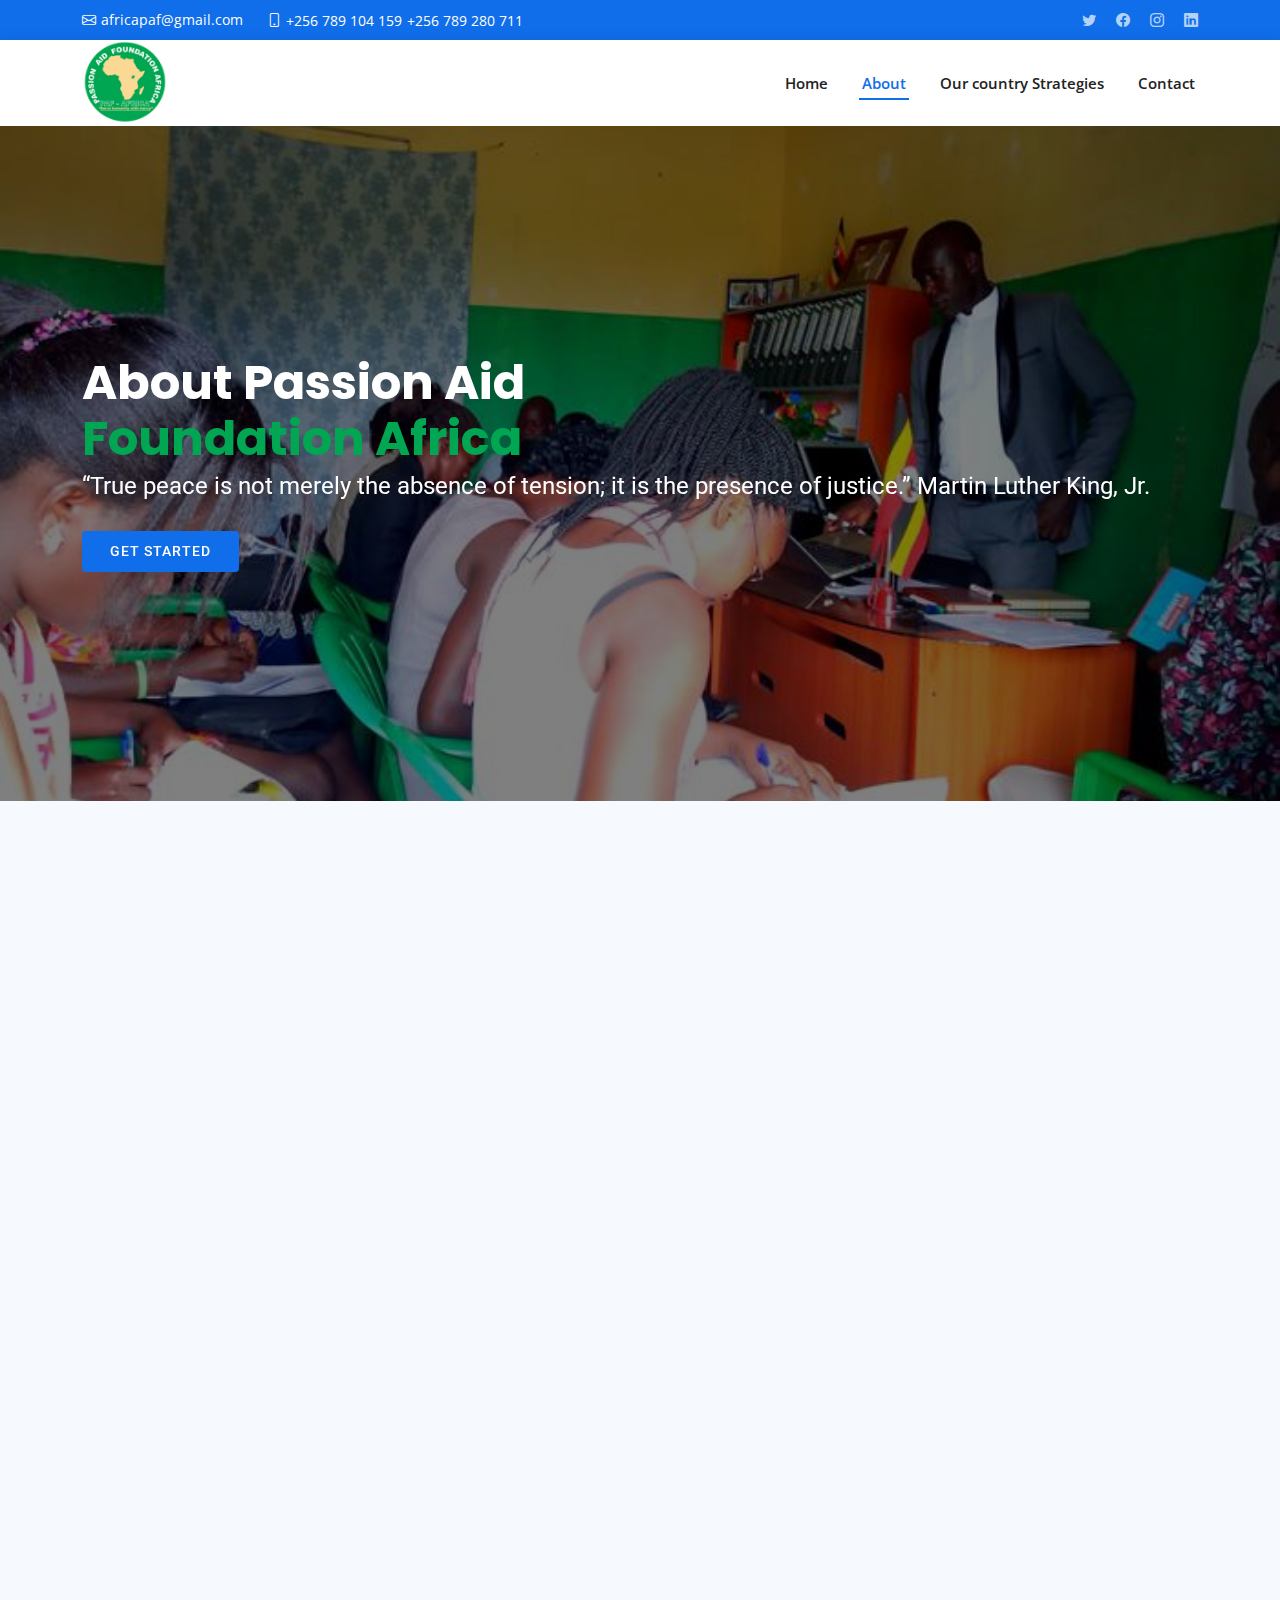
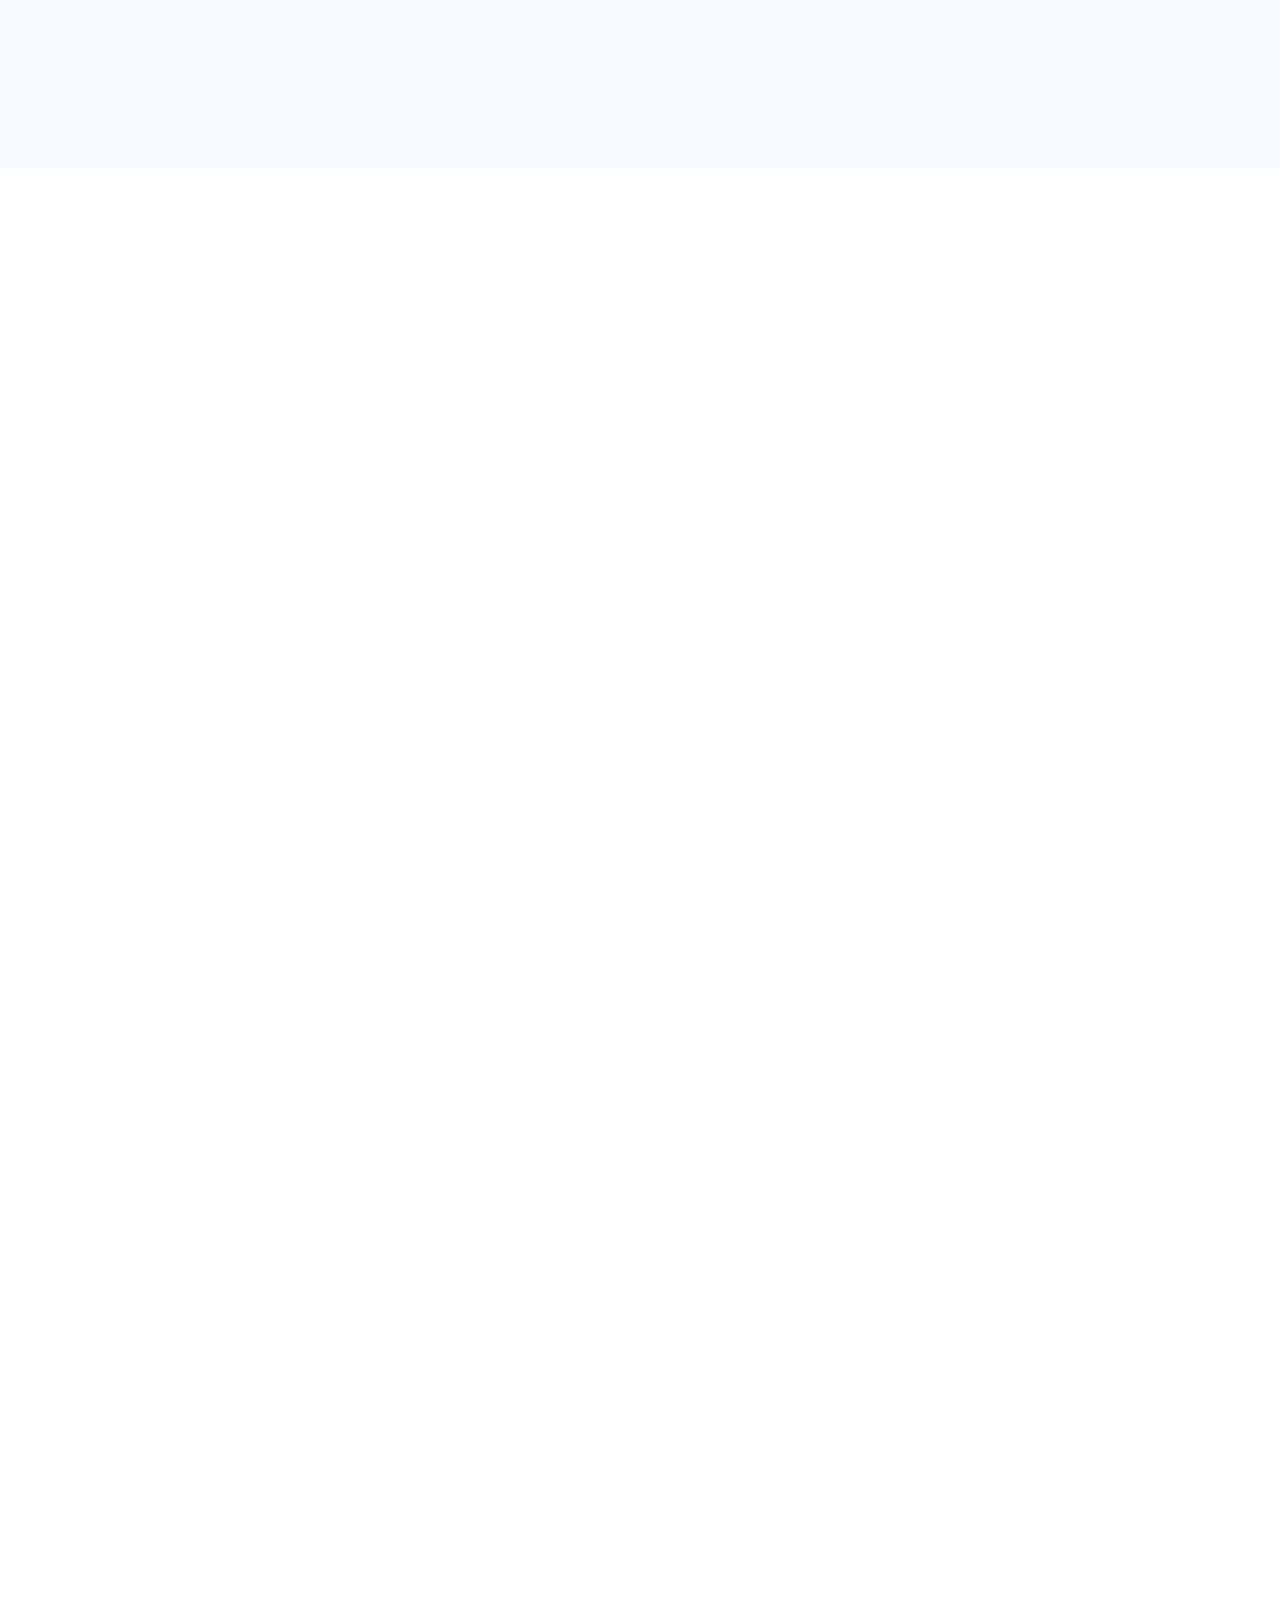
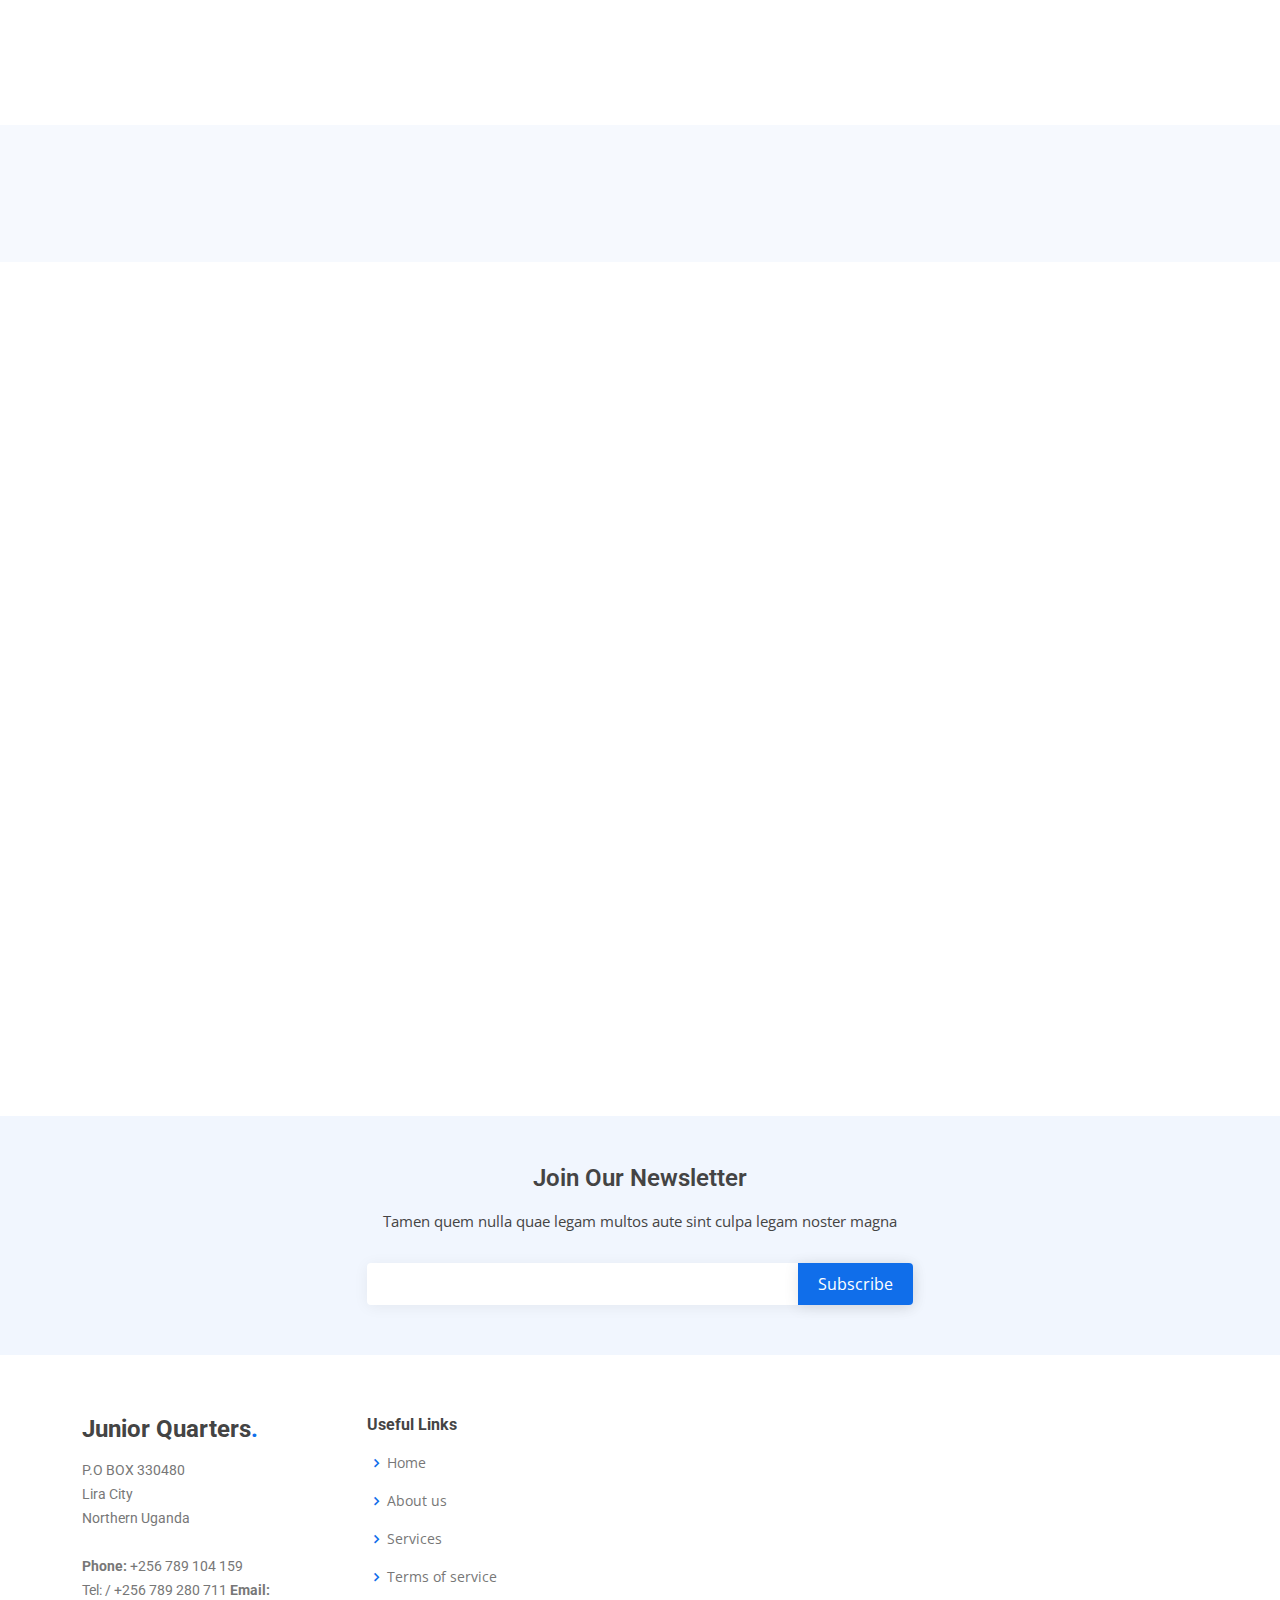
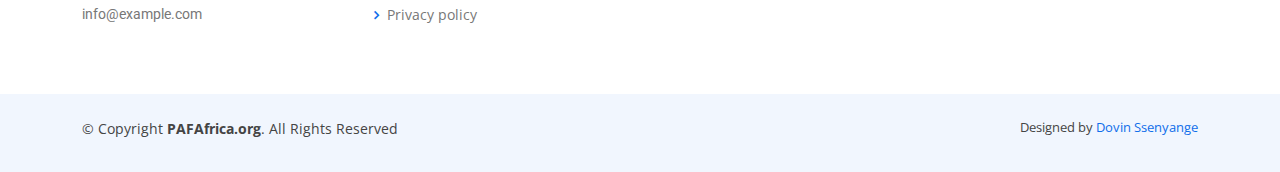
<file: about.html>
<!DOCTYPE html>
<html lang="en">

<head>
  <meta charset="utf-8">
  <meta content="width=device-width, initial-scale=1.0" name="viewport">

  <title>PASSION AID FOUNDATION AFRICA</title>
  <meta content="" name="description">
  <meta content="" name="keywords">

  <!-- Favicons -->
  <link href="assets/img/image001.png" rel="icon">
  

  <!-- Google Fonts -->
  <link href="https://fonts.googleapis.com/css?family=Open+Sans:300,300i,400,400i,600,600i,700,700i|Roboto:300,300i,400,400i,500,500i,600,600i,700,700i|Poppins:300,300i,400,400i,500,500i,600,600i,700,700i" rel="stylesheet">

  <!-- Vendor CSS Files -->
  <link href="assets/vendor/aos/aos.css" rel="stylesheet">
  <link href="assets/vendor/bootstrap/css/bootstrap.min.css" rel="stylesheet">
  <link href="assets/vendor/bootstrap-icons/bootstrap-icons.css" rel="stylesheet">
  <link href="assets/vendor/boxicons/css/boxicons.min.css" rel="stylesheet">
  <link href="assets/vendor/glightbox/css/glightbox.min.css" rel="stylesheet">
  <link href="assets/vendor/swiper/swiper-bundle.min.css" rel="stylesheet">

  <!-- Template Main CSS File -->
  <link href="assets/css/style.css" rel="stylesheet">
<style type="text/css">
  #hero {
  width: 100%;
  height: 75vh;
  background: url("assets/img/image033.jpg") top left;
  background-size: cover;
  position: relative;
}

#hero2{
  width: 100%;
  height: 75vh;
  //background: url("../img/image003.jpg") top left;
  background-size: cover;
  position: relative;
}
#hero2:before {
  content: "";
  background: rgba(0, 0, 0, 0.6);
  position: absolute;
  bottom: 0;
  top: 0;
  left: 0;
  right: 0;
}

#hero:before {
  content: "";
  background: rgba(0, 0, 0, 0.5);
  position: absolute;
  bottom: 0;
  top: 0;
  left: 0;
  right: 0;
}



#hero h1 {
  margin: 0;
  font-size: 48px;
  font-weight: 700;
  line-height: 56px;
  color: #fff;
  font-family: "Poppins", sans-serif;
}

#hero h1 span {
  color: #00a651 ;
}


#hero h2 {
  color: #fff;
  margin: 5px 0 30px 0;
  font-size: 24px;
  font-weight: 400;
}

</style>

</head>

<body>

  <!-- ======= Top Bar ======= -->
  <section id="topbar" class="d-flex align-items-center">
    <div class="container d-flex justify-content-center justify-content-md-between">
      <div class="contact-info d-flex align-items-center">
        <i class="bi bi-envelope d-flex align-items-center"><a href="mailto:contact@example.com">africapaf@gmail.com </a></i>
        <i class="bi bi-phone d-flex align-items-center ms-4"><span>+256 789 104 159 </span> <span>+256 789 280 711</span></i>
      </div>
      <div class="social-links d-none d-md-flex align-items-center">
        <a href="#" class="twitter"><i class="bi bi-twitter"></i></a>
        <a href="#" class="facebook"><i class="bi bi-facebook"></i></a>
        <a href="#" class="instagram"><i class="bi bi-instagram"></i></a>
        <a href="#" class="linkedin"><i class="bi bi-linkedin"></i></i></a>
      </div>
    </div>
  </section>

  <!-- ======= Header ======= -->
  <header id="header" class="d-flex align-items-center">
    <div class="container d-flex align-items-center justify-content-between">

      <a href="index.html" class="logo"><img src="assets/img/image001.png" style="width: 85px; height: 85px;" alt=""></a>
     

      <nav id="navbar" class="navbar">
        <ul>
          <li><a class="nav-link scrollto" href="index.html">Home</a></li>
          <li><a class="nav-link scrollto active" href="#hero">About</a></li>
          <li><a class="nav-link scrollto" href="#services">Our country Strategies</a></li>
          <!-- <li><a class="nav-link scrollto " href="#portfolio">Moments</a></li>
          <li><a class="nav-link scrollto" href="#team">Team</a></li> -->
         
      
          <li><a class="nav-link scrollto" href="#contact">Contact</a></li>
        </ul>
        <i class="bi bi-list mobile-nav-toggle"></i>
      </nav><!-- .navbar -->

    </div>
  </header><!-- End Header -->

  <!-- ======= Hero Section ======= -->
  <section id="hero" class="d-flex align-items-center">
    <div class="container" data-aos="zoom-out" data-aos-delay="100">
      <h1>About Passion Aid<span> <br>  Foundation Africa</span></h1>
      <h2>“True peace is not merely the absence of tension; it is the presence of justice.”
        Martin Luther King, Jr.
          
         </h2>
      <div class="d-flex">
        <a href="#about" class="btn-get-started scrollto">Get Started</a>
        <!-- <a href="https://www.youtube.com/watch?v=jDDaplaOz7Q" class="glightbox btn-watch-video"><i class="bi bi-play-circle"></i><span>Watch Video</span></a> -->
      </div>
    </div>
  </section><!-- End Hero -->

  <main id="main">

    <!-- ======= Featured Services Section 
    <section id="featured-services" class="featured-services">
      <div class="container" data-aos="fade-up">

        <div class="row">
          <div class="col-md-6 col-lg-3 d-flex align-items-stretch mb-5 mb-lg-0">
            <div class="icon-box" data-aos="fade-up" data-aos-delay="100">
              <div class="icon"><i class="bx bxl-dribbble"></i></div>
              <h4 class="title"><a href="">Child Sponsorship</a></h4>
              <p class="description">Support vulnerable children's education and health, fostering holistic development.</p>
            </div>
          </div>

          <div class="col-md-6 col-lg-3 d-flex align-items-stretch mb-5 mb-lg-0">
            <div class="icon-box" data-aos="fade-up" data-aos-delay="200">
              <div class="icon"><i class="bx bx-file"></i></div>
              <h4 class="title"><a href="">Youth Skilling</a></h4>
              <p class="description">Empower unemployed youth through technical skills, creating employment opportunities.</p>
            </div>
          </div>

          <div class="col-md-6 col-lg-3 d-flex align-items-stretch mb-5 mb-lg-0">
            <div class="icon-box" data-aos="fade-up" data-aos-delay="300">
              <div class="icon"><i class="bx bx-tachometer"></i></div>
              <h4 class="title"><a href="">Integrated Health Services</a></h4>
              <p class="description">Collaborate on providing comprehensive health services, ensuring community well-being</p>
            </div>
          </div>

          <div class="col-md-6 col-lg-3 d-flex align-items-stretch mb-5 mb-lg-0">
            <div class="icon-box" data-aos="fade-up" data-aos-delay="400">
              <div class="icon"><i class="bx bx-world"></i></div>
              <h4 class="title"><a href="">Climate Smart Agriculture</a></h4>
              <p class="description">Promote sustainable farming practices, enhancing livelihoods and ensuring food security.</p>
            </div>
          </div>

        </div>

      </div>
    </section> End Featured Services Section -->

    <!-- ======= About Section ======= -->
    <section id="about" class="about section-bg">
      <div class="container" data-aos="fade-up">

        <div class="section-title">
          <h2>About</h2>
          <h3><span>About Us</span></h3>
          <p></p>
        </div>

        <div class="row">
          <div class="col-lg-5" data-aos="fade-right" data-aos-delay="100">
            <img src="assets/img/image008.jpg" class="img-fluid border-radius-photo" alt="">
          </div>
          <div class="col-lg-7 pt-4 pt-lg-0 content d-flex flex-column justify-content-center" data-aos="fade-up" data-aos-delay="100">
            <!-- <h3>Voluptatem dignissimos provident quasi corporis voluptates sit assumenda.</h3> -->
            <p class="">
              Passion Aid Foundation Africa is an NGO committed to empowering vulnerable individuals and communities. They address poverty, human rights
            </p>
            <ul>
              <li>
                <i class="bx bx-store-alt"></i>
                <div>
                  <h5>Our Vision</h5>
                  <p>A society where human dignity and justice is upheld and respected.</p>
                </div>
              </li>
              <li>
                <i class="bx bx-images"></i>
                <div>
                  <h5>Our Mission</h5>
                  <p>To alleviate suffering of the vulnerable people, confront poverty, promote justice, equity and ensure access to social services. </p>
                </div>
              </li>
            </ul>
          
          </div>
          <div class="col-lg-12 mt-5 text-justify justify-content-center">
            <h3>Who we are</h3>

            <p>
             Passion Aid Foundation Africa is an indigenous Non-Governmental Organization dedicated to working with vulnerable children, elderly persons, families, persons with disability and people living with HIV/AIDS and their communities to reach their full potential by tackling the causes of poverty, fundamental Human rights issues, and injustices in community. PAF-Africa provides emergency assistance to children and families affected by natural disasters and civil conflict, works with communities to develop long-term solutions to alleviate poverty, and advocates for justice on behalf of the poor, partner with development partners both in the country and beyond in promoting the culture of peace, child sponsorship to enable vulnerable children enter and remain in school system among others. 
            </p>

            <h3>Where we Work</h3>
            <p>
              We are visible in the Sub-Regions of Acholi, Lango, Teso, West Nile-in emergency response and Karamoja with its head office in Lira City, Northern Uganda. To help secure a better future for each child, we focus on lasting, community-based transformation. We partner with individuals and communities, empowering them to develop sustainable access to clean water, food supplies, healthcare, education, and economic opportunities.

            </p>
           
           
          </div>
        </div>

      </div>
    </section><!-- End About Section -->

    <!-- ======= Skills Section ======= -->
    

    <!-- ======= Counts Section ======= -->
    <section id="counts" class="counts">
      <!-- <h4 class="text-center">Impact on Stats</h4> -->
      <div class="container" data-aos="fade-up">
        <div class="row">
          <div class="col-lg-3 col-md-6">
            <div class="count-box">
              <i class="bi bi-emoji-smile"></i>
              <span data-purecounter-start="0" data-purecounter-end="232" data-purecounter-duration="1" class="purecounter"></span>
              <p>Happy Beneficiaries</p>
            </div>
          </div>

          <div class="col-lg-3 col-md-6 mt-5 mt-md-0">
            <div class="count-box">
              <i class="bi bi-journal-richtext"></i>
              <span data-purecounter-start="0" data-purecounter-end="21" data-purecounter-duration="1" class="purecounter"></span>
              <p>Projects</p>
            </div>
          </div>

          <div class="col-lg-3 col-md-6 mt-5 mt-lg-0">
            <div class="count-box">
              <i class="bi bi-headset"></i>
              <span data-purecounter-start="0" data-purecounter-end="1463" data-purecounter-duration="1" class="purecounter"></span>
              <p>Hours Of Support</p>
            </div>
          </div>

          <div class="col-lg-3 col-md-6 mt-5 mt-lg-0">
            <div class="count-box">
              <i class="bi bi-people"></i>
              <span data-purecounter-start="0" data-purecounter-end="185" data-purecounter-duration="1" class="purecounter"></span>
              <p>Areas Impacted</p>
            </div>
          </div>

        </div>

      </div>
    </section><!-- End Counts Section -->

    

    <!-- ======= Services Section ======= -->
    <section id="services" class="services">
      <div class="container" data-aos="fade-up">

        <div class="section-title">
          <h2>Services</h2>
          <h3>Our <span>thematic Areas</span></h3>
          <!-- <p>Ut possimus qui ut temporibus culpa velit eveniet modi omnis est adipisci expedita at voluptas atque vitae autem.</p> -->
        </div>

        <div class="row">
          <div class="col-lg-4 col-md-6 d-flex align-items-stretch" data-aos="zoom-in" data-aos-delay="100">
            <div class="icon-box">
              <div class="icon"><i class="bx bxl-dribbble"></i></div>
              <h4><a href="">Maternal and Child Health</a></h4>
              <p>Focusing on the well-being of mothers, newborns, and children.</p>
            </div>
          </div>

          <div class="col-lg-4 col-md-6 d-flex align-items-stretch mt-4 mt-md-0" data-aos="zoom-in" data-aos-delay="200">
            <div class="icon-box">
              <div class="icon"><i class="bx bx-file"></i></div>
              <h4><a href="">Reproductive Health</a></h4>
              <p>Promoting quality care for young people's reproductive health needs.</p>
            </div>
          </div>

          <div class="col-lg-4 col-md-6 d-flex align-items-stretch mt-4 mt-lg-0" data-aos="zoom-in" data-aos-delay="300">
            <div class="icon-box">
              <div class="icon"><i class="bx bx-tachometer"></i></div>
              <h4><a href="">Child Safety</a></h4>
              <p>Protecting children from abuse and harm.</p>
            </div>
          </div>

          <div class="col-lg-4 col-md-6 d-flex align-items-stretch mt-4" data-aos="zoom-in" data-aos-delay="100">
            <div class="icon-box">
              <div class="icon"><i class="bx bx-world"></i></div>
              <h4><a href="">Youth Empowerment</a></h4>
              <p>Equipping young individuals with skills for a better future</p>
            </div>
          </div>

          <div class="col-lg-4 col-md-6 d-flex align-items-stretch mt-4" data-aos="zoom-in" data-aos-delay="200">
            <div class="icon-box">
              <div class="icon"><i class="bx bx-slideshow"></i></div>
              <h4><a href="">Livelihood Support</a></h4>
              <p>Assisting in income generation and sustainable livelihoods.</p>
            </div>
          </div>

          <div class="col-lg-4 col-md-6 d-flex align-items-stretch mt-4" data-aos="zoom-in" data-aos-delay="300">
            <div class="icon-box">
              <div class="icon"><i class="bx bx-arch"></i></div>
              <h4><a href="">Emergency Response: </a></h4>
              <p>Providing aid during disasters and crises to the community</p>
            </div>
          </div>
          <div class="col-lg-4 col-md-6 d-flex align-items-stretch mt-4" data-aos="zoom-in" data-aos-delay="300">
            <div class="icon-box">
              <div class="icon"><i class="bx bx-arch"></i></div>
              <h4><a href="">Early Education</a></h4>
              <p>Ensuring access to early childhood care and primary education.</p>
            </div>
          </div>
          <div class="col-lg-4 col-md-6 d-flex align-items-stretch mt-4" data-aos="zoom-in" data-aos-delay="300">
            <div class="icon-box">
              <div class="icon"><i class="bx bx-arch"></i></div>
              <h4><a href="">Human Rights </a></h4>
              <p>Advocating for human rights and good governance.</p>
            </div>
          </div>
          <div class="col-lg-4 col-md-6 d-flex align-items-stretch mt-4" data-aos="zoom-in" data-aos-delay="300">
            <div class="icon-box">
              <div class="icon"><i class="bx bx-arch"></i></div>
              <h4><a href="">Climate Action </a></h4>
              <p>Tackling climate change and supporting environmental protection and adaptation.</p>
            </div>
          </div>

        </div>

      </div>
    </section><!-- End Services Section -->

    <!-- ======= Clients Section ======= -->
    <section id="clients" class="clients section-bg">
      <div class="container" data-aos="zoom-in">

        <h4>Our Partners</h4>
        <div class="row">

          <div class="col-lg-2 col-md-4 col-6 d-flex align-items-center justify-content-center">
            <img src="assets/img/clients/client-1.png" class="img-fluid" alt="">
          </div>

          <div class="col-lg-2 col-md-4 col-6 d-flex align-items-center justify-content-center">
            <img src="assets/img/clients/client-2.png" class="img-fluid" alt="">
          </div>

          <div class="col-lg-2 col-md-4 col-6 d-flex align-items-center justify-content-center">
            <img src="assets/img/clients/client-3.png" class="img-fluid" alt="">
          </div>

          <div class="col-lg-2 col-md-4 col-6 d-flex align-items-center justify-content-center">
            <img src="assets/img/clients/client-4.png" class="img-fluid" alt="">
          </div>

          <div class="col-lg-2 col-md-4 col-6 d-flex align-items-center justify-content-center">
            <img src="assets/img/clients/client-5.png" class="img-fluid" alt="">
          </div>

          <div class="col-lg-2 col-md-4 col-6 d-flex align-items-center justify-content-center">
            <img src="assets/img/clients/client-6.png" class="img-fluid" alt="">
          </div>

        </div>

      </div>
    </section><!-- End Clients Section -->

    <!-- <section id="faq" class="faq section-bg"> 
      <div class="container" data-aos="fade-up">

        <div class="section-title">
          <h2>Strategy</h2>
          <h3>Our Country<span> Strategy</span></h3>
          <p>The strategy that makes us acheive</p>
        </div>

        <div class="row justify-content-center">
          <div class="col-xl-10">
            <ul class="faq-list">

              <li>
                <div data-bs-toggle="collapse" class="collapsed question" href="#faq1">Our Strategy <i class="bi bi-chevron-down icon-show text-justify"></i><i class="bi bi-chevron-up icon-close"></i></div>
                <div id="faq1" class="collapse" data-bs-parent=".faq-list">
                  <p class="text-justify">
                    Passion Aid Foundation Africa strives to advance human rights and equality for women, youth, children all over Uganda, promotes climate change adaptation, Health, Education, livelihoods, Disaster and Emergency response and skilling the Youth in creating employment opportunities.
Passion Aid Foundation Africa is an independent non-governmental organization, we work alongside children, young people, women, community structures, partners, existing government structures that support our engagements in addressing the challenges facing children, youth, women, elderly, and communities in tackling the root causes of injustices, exploitation, violations, and abuse.  
<br>
                  <p>We support children through child sponsorship, mentorship and coaching for the youth, build farmers knowledge and skills in value chain & addition, climate change adaptation mechanisms, collaborate and coordinate on provision of integrated health services, youth skilling targeted unemployed youth, single mothers, building resilience on disaster management, peace building & conflict resolution, creating enabling environment for early childhood education.</p>
                  
                </div>
              </li>

              <li>
                <div data-bs-toggle="collapse" href="#faq2" class="collapsed question">How?<i class="bi bi-chevron-down icon-show"></i><i class="bi bi-chevron-up icon-close"></i></div>
                <div id="faq2" class="collapse" data-bs-parent=".faq-list">
                  <p>
                    We will work through partners, Academic institutions, Government structures, private individuals and proprietors, community based, and youth led organizations, as a champion in development, we advocate for policy reforms, equity and equality in programmes that work for everyone, while building more effective civil society-government relations.       </p>
                </div>
              </li>

              

            </ul>
          </div>
        </div>

      </div>
    </section>End Frequently Asked Questions Section -->

    <!-- ======= Testimonials Section ======= 
    <section id="testimonials" class="testimonials">
      <div class="container" data-aos="zoom-in">

        <div class="testimonials-slider swiper" data-aos="fade-up" data-aos-delay="100">
          <div class="swiper-wrapper">

            <div class="swiper-slide">
              <div class="testimonial-item">
                <img src="assets/img/testimonials/testimonials-1.jpg" class="testimonial-img" alt="">
                <h3>Sedrick Otolo</h3>
                <h4>Team Lead - Kakebe Technologies</h4>
                <p>
                  <i class="bx bxs-quote-alt-left quote-icon-left"></i>
                 I have known PAFAfrica for close to 4 years and their impact is highly felt within the region of the number of lives transformed so far
                  <i class="bx bxs-quote-alt-right quote-icon-right"></i>
                </p>
              </div>
            </div> End testimonial item -->
            <!--<div class="swiper-slide">
              <div class="testimonial-item">
                <img src="assets/img/testimonials/testimonials-1.jpg" class="testimonial-img" alt="">
                <h3>Sedrick Otolo</h3>
                <h4>Team Lead - Kakebe Technologies</h4>
                <p>
                  <i class="bx bxs-quote-alt-left quote-icon-left"></i>
                 I have known PAFAfrica for close to 4 years and their impact is highly felt within the region of the number of lives transformed so far
                  <i class="bx bxs-quote-alt-right quote-icon-right"></i>
                </p>
              </div>
            </div>End testimonial item -->
            <!--<div class="swiper-slide">
              <div class="testimonial-item">
                <img src="assets/img/testimonials/testimonials-1.jpg" class="testimonial-img" alt="">
                <h3>Sedrick Otolo</h3>
                <h4>Team Lead - Kakebe Technologies</h4>
                <p>
                  <i class="bx bxs-quote-alt-left quote-icon-left"></i>
                 I have known PAFAfrica for close to 4 years and their impact is highly felt within the region of the number of lives transformed so far
                  <i class="bx bxs-quote-alt-right quote-icon-right"></i>
                </p>
              </div>
            </div> End testimonial item -->
            <!--<div class="swiper-slide">
              <div class="testimonial-item">
                <img src="assets/img/testimonials/testimonials-1.jpg" class="testimonial-img" alt="">
                <h3>Sedrick Otolo</h3>
                <h4>Team Lead - Kakebe Technologies</h4>
                <p>
                  <i class="bx bxs-quote-alt-left quote-icon-left"></i>
                 I have known PAFAfrica for close to 4 years and their impact is highly felt within the region of the number of lives transformed so far
                  <i class="bx bxs-quote-alt-right quote-icon-right"></i>
                </p>
              </div>
            </div> End testimonial item 

            

          </div>
          <div class="swiper-pagination"></div>
        </div>

      </div>
    </section> End Testimonials Section -->

    <!-- ======= Portfolio Section ======= --
    <section id="portfolio" class="portfolio">
      <div class="container" data-aos="fade-up">

        <div class="section-title">
          <h2>Moments</h2>
          <h3>Check our <span>Moments</span></h3>
          <p>captured momemnts on camera.</p>
        </div>

        <div class="row" data-aos="fade-up" data-aos-delay="100">
          <div class="col-lg-12 d-flex justify-content-center">
            <ul id="portfolio-flters">
              <li data-filter="*" class="filter-active">All</li>
              <li data-filter=".filter-app">App</li>
              <li data-filter=".filter-card">Card</li>
              <li data-filter=".filter-web">Web</li>
            </ul>
          </div>
        </div>

        <div class="row portfolio-container" data-aos="fade-up" data-aos-delay="200">

          <div class="col-lg-4 col-md-6 portfolio-item filter-app">
            <img src="assets/img/portfolio/image010.jpg" class="img-fluid" alt="">
            <div class="portfolio-info">
              <h4>Activity</h4>
              <p>Activity</p>
              <a href="assets/img/portfolio/image010.jpg" data-gallery="portfolioGallery" class="portfolio-lightbox preview-link" title="App 1"><i class="bx bx-plus"></i></a>
              <a href="#" class="details-link" title="More Details"><i class="bx bx-link"></i></a>
            </div>
          </div>

          <div class="col-lg-4 col-md-6 portfolio-item filter-web">
            <img src="assets/img/portfolio/image003.jpg" class="img-fluid" alt="">
            <div class="portfolio-info">
              <h4>Activity 3</h4>
              <p>Web</p>
              <a href="assets/img/portfolio/image003.jpg" data-gallery="portfolioGallery" class="portfolio-lightbox preview-link" title="Web 3"><i class="bx bx-plus"></i></a>
              <a href="#" class="details-link" title="More Details"><i class="bx bx-link"></i></a>
            </div>
          </div>

          <div class="col-lg-4 col-md-6 portfolio-item filter-app">
            <img src="assets/img/portfolio/image012.jpg" class="img-fluid" alt="">
            <div class="portfolio-info">
              <h4>App 2</h4>
              <p>App</p>
              <a href="assets/img/portfolio/image012.jpg" data-gallery="portfolioGallery" class="portfolio-lightbox preview-link" title="App 2"><i class="bx bx-plus"></i></a>
              <a href="#" class="details-link" title="More Details"><i class="bx bx-link"></i></a>
            </div>
          </div>

          <div class="col-lg-4 col-md-6 portfolio-item filter-card">
            <img src="assets/img/portfolio/image014.jpg" class="img-fluid" alt="">
            <div class="portfolio-info">
              <h4>Card 2</h4>
              <p>Card</p>
              <a href="assets/img/portfolio/image013.jpg" data-gallery="portfolioGallery" class="portfolio-lightbox preview-link" title="Card 2"><i class="bx bx-plus"></i></a>
              <a href="portfolio-details.html" class="details-link" title="More Details"><i class="bx bx-link"></i></a>
            </div>
          </div>

          <div class="col-lg-4 col-md-6 portfolio-item filter-web">
            <img src="assets/img/portfolio/portfolio-5.jpg" class="img-fluid" alt="">
            <div class="portfolio-info">
              <h4>Web 2</h4>
              <p>Web</p>
              <a href="assets/img/portfolio/portfolio-5.jpg" data-gallery="portfolioGallery" class="portfolio-lightbox preview-link" title="Web 2"><i class="bx bx-plus"></i></a>
              <a href="portfolio-details.html" class="details-link" title="More Details"><i class="bx bx-link"></i></a>
            </div>
          </div>

          <div class="col-lg-4 col-md-6 portfolio-item filter-app">
            <img src="assets/img/portfolio/portfolio-6.jpg" class="img-fluid" alt="">
            <div class="portfolio-info">
              <h4>App 3</h4>
              <p>App</p>
              <a href="assets/img/portfolio/portfolio-6.jpg" data-gallery="portfolioGallery" class="portfolio-lightbox preview-link" title="App 3"><i class="bx bx-plus"></i></a>
              <a href="portfolio-details.html" class="details-link" title="More Details"><i class="bx bx-link"></i></a>
            </div>
          </div>

          <div class="col-lg-4 col-md-6 portfolio-item filter-card">
            <img src="assets/img/portfolio/portfolio-7.jpg" class="img-fluid" alt="">
            <div class="portfolio-info">
              <h4>Card 1</h4>
              <p>Card</p>
              <a href="assets/img/portfolio/portfolio-7.jpg" data-gallery="portfolioGallery" class="portfolio-lightbox preview-link" title="Card 1"><i class="bx bx-plus"></i></a>
              <a href="portfolio-details.html" class="details-link" title="More Details"><i class="bx bx-link"></i></a>
            </div>
          </div>

          <div class="col-lg-4 col-md-6 portfolio-item filter-card">
            <img src="assets/img/portfolio/portfolio-8.jpg" class="img-fluid" alt="">
            <div class="portfolio-info">
              <h4>Card 3</h4>
              <p>Card</p>
              <a href="assets/img/portfolio/portfolio-8.jpg" data-gallery="portfolioGallery" class="portfolio-lightbox preview-link" title="Card 3"><i class="bx bx-plus"></i></a>
              <a href="portfolio-details.html" class="details-link" title="More Details"><i class="bx bx-link"></i></a>
            </div>
          </div>

          <div class="col-lg-4 col-md-6 portfolio-item filter-web">
            <img src="assets/img/portfolio/portfolio-9.jpg" class="img-fluid" alt="">
            <div class="portfolio-info">
              <h4>Web 3</h4>
              <p>Web</p>
              <a href="assets/img/portfolio/portfolio-9.jpg" data-gallery="portfolioGallery" class="portfolio-lightbox preview-link" title="Web 3"><i class="bx bx-plus"></i></a>
              <a href="portfolio-details.html" class="details-link" title="More Details"><i class="bx bx-link"></i></a>
            </div>
          </div>

        </div>

      </div>
    </section> End Portfolio Section -->

    <!-- ======= Team Section ======= 
    <section id="team" class="team section-bg">
      <div class="container" data-aos="fade-up">

        <div class="section-title">
          <h2>Team</h2>
          <h3>Our Hardworking <span>Team</span></h3>
          <p>Ut possimus qui ut temporibus culpa velit eveniet modi omnis est adipisci expedita at voluptas atque vitae autem.</p>
        </div>

        <div class="row">

          <div class="col-lg-3 col-md-5 d-flex align-items-stretch" data-aos="fade-up" data-aos-delay="100">
            <div class="member">
              <a href="daniel.html">
              <div class="member-img">
                <img src="assets/img/team/team-1.jpg" class="img-fluid" alt="">
                <div class="social">
                  <a href=""><i class="bi bi-twitter"></i></a>
                  <a href=""><i class="bi bi-facebook"></i></a>
                  <a href=""><i class="bi bi-instagram"></i></a>
                  <a href=""><i class="bi bi-linkedin"></i></a>
                </div>
              </div></a>
              <div class="member-info">
                <h4>Daniel Okello</h4>
                <span>Founder & Executive Director</span>
              </div>
            </div></a>
</a>

          </div>

          <div class="col-lg-3 col-md-5 d-flex align-items-stretch" data-aos="fade-up" data-aos-delay="200">
            <div class="member">
              <a href="james.html">
              <div class="member-img">
                <img src="assets/img/team/team-1.jpg" class="img-fluid" alt="">
                <div class="social">
                  <a href=""><i class="bi bi-twitter"></i></a>
                  <a href=""><i class="bi bi-facebook"></i></a>
                  <a href=""><i class="bi bi-instagram"></i></a>
                  <a href=""><i class="bi bi-linkedin"></i></a>
                </div>
              </div>
              <div class="member-info">
                <h4>James Otim</h4>
                <span>Chairman Board</span>
              </div>
            </div>
          </div></a>
</a>


          <div class="col-lg-3 col-md-5 d-flex align-items-stretch" data-aos="fade-up" data-aos-delay="300">
            <div class="member">
              <a href="joan.html">
              <div class="member-img">
                <img src="assets/img/team/team-1.jpg" class="img-fluid" alt="">
                <div class="social">
                  <a href=""><i class="bi bi-twitter"></i></a>
                  <a href=""><i class="bi bi-facebook"></i></a>
                  <a href=""><i class="bi bi-instagram"></i></a>
                  <a href=""><i class="bi bi-linkedin"></i></a>
                </div>
              </div>
              <div class="member-info">
                <h4>Joan Akullo</h4>
                <span>Board Member</span>
              </div>
            </div></a>
</a>

          </div>

          <div class="col-lg-3 col-md-5 d-flex align-items-stretch" data-aos="fade-up" data-aos-delay="400">
            <div class="member">
              <a href="ochen.html">
              <div class="member-img">
                <img src="assets/img/team/team-1.jpg" class="img-fluid" alt="">
                <div class="social">
                  <a href=""><i class="bi bi-twitter"></i></a>
                  <a href=""><i class="bi bi-facebook"></i></a>
                  <a href=""><i class="bi bi-instagram"></i></a>
                  <a href=""><i class="bi bi-linkedin"></i></a>
                </div>
              </div>
              <div class="member-info">
                <h4>Ochen A Peregrine</h4>
                <span>Finance Director </span>
              </div>
            </div>
          </div>

          <div class="col-lg-3 col-md-5 d-flex align-items-stretch" data-aos="fade-up" data-aos-delay="400">
            <div class="member">
              <a href="nixon.html">
              <div class="member-img">
                <img src="assets/img/team/nixon.jpg" class="img-fluid" alt="">
                <div class="social">
                  <a href=""><i class="bi bi-twitter"></i></a>
                  <a href=""><i class="bi bi-facebook"></i></a>
                  <a href=""><i class="bi bi-instagram"></i></a>
                  <a href=""><i class="bi bi-linkedin"></i></a>
                </div>
              </div>
              <div class="member-info">
                <h4>Mr Nixon Ayena</h4>
                <span>Director M&E</span>
              </div>
            </div>
          </div>

        </div>

      </div>
    </section> End Team Section -->

    <!-- ======= Pricing Section ======= 
    <section id="pricing" class="pricing">
      <div class="container" data-aos="fade-up">

        <div class="section-title">
          <h2>Pricing</h2>
          <h3>Check our <span>Pricing</span></h3>
          <p>Ut possimus qui ut temporibus culpa velit eveniet modi omnis est adipisci expedita at voluptas atque vitae autem.</p>
        </div>

        <div class="row">

          <div class="col-lg-3 col-md-6" data-aos="fade-up" data-aos-delay="100">
            <div class="box">
              <h3>Free</h3>
              <h4><sup>$</sup>0<span> / month</span></h4>
              <ul>
                <li>Aida dere</li>
                <li>Nec feugiat nisl</li>
                <li>Nulla at volutpat dola</li>
                <li class="na">Pharetra massa</li>
                <li class="na">Massa ultricies mi</li>
              </ul>
              <div class="btn-wrap">
                <a href="#" class="btn-buy">Buy Now</a>
              </div>
            </div>
          </div>

          <div class="col-lg-3 col-md-6 mt-4 mt-md-0" data-aos="fade-up" data-aos-delay="200">
            <div class="box featured">
              <h3>Business</h3>
              <h4><sup>$</sup>19<span> / month</span></h4>
              <ul>
                <li>Aida dere</li>
                <li>Nec feugiat nisl</li>
                <li>Nulla at volutpat dola</li>
                <li>Pharetra massa</li>
                <li class="na">Massa ultricies mi</li>
              </ul>
              <div class="btn-wrap">
                <a href="#" class="btn-buy">Buy Now</a>
              </div>
            </div>
          </div>

          <div class="col-lg-3 col-md-6 mt-4 mt-lg-0" data-aos="fade-up" data-aos-delay="300">
            <div class="box">
              <h3>Developer</h3>
              <h4><sup>$</sup>29<span> / month</span></h4>
              <ul>
                <li>Aida dere</li>
                <li>Nec feugiat nisl</li>
                <li>Nulla at volutpat dola</li>
                <li>Pharetra massa</li>
                <li>Massa ultricies mi</li>
              </ul>
              <div class="btn-wrap">
                <a href="#" class="btn-buy">Buy Now</a>
              </div>
            </div>
          </div>

          <div class="col-lg-3 col-md-6 mt-4 mt-lg-0" data-aos="fade-up" data-aos-delay="400">
            <div class="box">
              <span class="advanced">Advanced</span>
              <h3>Ultimate</h3>
              <h4><sup>$</sup>49<span> / month</span></h4>
              <ul>
                <li>Aida dere</li>
                <li>Nec feugiat nisl</li>
                <li>Nulla at volutpat dola</li>
                <li>Pharetra massa</li>
                <li>Massa ultricies mi</li>
              </ul>
              <div class="btn-wrap">
                <a href="#" class="btn-buy">Buy Now</a>
              </div>
            </div>
          </div>

        </div>

      </div>
    </section> End Pricing Section -->

    <!-- ======= Frequently Asked Questions Section ======= 
    <section id="faq" class="faq section-bg">
      <div class="container" data-aos="fade-up">

        <div class="section-title">
          <h2>F.A.Q</h2>
          <h3>Frequently Asked <span>Questions</span></h3>
          <p>Ut possimus qui ut temporibus culpa velit eveniet modi omnis est adipisci expedita at voluptas atque vitae autem.</p>
        </div>

        <div class="row justify-content-center">
          <div class="col-xl-10">
            <ul class="faq-list">

              <li>
                <div data-bs-toggle="collapse" class="collapsed question" href="#faq1">Non consectetur a erat nam at lectus urna duis? <i class="bi bi-chevron-down icon-show"></i><i class="bi bi-chevron-up icon-close"></i></div>
                <div id="faq1" class="collapse" data-bs-parent=".faq-list">
                  <p>
                    Feugiat pretium nibh ipsum consequat. Tempus iaculis urna id volutpat lacus laoreet non curabitur gravida. Venenatis lectus magna fringilla urna porttitor rhoncus dolor purus non.
                  </p>
                </div>
              </li>

              <li>
                <div data-bs-toggle="collapse" href="#faq2" class="collapsed question">Feugiat scelerisque varius morbi enim nunc faucibus a pellentesque? <i class="bi bi-chevron-down icon-show"></i><i class="bi bi-chevron-up icon-close"></i></div>
                <div id="faq2" class="collapse" data-bs-parent=".faq-list">
                  <p>
                    Dolor sit amet consectetur adipiscing elit pellentesque habitant morbi. Id interdum velit laoreet id donec ultrices. Fringilla phasellus faucibus scelerisque eleifend donec pretium. Est pellentesque elit ullamcorper dignissim. Mauris ultrices eros in cursus turpis massa tincidunt dui.
                  </p>
                </div>
              </li>

              <li>
                <div data-bs-toggle="collapse" href="#faq3" class="collapsed question">Dolor sit amet consectetur adipiscing elit pellentesque habitant morbi? <i class="bi bi-chevron-down icon-show"></i><i class="bi bi-chevron-up icon-close"></i></div>
                <div id="faq3" class="collapse" data-bs-parent=".faq-list">
                  <p>
                    Eleifend mi in nulla posuere sollicitudin aliquam ultrices sagittis orci. Faucibus pulvinar elementum integer enim. Sem nulla pharetra diam sit amet nisl suscipit. Rutrum tellus pellentesque eu tincidunt. Lectus urna duis convallis convallis tellus. Urna molestie at elementum eu facilisis sed odio morbi quis
                  </p>
                </div>
              </li>

              <li>
                <div data-bs-toggle="collapse" href="#faq4" class="collapsed question">Ac odio tempor orci dapibus. Aliquam eleifend mi in nulla? <i class="bi bi-chevron-down icon-show"></i><i class="bi bi-chevron-up icon-close"></i></div>
                <div id="faq4" class="collapse" data-bs-parent=".faq-list">
                  <p>
                    Dolor sit amet consectetur adipiscing elit pellentesque habitant morbi. Id interdum velit laoreet id donec ultrices. Fringilla phasellus faucibus scelerisque eleifend donec pretium. Est pellentesque elit ullamcorper dignissim. Mauris ultrices eros in cursus turpis massa tincidunt dui.
                  </p>
                </div>
              </li>

              <li>
                <div data-bs-toggle="collapse" href="#faq5" class="collapsed question">Tempus quam pellentesque nec nam aliquam sem et tortor consequat? <i class="bi bi-chevron-down icon-show"></i><i class="bi bi-chevron-up icon-close"></i></div>
                <div id="faq5" class="collapse" data-bs-parent=".faq-list">
                  <p>
                    Molestie a iaculis at erat pellentesque adipiscing commodo. Dignissim suspendisse in est ante in. Nunc vel risus commodo viverra maecenas accumsan. Sit amet nisl suscipit adipiscing bibendum est. Purus gravida quis blandit turpis cursus in
                  </p>
                </div>
              </li>

              <li>
                <div data-bs-toggle="collapse" href="#faq6" class="collapsed question">Tortor vitae purus faucibus ornare. Varius vel pharetra vel turpis nunc eget lorem dolor? <i class="bi bi-chevron-down icon-show"></i><i class="bi bi-chevron-up icon-close"></i></div>
                <div id="faq6" class="collapse" data-bs-parent=".faq-list">
                  <p>
                    Laoreet sit amet cursus sit amet dictum sit amet justo. Mauris vitae ultricies leo integer malesuada nunc vel. Tincidunt eget nullam non nisi est sit amet. Turpis nunc eget lorem dolor sed. Ut venenatis tellus in metus vulputate eu scelerisque. Pellentesque diam volutpat commodo sed egestas egestas fringilla phasellus faucibus. Nibh tellus molestie nunc non blandit massa enim nec.
                  </p>
                </div>
              </li>

            </ul>
          </div>
        </div>

      </div>
    </section> End Frequently Asked Questions Section -->

    <!-- ======= Contact Section ======= -->
    <section id="contact" class="contact">
      <div class="container" data-aos="fade-up">

        <div class="section-title">
          <h2>Contact</h2>
          <h3><span>Contact Us</span></h3>
          <p>Reach out to us for any support</p>
        </div>

        <div class="row" data-aos="fade-up" data-aos-delay="100">
          <div class="col-lg-6">
            <div class="info-box mb-4">
              <i class="bx bx-map"></i>
              <h3>Our Address</h3>
              <p>Junior Quarters, P.O BOX 330480 Lira City</p>
            </div>
          </div>

          <div class="col-lg-3 col-md-6">
            <div class="info-box  mb-4">
              <i class="bx bx-envelope"></i>
              <h3>Email Us</h3>
              <p>africapaf@gmail.com</p>
            </div>
          </div>

          <div class="col-lg-3 col-md-6">
            <div class="info-box  mb-4">
              <i class="bx bx-phone-call"></i>
              <h3>Call Us</h3>
              <p>+256 789 104 159 </p>
            </div>
          </div>

        </div>

        <div class="row" data-aos="fade-up" data-aos-delay="100">

          <div class="col-lg-6">
            <div style="width: 100%"><iframe width="100%" height="380" frameborder="0" scrolling="no" marginheight="0" marginwidth="0" src="https://maps.google.com/maps?width=100%25&amp;height=600&amp;hl=en&amp;q=Lira%20City%20+(PAFAfrica)&amp;t=&amp;z=14&amp;ie=UTF8&amp;iwloc=B&amp;output=embed"><a href="https://www.maps.ie/population/">Calculate population in area</a></iframe></div>
          </div>
          

          <div class="col-lg-6">
            <form action="forms/contact.php" method="post" role="form" class="php-email-form">
              <div class="row">
                <div class="col form-group">
                  <input type="text" name="name" class="form-control" id="name" placeholder="Your Name" required>
                </div>
                <div class="col form-group">
                  <input type="email" class="form-control" name="email" id="email" placeholder="Your Email" required>
                </div>
              </div>
              <div class="form-group">
                <input type="text" class="form-control" name="subject" id="subject" placeholder="Subject" required>
              </div>
              <div class="form-group">
                <textarea class="form-control" name="message" rows="5" placeholder="Message" required></textarea>
              </div>
              <div class="my-3">
                <div class="loading">Loading</div>
                <div class="error-message"></div>
                <div class="sent-message">Your message has been sent. Thank you!</div>
              </div>
              <div class="text-center"><button type="submit">Send Message</button></div>
            </form>
          </div>

        </div>

      </div>
    </section><!-- End Contact Section -->

  </main><!-- End #main -->

  <!-- ======= Footer ======= -->
  <footer id="footer">

    <div class="footer-newsletter">
      <div class="container">
        <div class="row justify-content-center">
          <div class="col-lg-6">
            <h4>Join Our Newsletter</h4>
            <p>Tamen quem nulla quae legam multos aute sint culpa legam noster magna</p>
            <form action="" method="post">
              <input type="email" name="email"><input type="submit" value="Subscribe">
            </form>
          </div>
        </div>
      </div>
    </div>

    <div class="footer-top">
      <div class="container">
        <div class="row">

          <div class="col-lg-3 col-md-6 footer-contact">
            <h3>Junior Quarters<span>.</span></h3>
            <p>
              P.O BOX 330480  <br>
              Lira City<br>
              Northern Uganda<br><br>
              <strong>Phone:</strong> +256 789 104 159<br>Tel:  / +256 789 280 711
              <strong>Email:</strong> info@example.com<br>
            </p>
          </div>

          <div class="col-lg-3 col-md-6 footer-links">
            <h4>Useful Links</h4>
            <ul>
              <li><i class="bx bx-chevron-right"></i> <a href="#">Home</a></li>
              <li><i class="bx bx-chevron-right"></i> <a href="#">About us</a></li>
              <li><i class="bx bx-chevron-right"></i> <a href="#">Services</a></li>
              <li><i class="bx bx-chevron-right"></i> <a href="#">Terms of service</a></li>
              <li><i class="bx bx-chevron-right"></i> <a href="#">Privacy policy</a></li>
            </ul>
          </div>

          <!-- <div class="col-lg-3 col-md-6 footer-links">
            <h4>Our Services</h4>
            <ul>
              <li><i class="bx bx-chevron-right"></i> <a href="#">Web Design</a></li>
              <li><i class="bx bx-chevron-right"></i> <a href="#">Web Development</a></li>
              <li><i class="bx bx-chevron-right"></i> <a href="#">Product Management</a></li>
              <li><i class="bx bx-chevron-right"></i> <a href="#">Marketing</a></li>
              <li><i class="bx bx-chevron-right"></i> <a href="#">Graphic Design</a></li>
            </ul>
          </div> -->

          <!-- <div class="col-lg-3 col-md-6 footer-links">
            <h4>Our Social Networks</h4>
            <p>Cras fermentum odio eu feugiat lide par naso tierra videa magna derita valies</p>
            <div class="social-links mt-3">
              <a href="#" class="twitter"><i class="bx bxl-twitter"></i></a>
              <a href="#" class="facebook"><i class="bx bxl-facebook"></i></a>
              <a href="#" class="instagram"><i class="bx bxl-instagram"></i></a>
              <a href="#" class="google-plus"><i class="bx bxl-skype"></i></a>
              <a href="#" class="linkedin"><i class="bx bxl-linkedin"></i></a>
            </div>
          </div> -->

        </div>
      </div>
    </div>

    <div class="container py-4">
      <div class="copyright">
        &copy; Copyright <strong><span>PAFAfrica.org</span></strong>. All Rights Reserved
      </div>
      <div class="credits">
        <!-- All the links in the footer should remain intact. -->
        <!-- You can delete the links only if you purchased the pro version. -->
        <!-- Licensing information: https://bootstrapmade.com/license/ -->
        <!-- Purchase the pro version with working PHP/AJAX contact form: https://bootstrapmade.com/bizland-bootstrap-business-template/ -->
        Designed by <a href="https://bootstrapmade.com/">Dovin Ssenyange</a>
      </div>
    </div>
  </footer><!-- End Footer -->

  <div id="preloader"></div>
  <a href="#" class="back-to-top d-flex align-items-center justify-content-center"><i class="bi bi-arrow-up-short"></i></a>

  <!-- Vendor JS Files -->
  <script src="assets/vendor/purecounter/purecounter_vanilla.js"></script>
  <script src="assets/vendor/aos/aos.js"></script>
  <script src="assets/vendor/bootstrap/js/bootstrap.bundle.min.js"></script>
  <script src="assets/vendor/glightbox/js/glightbox.min.js"></script>
  <script src="assets/vendor/isotope-layout/isotope.pkgd.min.js"></script>
  <script src="assets/vendor/swiper/swiper-bundle.min.js"></script>
  <script src="assets/vendor/waypoints/noframework.waypoints.js"></script>
  <script src="assets/vendor/php-email-form/validate.js"></script>

  <!-- Template Main JS File -->
  <script src="assets/js/main.js"></script>

</body>

</html>
</file>
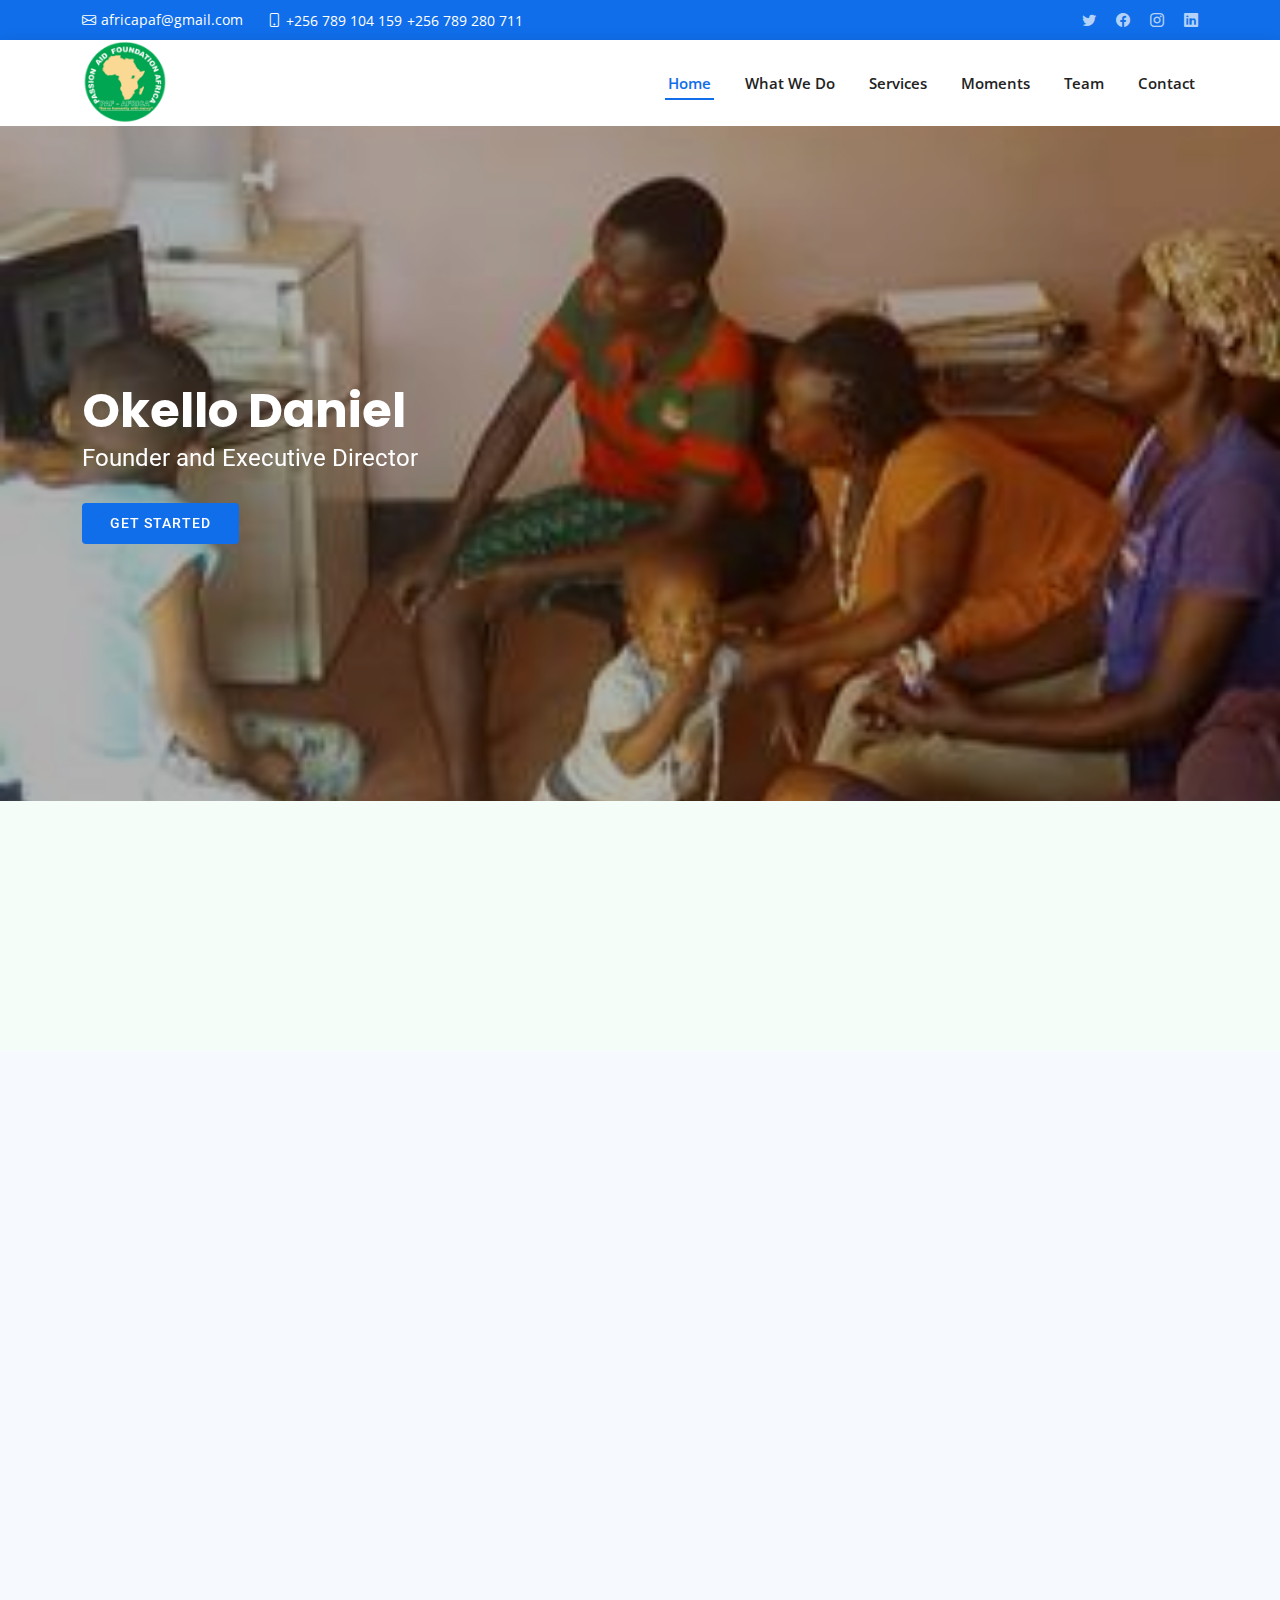
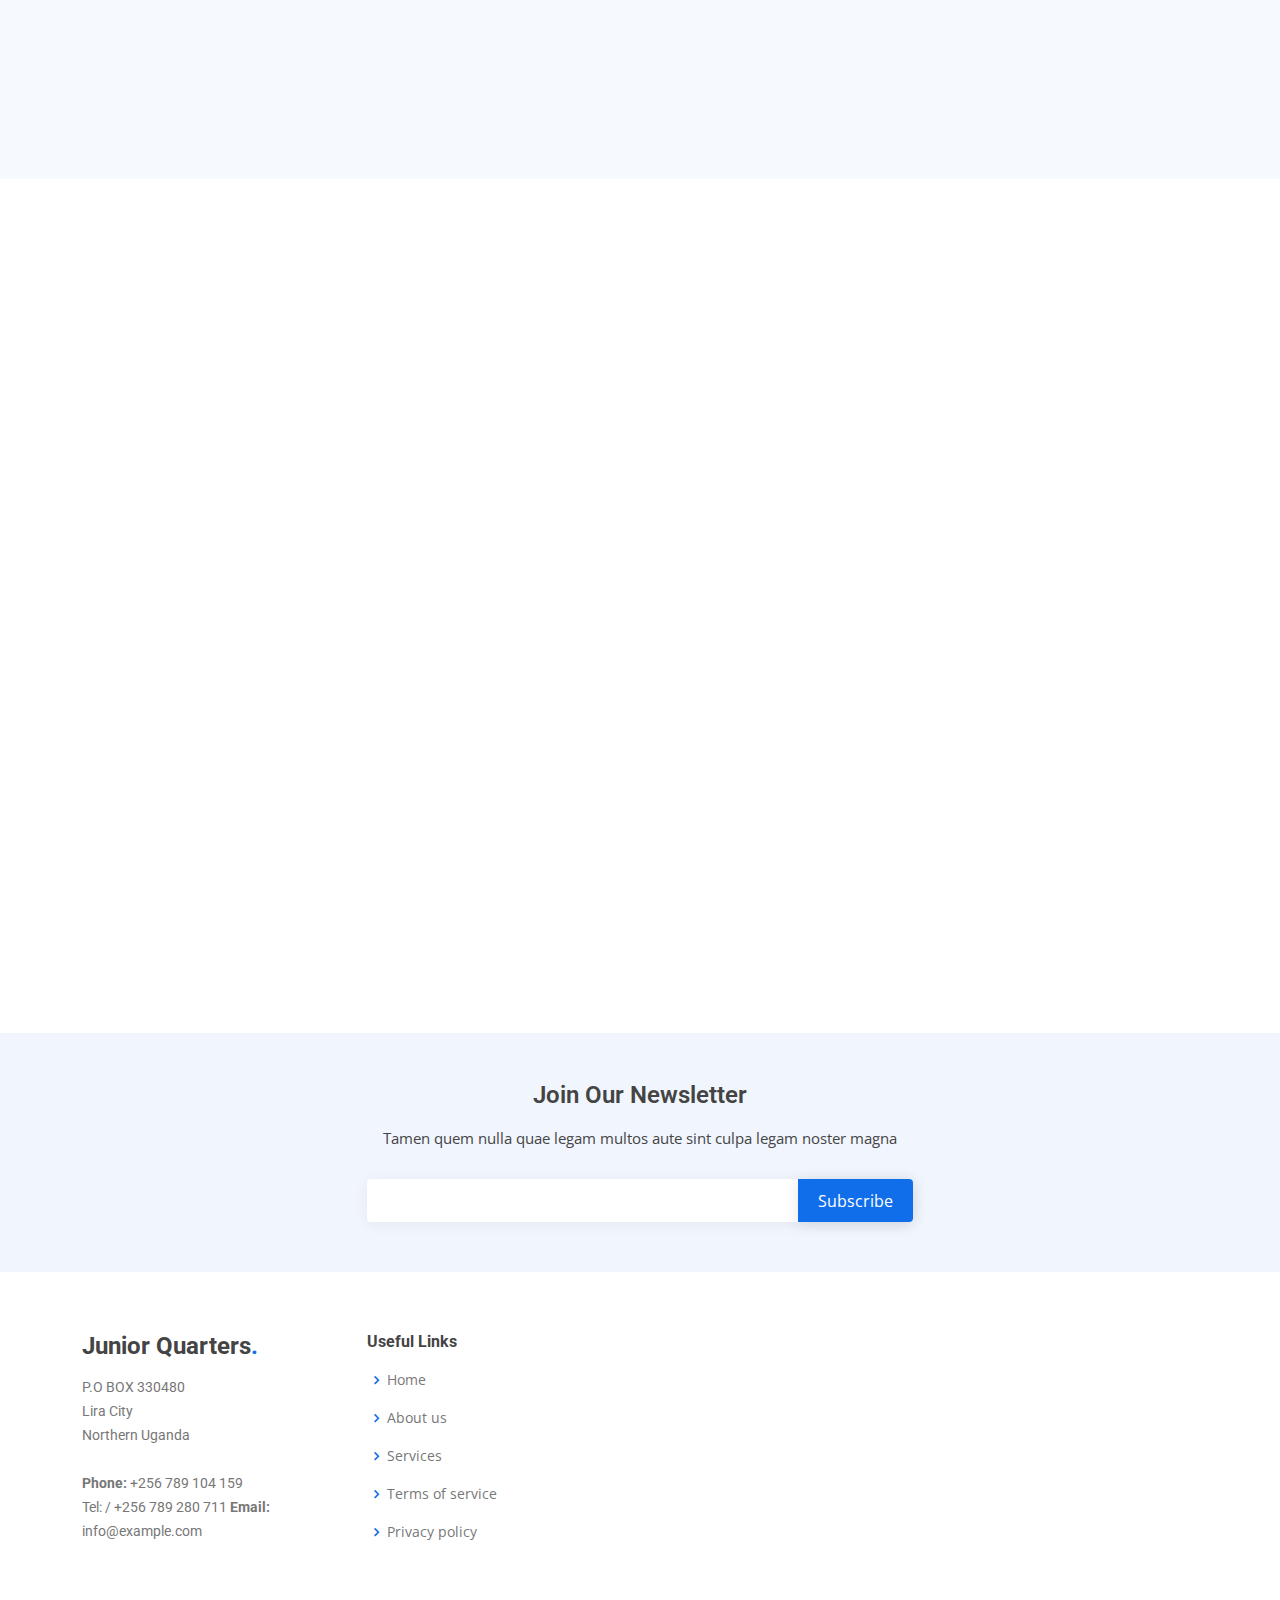
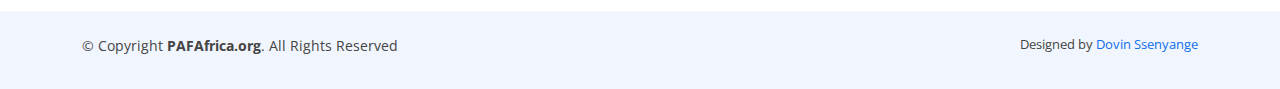
<file: daniel.html>
<!DOCTYPE html>
<html lang="en">

<head>
  <meta charset="utf-8">
  <meta content="width=device-width, initial-scale=1.0" name="viewport">

  <title>PAF - Team</title>
  <meta content="" name="description">
  <meta content="" name="keywords">

  <!-- Favicons -->
  <link href="assets/img/image001.png" rel="icon">
  

  <!-- Google Fonts -->
  <link rel="stylesheet" href="https://stackpath.bootstrapcdn.com/bootstrap/4.5.2/css/bootstrap.min.css">
  <link href="https://fonts.googleapis.com/css?family=Open+Sans:300,300i,400,400i,600,600i,700,700i|Roboto:300,300i,400,400i,500,500i,600,600i,700,700i|Poppins:300,300i,400,400i,500,500i,600,600i,700,700i" rel="stylesheet">

  <!-- Vendor CSS Files -->
  <link href="assets/vendor/aos/aos.css" rel="stylesheet">
  <link href="assets/vendor/bootstrap/css/bootstrap.min.css" rel="stylesheet">
  <link href="assets/vendor/bootstrap-icons/bootstrap-icons.css" rel="stylesheet">
  <link href="assets/vendor/boxicons/css/boxicons.min.css" rel="stylesheet">
  <link href="assets/vendor/glightbox/css/glightbox.min.css" rel="stylesheet">
  <link href="assets/vendor/swiper/swiper-bundle.min.css" rel="stylesheet">

  <!-- Template Main CSS File -->
  <link href="assets/css/style.css" rel="stylesheet">
<style type="text/css">
  #hero {
  width: 100%;
  height: 75vh;
  //background: url("../img/hero.jpg") top left;
  background-size: cover;
  position: relative;
}

#hero2{
  width: 100%;
  height: 75vh;
  //background: url("../img/image012.jpg") top left;
  background-size: cover;
  position: relative;
}
#hero2:before {
  content: "";
  background: rgba(0, 0, 0, 0.6);
  position: absolute;
  bottom: 0;
  top: 0;
  left: 0;
  right: 0;
}

#hero:before {
  content: "";
  background: rgba(0, 0, 0, 0.3);
  position: absolute;
  bottom: 0;
  top: 0;
  left: 0;
  right: 0;
}



#hero h1 {
  margin: 0;
  font-size: 48px;
  font-weight: 700;
  line-height: 56px;
  color: #fff;
  font-family: "Poppins", sans-serif;
}

#hero h1 span {
  color: #00a651 ;
}


#hero h2 {
  color: #fff;
  margin: 5px 0 30px 0;
  font-size: 24px;
  font-weight: 400;
}

</style>


</head>

<body>

  <!-- ======= Top Bar ======= -->
  <section id="topbar" class="d-flex align-items-center">
    <div class="container d-flex justify-content-center justify-content-md-between">
      <div class="contact-info d-flex align-items-center">
        <i class="bi bi-envelope d-flex align-items-center"><a href="mailto:contact@example.com">africapaf@gmail.com </a></i>
        <i class="bi bi-phone d-flex align-items-center ms-4"><span>+256 789 104 159 </span> <span>+256 789 280 711</span></i>
      </div>
      <div class="social-links d-none d-md-flex align-items-center">
        <a href="#" class="twitter"><i class="bi bi-twitter"></i></a>
        <a href="#" class="facebook"><i class="bi bi-facebook"></i></a>
        <a href="#" class="instagram"><i class="bi bi-instagram"></i></a>
        <a href="#" class="linkedin"><i class="bi bi-linkedin"></i></i></a>
      </div>
    </div>
  </section>

  <!-- ======= Header ======= -->
  <header id="header" class="d-flex align-items-center">
    <div class="container d-flex align-items-center justify-content-between">

      <a href="index.html" class="logo"><img src="assets/img/image001.png" style="width: 85px; height: 85px;" alt=""></a>
     

      <nav id="navbar" class="navbar">
        <ul>
          <li><a class="nav-link scrollto" href="#hero">Home</a></li>
          <li><a class="nav-link scrollto" href="about.html">What We Do</a></li>
          <li><a class="nav-link scrollto" href="#services">Services</a></li>
          <li><a class="nav-link scrollto " href="#portfolio">Moments</a></li>
          <li><a class="nav-link scrollto" href="#team">Team</a></li>
         
      
          <li><a class="nav-link scrollto" href="#contact">Contact</a></li>
        </ul>
        <i class="bi bi-list mobile-nav-toggle"></i>
      </nav><!-- .navbar -->

    </div>
  </header><!-- End Header -->

  <!-- ======= Hero Section ======= -->
  <section id="hero" class="d-flex align-items-center">
    <div class="container" data-aos="zoom-out" data-aos-delay="100">
      <h1>Okello Daniel<span> <br>  </span></h1>
      <h2>Founder and Executive Director </h2>
      <div class="d-flex">
        <a href="#about" class="btn-get-started scrollto">Get Started</a>
        <!-- <a href="https://www.youtube.com/watch?v=jDDaplaOz7Q" class="glightbox btn-watch-video"><i class="bi bi-play-circle"></i><span>Watch Video</span></a> -->
      </div>
    </div>
  </section><!-- End Hero -->

  <main id="main">
    <section id="about" class="about section-bg2">
      <div class="container" data-aos="fade-up">

        <div class="section-title">
          <h2>Founder and Executive Director </h2>
          <h3>Daniel <span>Okello</span></h3>
          <p></p>
        </div>

      </div>
    </section><!-- End About Section -->

    <!-- ======= Team Section ======= -->
    <!-- ======= Team Section ======= -->
<section id="team" class="team section-bg">
  <div class="container" data-aos="fade-up">

    <div class="row">

      <!-- Profile Information Column -->
      <div class="col-lg-4">
        <img src="assets/img/team/team-1.jpg" class="img-fluid border-radius-photo" alt="Team Member Photo">
        <p class="mt-3 px-0 text-center">Daniel Okello</p>
      </div>

      <div class="col-lg-8">
        <!-- First Paragraph -->
        <div class="row text-justify">
          <div class="col-lg-12 text-justify mt-5">
            <p>Daniel is a human rights advocate, political strategist, the Executive Director, and the technical lead of Passion Aid Foundation Africa, an indigenous Non-Governmental Organization dedicated to working with vulnerable children, elderly persons, families, persons with disability and people living with HIV/AIDS and their communities to reach their full potential. He is a youth mentor, consultant, and passionate about Democracy, good governance, and human rights, and he is a student of political science. Currently, Daniel is working on a book manuscript on “Democracy: The only rational choice for national peace and development in Africa.”  
          Daniel has worked collaboratively with major development partners, including Lango Civil Society Network formerly known as Lira NGO Forum, Little Friends for peace based in Washington DC, Youth for Human Rights International, Real Deal Trust among others. Most recently worked on election monitoring particularly the 2021 concluded general election, research assistant for post-election violence in Lango Sub Region, Northern Uganda, and a co-investigator on several research work both locally.
</p>
          </div>
        </div>

        <!-- Second Paragraph -->
        <div class="row mt-4 text-justify">
          <div class="col-lg-12">
            <p>Daniel is a youth mentor, consultant, and is passionate about democracy, good governance, and human rights. Currently a student of political science, he is working on a book manuscript titled "Democracy: The Only Rational Choice for National Peace and Development in Africa." Daniel has collaborated with major development partners, including Lango Civil Society Network (formerly known as Lira NGO Forum), Little Friends for Peace based in Washington DC, Youth for Human Rights International, Real Deal Trust, among others. He has recently worked on election monitoring, particularly the 2021 concluded general election, served as a research assistant for post-election violence in Lango Sub Region, Northern Uganda, and acted as a co-investigator on several research works both locally and internationally.</p>
          </div>
        </div>
      </div>
    </div>
  </div>
</section>
<!-- End Team Section -->


    

    <!-- ======= Frequently Asked Questions Section ======= -->
   

    <!-- ======= Contact Section ======= -->
    <section id="contact" class="contact">
      <div class="container" data-aos="fade-up">

        <div class="section-title">
          <h2>Contact</h2>
          <h3><span>Contact Us</span></h3>
          <p>Reach out to us for any support</p>
        </div>

        <div class="row" data-aos="fade-up" data-aos-delay="100">
          <div class="col-lg-6">
            <div class="info-box mb-4">
              <i class="bx bx-map"></i>
              <h3>Our Address</h3>
              <p>Junior Quarters, P.O BOX 330480 Lira City</p>
            </div>
          </div>

          <div class="col-lg-3 col-md-6">
            <div class="info-box  mb-4">
              <i class="bx bx-envelope"></i>
              <h3>Email Us</h3>
              <p>africapaf@gmail.com</p>
            </div>
          </div>

          <div class="col-lg-3 col-md-6">
            <div class="info-box  mb-4">
              <i class="bx bx-phone-call"></i>
              <h3>Call Us</h3>
              <p>+256 789 104 159 </p>
            </div>
          </div>

        </div>

        <div class="row" data-aos="fade-up" data-aos-delay="100">

          <div class="col-lg-6">
            <div style="width: 100%"><iframe width="100%" height="380" frameborder="0" scrolling="no" marginheight="0" marginwidth="0" src="https://maps.google.com/maps?width=100%25&amp;height=600&amp;hl=en&amp;q=Lira%20City%20+(PAFAfrica)&amp;t=&amp;z=14&amp;ie=UTF8&amp;iwloc=B&amp;output=embed"><a href="https://www.maps.ie/population/">Calculate population in area</a></iframe></div>
          </div>
          

          <div class="col-lg-6">
            <form action="forms/contact.php" method="post" role="form" class="php-email-form">
              <div class="row">
                <div class="col form-group">
                  <input type="text" name="name" class="form-control" id="name" placeholder="Your Name" required>
                </div>
                <div class="col form-group">
                  <input type="email" class="form-control" name="email" id="email" placeholder="Your Email" required>
                </div>
              </div>
              <div class="form-group">
                <input type="text" class="form-control" name="subject" id="subject" placeholder="Subject" required>
              </div>
              <div class="form-group">
                <textarea class="form-control" name="message" rows="5" placeholder="Message" required></textarea>
              </div>
              <div class="my-3">
                <div class="loading">Loading</div>
                <div class="error-message"></div>
                <div class="sent-message">Your message has been sent. Thank you!</div>
              </div>
              <div class="text-center"><button type="submit">Send Message</button></div>
            </form>
          </div>

        </div>

      </div>
    </section><!-- End Contact Section -->

  </main><!-- End #main -->

  <!-- ======= Footer ======= -->
  <footer id="footer">

    <div class="footer-newsletter">
      <div class="container">
        <div class="row justify-content-center">
          <div class="col-lg-6">
            <h4>Join Our Newsletter</h4>
            <p>Tamen quem nulla quae legam multos aute sint culpa legam noster magna</p>
            <form action="" method="post">
              <input type="email" name="email"><input type="submit" value="Subscribe">
            </form>
          </div>
        </div>
      </div>
    </div>

    <div class="footer-top">
      <div class="container">
        <div class="row">

          <div class="col-lg-3 col-md-6 footer-contact">
            <h3>Junior Quarters<span>.</span></h3>
            <p>
              P.O BOX 330480  <br>
              Lira City<br>
              Northern Uganda<br><br>
              <strong>Phone:</strong> +256 789 104 159<br>Tel:  / +256 789 280 711
              <strong>Email:</strong> info@example.com<br>
            </p>
          </div>

          <div class="col-lg-3 col-md-6 footer-links">
            <h4>Useful Links</h4>
            <ul>
              <li><i class="bx bx-chevron-right"></i> <a href="#">Home</a></li>
              <li><i class="bx bx-chevron-right"></i> <a href="#">About us</a></li>
              <li><i class="bx bx-chevron-right"></i> <a href="#">Services</a></li>
              <li><i class="bx bx-chevron-right"></i> <a href="#">Terms of service</a></li>
              <li><i class="bx bx-chevron-right"></i> <a href="#">Privacy policy</a></li>
            </ul>
          </div>

          <!-- <div class="col-lg-3 col-md-6 footer-links">
            <h4>Our Services</h4>
            <ul>
              <li><i class="bx bx-chevron-right"></i> <a href="#">Web Design</a></li>
              <li><i class="bx bx-chevron-right"></i> <a href="#">Web Development</a></li>
              <li><i class="bx bx-chevron-right"></i> <a href="#">Product Management</a></li>
              <li><i class="bx bx-chevron-right"></i> <a href="#">Marketing</a></li>
              <li><i class="bx bx-chevron-right"></i> <a href="#">Graphic Design</a></li>
            </ul>
          </div> -->

          <!-- <div class="col-lg-3 col-md-6 footer-links">
            <h4>Our Social Networks</h4>
            <p>Cras fermentum odio eu feugiat lide par naso tierra videa magna derita valies</p>
            <div class="social-links mt-3">
              <a href="#" class="twitter"><i class="bx bxl-twitter"></i></a>
              <a href="#" class="facebook"><i class="bx bxl-facebook"></i></a>
              <a href="#" class="instagram"><i class="bx bxl-instagram"></i></a>
              <a href="#" class="google-plus"><i class="bx bxl-skype"></i></a>
              <a href="#" class="linkedin"><i class="bx bxl-linkedin"></i></a>
            </div>
          </div> -->

        </div>
      </div>
    </div>

    <div class="container py-4">
      <div class="copyright">
        &copy; Copyright <strong><span>PAFAfrica.org</span></strong>. All Rights Reserved
      </div>
      <div class="credits">
        <!-- All the links in the footer should remain intact. -->
        <!-- You can delete the links only if you purchased the pro version. -->
        <!-- Licensing information: https://bootstrapmade.com/license/ -->
        <!-- Purchase the pro version with working PHP/AJAX contact form: https://bootstrapmade.com/bizland-bootstrap-business-template/ -->
        Designed by <a href="https://bootstrapmade.com/">Dovin Ssenyange</a>
      </div>
    </div>
  </footer><!-- End Footer -->

  <div id="preloader"></div>
  <a href="#" class="back-to-top d-flex align-items-center justify-content-center"><i class="bi bi-arrow-up-short"></i></a>

  <script src="https://code.jquery.com/jquery-3.5.1.slim.min.js"></script>
    <script src="https://cdn.jsdelivr.net/npm/@popperjs/core@2.9.2/dist/umd/popper.min.js"></script>
    <script src="https://stackpath.bootstrapcdn.com/bootstrap/4.5.2/js/bootstrap.min.js"></script>

  <!-- Vendor JS Files -->
  <script src="assets/vendor/purecounter/purecounter_vanilla.js"></script>
  <script src="assets/vendor/aos/aos.js"></script>
  <script src="assets/vendor/bootstrap/js/bootstrap.bundle.min.js"></script>
  <script src="assets/vendor/glightbox/js/glightbox.min.js"></script>
  <script src="assets/vendor/isotope-layout/isotope.pkgd.min.js"></script>
  <script src="assets/vendor/swiper/swiper-bundle.min.js"></script>
  <script src="assets/vendor/waypoints/noframework.waypoints.js"></script>
  <script src="assets/vendor/php-email-form/validate.js"></script>

  <!-- Template Main JS File -->
  <script src="assets/js/main.js"></script>

</body>

</html>
</file>
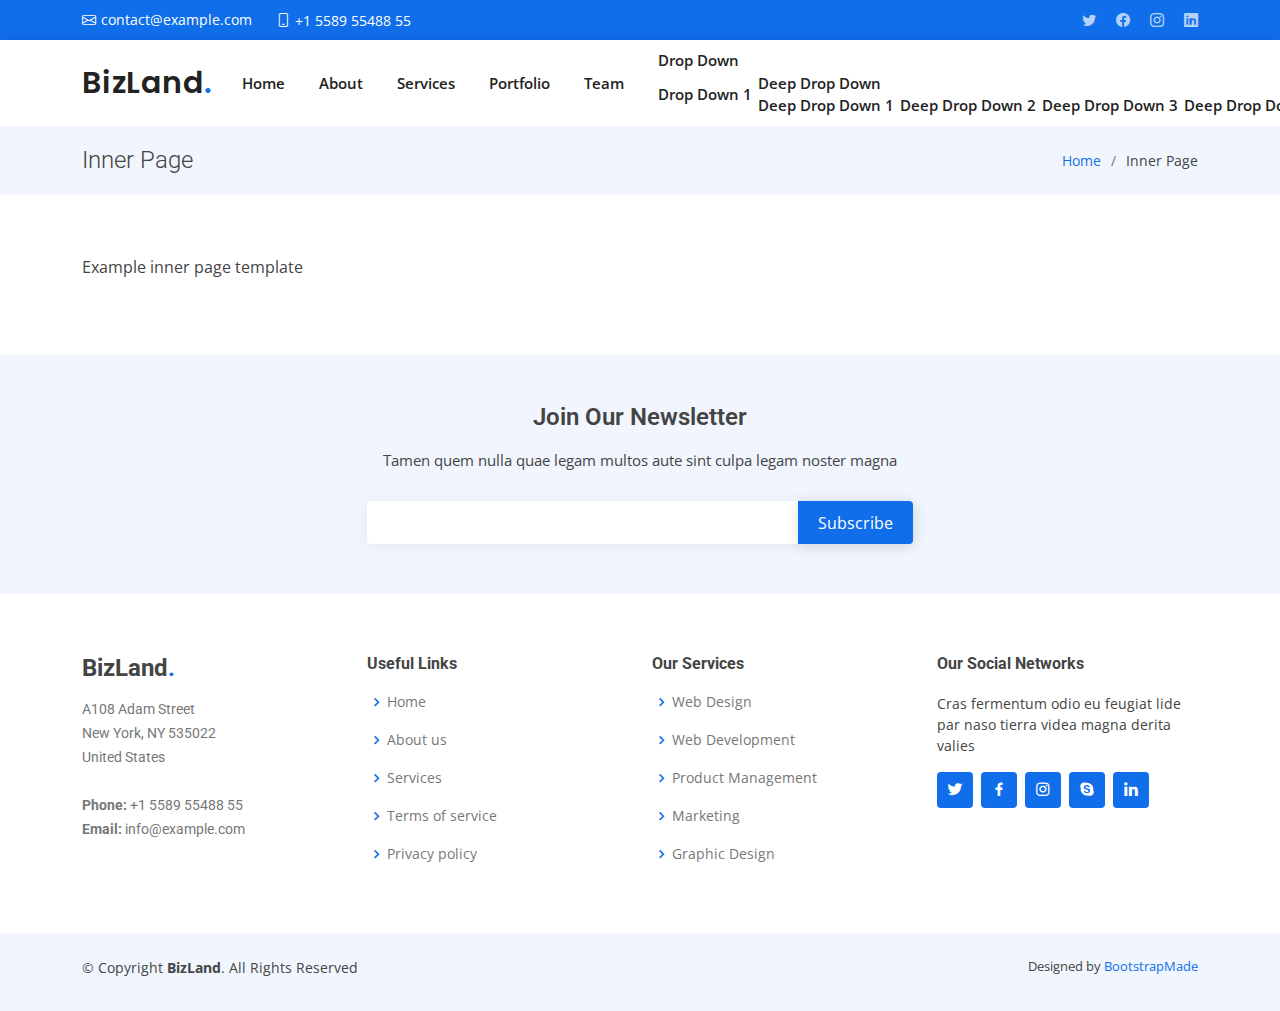
<file: inner-page.html>
<!DOCTYPE html>
<html lang="en">

<head>
  <meta charset="utf-8">
  <meta content="width=device-width, initial-scale=1.0" name="viewport">

  <title>Inner Page - BizLand Bootstrap Template</title>
  <meta content="" name="description">
  <meta content="" name="keywords">

  <!-- Favicons -->
  <link href="assets/img/favicon.png" rel="icon">
  <link href="assets/img/apple-touch-icon.png" rel="apple-touch-icon">

  <!-- Google Fonts -->
  <link href="https://fonts.googleapis.com/css?family=Open+Sans:300,300i,400,400i,600,600i,700,700i|Roboto:300,300i,400,400i,500,500i,600,600i,700,700i|Poppins:300,300i,400,400i,500,500i,600,600i,700,700i" rel="stylesheet">

  <!-- Vendor CSS Files -->
  <link href="assets/vendor/aos/aos.css" rel="stylesheet">
  <link href="assets/vendor/bootstrap/css/bootstrap.min.css" rel="stylesheet">
  <link href="assets/vendor/bootstrap-icons/bootstrap-icons.css" rel="stylesheet">
  <link href="assets/vendor/boxicons/css/boxicons.min.css" rel="stylesheet">
  <link href="assets/vendor/glightbox/css/glightbox.min.css" rel="stylesheet">
  <link href="assets/vendor/swiper/swiper-bundle.min.css" rel="stylesheet">

  <!-- Template Main CSS File -->
  <link href="assets/css/style.css" rel="stylesheet">

  <!-- =======================================================
  * Template Name: BizLand
  * Updated: Sep 18 2023 with Bootstrap v5.3.2
  * Template URL: https://bootstrapmade.com/bizland-bootstrap-business-template/
  * Author: BootstrapMade.com
  * License: https://bootstrapmade.com/license/
  ======================================================== -->
</head>

<body>

  <!-- ======= Top Bar ======= -->
  <section id="topbar" class="d-flex align-items-center">
    <div class="container d-flex justify-content-center justify-content-md-between">
      <div class="contact-info d-flex align-items-center">
        <i class="bi bi-envelope d-flex align-items-center"><a href="mailto:contact@example.com">contact@example.com</a></i>
        <i class="bi bi-phone d-flex align-items-center ms-4"><span>+1 5589 55488 55</span></i>
      </div>
      <div class="social-links d-none d-md-flex align-items-center">
        <a href="#" class="twitter"><i class="bi bi-twitter"></i></a>
        <a href="#" class="facebook"><i class="bi bi-facebook"></i></a>
        <a href="#" class="instagram"><i class="bi bi-instagram"></i></a>
        <a href="#" class="linkedin"><i class="bi bi-linkedin"></i></i></a>
      </div>
    </div>
  </section>

  <!-- ======= Header ======= -->
  <header id="header" class="d-flex align-items-center">
    <div class="container d-flex align-items-center justify-content-between">

      <h1 class="logo"><a href="index.html">BizLand<span>.</span></a></h1>
      <!-- Uncomment below if you prefer to use an image logo -->
      <!-- <a href="index.html" class="logo"><img src="assets/img/logo.png" alt=""></a>-->

      <nav id="navbar" class="navbar">
        <ul>
          <li><a class="nav-link scrollto " href="#hero">Home</a></li>
          <li><a class="nav-link scrollto" href="#about">About</a></li>
          <li><a class="nav-link scrollto" href="#services">Services</a></li>
          <li><a class="nav-link scrollto " href="#portfolio">Portfolio</a></li>
          <li><a class="nav-link scrollto" href="#team">Team</a></li>
          <li class="dropdown"><a href="#"><span>Drop Down</span> <i class="bi bi-chevron-down"></i></a>
            <ul>
              <li><a href="#">Drop Down 1</a></li>
              <li class="dropdown"><a href="#"><span>Deep Drop Down</span> <i class="bi bi-chevron-right"></i></a>
                <ul>
                  <li><a href="#">Deep Drop Down 1</a></li>
                  <li><a href="#">Deep Drop Down 2</a></li>
                  <li><a href="#">Deep Drop Down 3</a></li>
                  <li><a href="#">Deep Drop Down 4</a></li>
                  <li><a href="#">Deep Drop Down 5</a></li>
                </ul>
              </li>
              <li><a href="#">Drop Down 2</a></li>
              <li><a href="#">Drop Down 3</a></li>
              <li><a href="#">Drop Down 4</a></li>
            </ul>
          </li>
          <li><a class="nav-link scrollto" href="#contact">Contact</a></li>
        </ul>
        <i class="bi bi-list mobile-nav-toggle"></i>
      </nav><!-- .navbar -->

    </div>
  </header><!-- End Header -->

  <main id="main" data-aos="fade-up">

    <!-- ======= Breadcrumbs ======= -->
    <section class="breadcrumbs">
      <div class="container">

        <div class="d-flex justify-content-between align-items-center">
          <h2>Inner Page</h2>
          <ol>
            <li><a href="index.html">Home</a></li>
            <li>Inner Page</li>
          </ol>
        </div>

      </div>
    </section><!-- End Breadcrumbs -->

    <section class="inner-page">
      <div class="container">
        <p>
          Example inner page template
        </p>
      </div>
    </section>

  </main><!-- End #main -->

  <!-- ======= Footer ======= -->
  <footer id="footer">

    <div class="footer-newsletter">
      <div class="container">
        <div class="row justify-content-center">
          <div class="col-lg-6">
            <h4>Join Our Newsletter</h4>
            <p>Tamen quem nulla quae legam multos aute sint culpa legam noster magna</p>
            <form action="" method="post">
              <input type="email" name="email"><input type="submit" value="Subscribe">
            </form>
          </div>
        </div>
      </div>
    </div>

    <div class="footer-top">
      <div class="container">
        <div class="row">

          <div class="col-lg-3 col-md-6 footer-contact">
            <h3>BizLand<span>.</span></h3>
            <p>
              A108 Adam Street <br>
              New York, NY 535022<br>
              United States <br><br>
              <strong>Phone:</strong> +1 5589 55488 55<br>
              <strong>Email:</strong> info@example.com<br>
            </p>
          </div>

          <div class="col-lg-3 col-md-6 footer-links">
            <h4>Useful Links</h4>
            <ul>
              <li><i class="bx bx-chevron-right"></i> <a href="#">Home</a></li>
              <li><i class="bx bx-chevron-right"></i> <a href="#">About us</a></li>
              <li><i class="bx bx-chevron-right"></i> <a href="#">Services</a></li>
              <li><i class="bx bx-chevron-right"></i> <a href="#">Terms of service</a></li>
              <li><i class="bx bx-chevron-right"></i> <a href="#">Privacy policy</a></li>
            </ul>
          </div>

          <div class="col-lg-3 col-md-6 footer-links">
            <h4>Our Services</h4>
            <ul>
              <li><i class="bx bx-chevron-right"></i> <a href="#">Web Design</a></li>
              <li><i class="bx bx-chevron-right"></i> <a href="#">Web Development</a></li>
              <li><i class="bx bx-chevron-right"></i> <a href="#">Product Management</a></li>
              <li><i class="bx bx-chevron-right"></i> <a href="#">Marketing</a></li>
              <li><i class="bx bx-chevron-right"></i> <a href="#">Graphic Design</a></li>
            </ul>
          </div>

          <div class="col-lg-3 col-md-6 footer-links">
            <h4>Our Social Networks</h4>
            <p>Cras fermentum odio eu feugiat lide par naso tierra videa magna derita valies</p>
            <div class="social-links mt-3">
              <a href="#" class="twitter"><i class="bx bxl-twitter"></i></a>
              <a href="#" class="facebook"><i class="bx bxl-facebook"></i></a>
              <a href="#" class="instagram"><i class="bx bxl-instagram"></i></a>
              <a href="#" class="google-plus"><i class="bx bxl-skype"></i></a>
              <a href="#" class="linkedin"><i class="bx bxl-linkedin"></i></a>
            </div>
          </div>

        </div>
      </div>
    </div>

    <div class="container py-4">
      <div class="copyright">
        &copy; Copyright <strong><span>BizLand</span></strong>. All Rights Reserved
      </div>
      <div class="credits">
        <!-- All the links in the footer should remain intact. -->
        <!-- You can delete the links only if you purchased the pro version. -->
        <!-- Licensing information: https://bootstrapmade.com/license/ -->
        <!-- Purchase the pro version with working PHP/AJAX contact form: https://bootstrapmade.com/bizland-bootstrap-business-template/ -->
        Designed by <a href="https://bootstrapmade.com/">BootstrapMade</a>
      </div>
    </div>
  </footer><!-- End Footer -->

  <div id="preloader"></div>
  <a href="#" class="back-to-top d-flex align-items-center justify-content-center"><i class="bi bi-arrow-up-short"></i></a>

  <!-- Vendor JS Files -->
  <script src="assets/vendor/purecounter/purecounter_vanilla.js"></script>
  <script src="assets/vendor/aos/aos.js"></script>
  <script src="assets/vendor/bootstrap/js/bootstrap.bundle.min.js"></script>
  <script src="assets/vendor/glightbox/js/glightbox.min.js"></script>
  <script src="assets/vendor/isotope-layout/isotope.pkgd.min.js"></script>
  <script src="assets/vendor/swiper/swiper-bundle.min.js"></script>
  <script src="assets/vendor/waypoints/noframework.waypoints.js"></script>
  <script src="assets/vendor/php-email-form/validate.js"></script>

  <!-- Template Main JS File -->
  <script src="assets/js/main.js"></script>

</body>

</html>
</file>
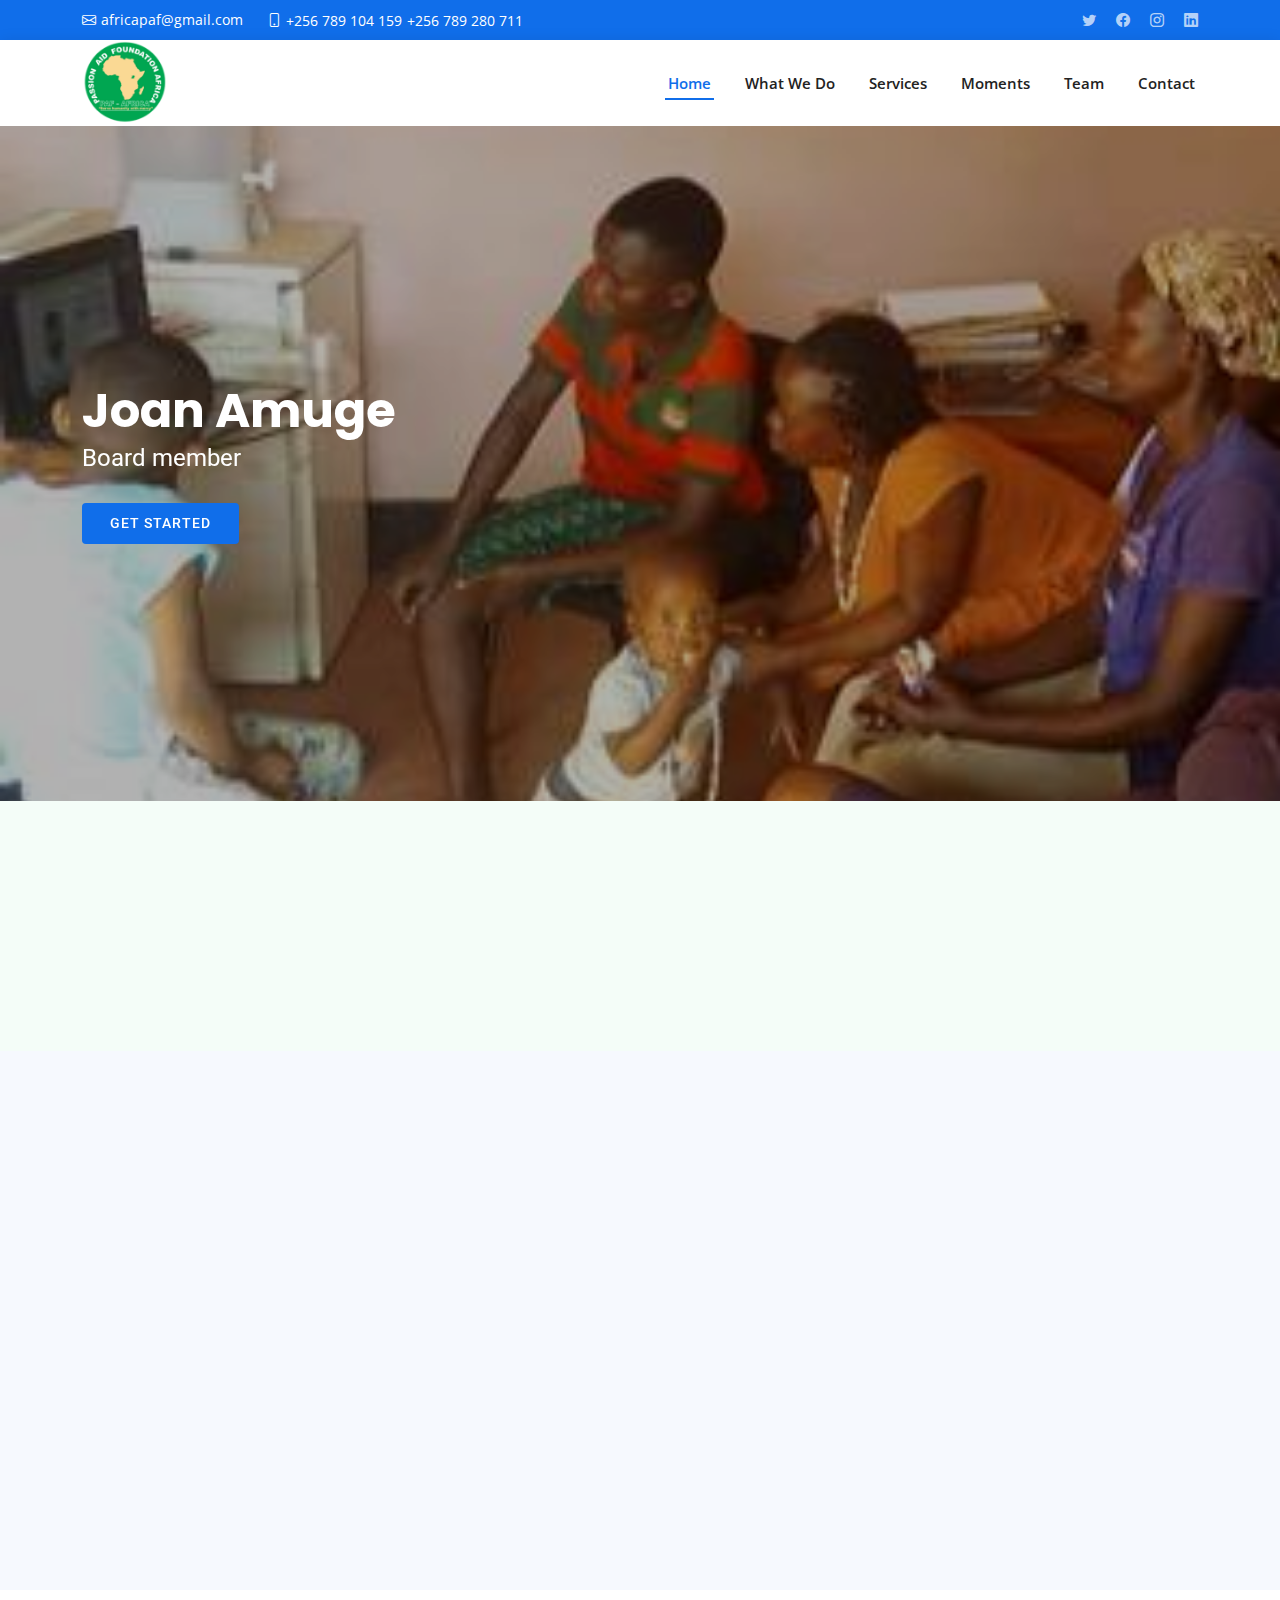
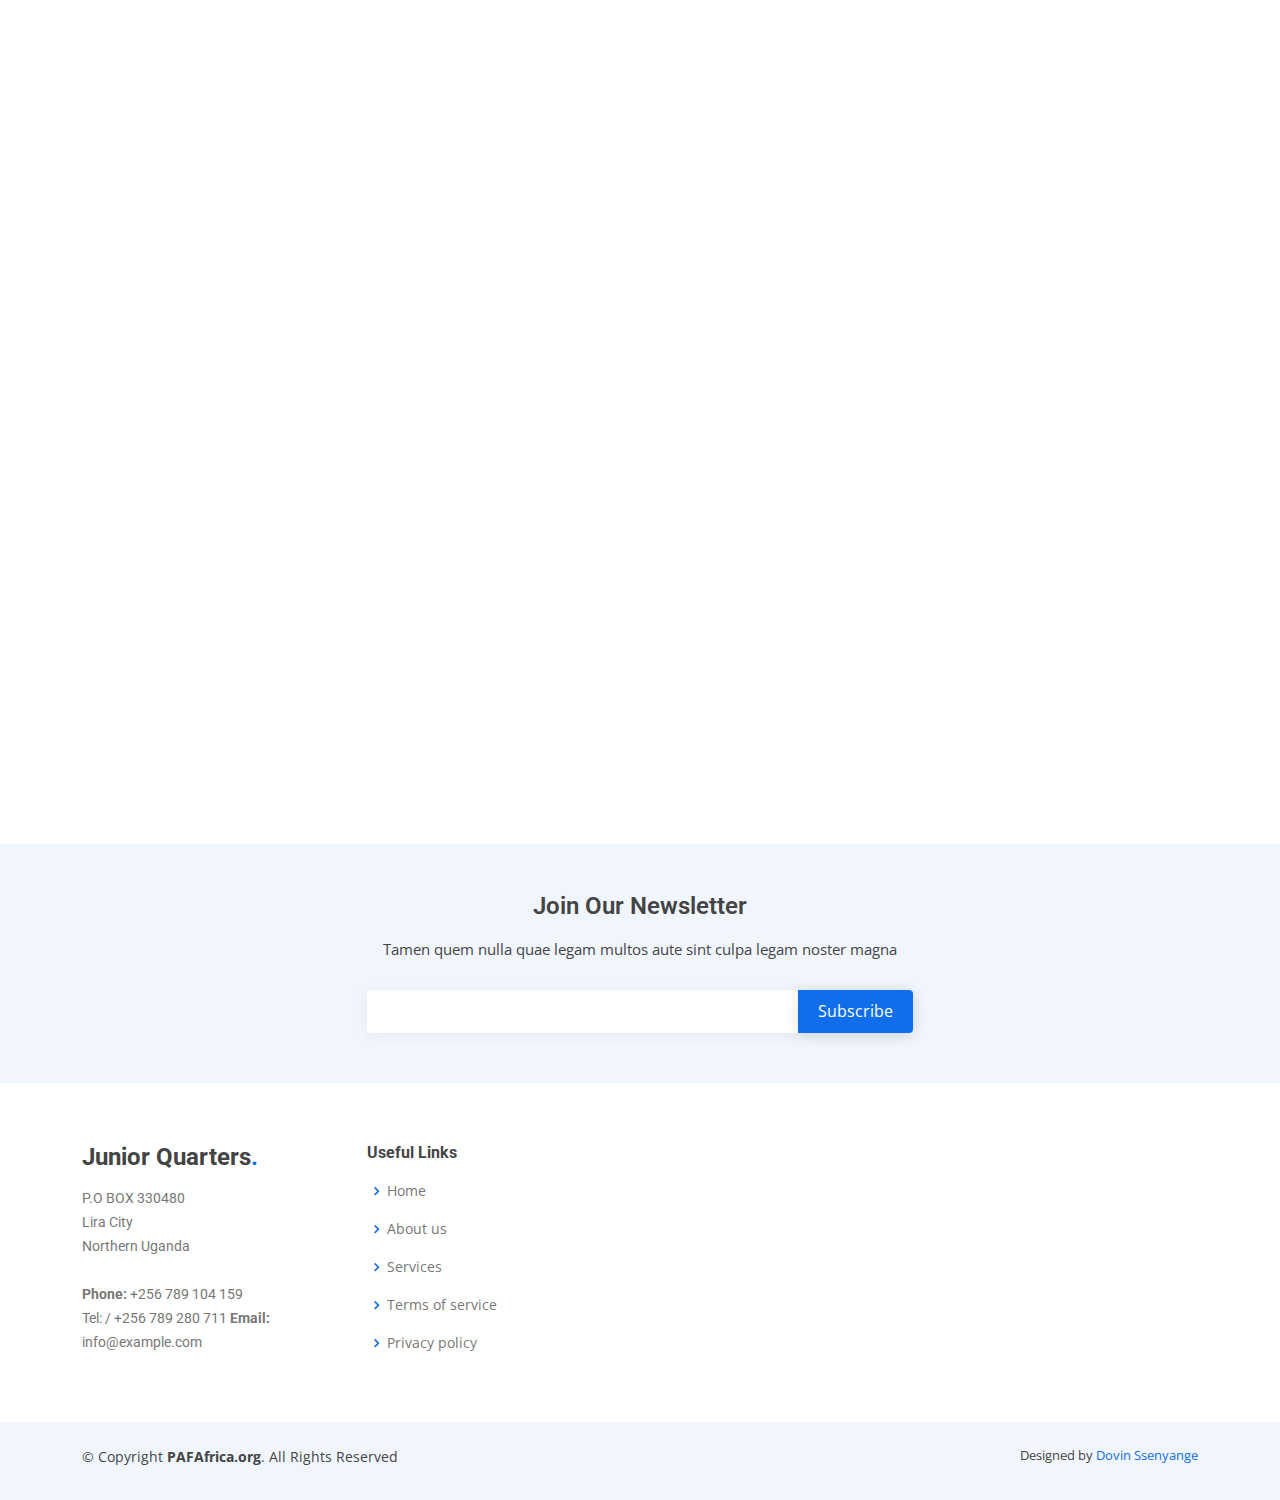
<file: j.html>
<!DOCTYPE html>
<html lang="en">

<head>
  <meta charset="utf-8">
  <meta content="width=device-width, initial-scale=1.0" name="viewport">

  <title>PAF - Team</title>
  <meta content="" name="description">
  <meta content="" name="keywords">

  <!-- Favicons -->
  <link href="assets/img/image001.png" rel="icon">
  

  <!-- Google Fonts -->
  <link rel="stylesheet" href="https://stackpath.bootstrapcdn.com/bootstrap/4.5.2/css/bootstrap.min.css">
  <link href="https://fonts.googleapis.com/css?family=Open+Sans:300,300i,400,400i,600,600i,700,700i|Roboto:300,300i,400,400i,500,500i,600,600i,700,700i|Poppins:300,300i,400,400i,500,500i,600,600i,700,700i" rel="stylesheet">

  <!-- Vendor CSS Files -->
  <link href="assets/vendor/aos/aos.css" rel="stylesheet">
  <link href="assets/vendor/bootstrap/css/bootstrap.min.css" rel="stylesheet">
  <link href="assets/vendor/bootstrap-icons/bootstrap-icons.css" rel="stylesheet">
  <link href="assets/vendor/boxicons/css/boxicons.min.css" rel="stylesheet">
  <link href="assets/vendor/glightbox/css/glightbox.min.css" rel="stylesheet">
  <link href="assets/vendor/swiper/swiper-bundle.min.css" rel="stylesheet">

  <!-- Template Main CSS File -->
  <link href="assets/css/style.css" rel="stylesheet">
  <style type="text/css">
  #hero {
  width: 100%;
  height: 75vh;
  //background: url("../img/hero.jpg") top left;
  background-size: cover;
  position: relative;
}

#hero2{
  width: 100%;
  height: 75vh;
  //background: url("../img/image012.jpg") top left;
  background-size: cover;
  position: relative;
}
#hero2:before {
  content: "";
  background: rgba(0, 0, 0, 0.6);
  position: absolute;
  bottom: 0;
  top: 0;
  left: 0;
  right: 0;
}

#hero:before {
  content: "";
  background: rgba(0, 0, 0, 0.3);
  position: absolute;
  bottom: 0;
  top: 0;
  left: 0;
  right: 0;
}



#hero h1 {
  margin: 0;
  font-size: 48px;
  font-weight: 700;
  line-height: 56px;
  color: #fff;
  font-family: "Poppins", sans-serif;
}

#hero h1 span {
  color: #00a651 ;
}


#hero h2 {
  color: #fff;
  margin: 5px 0 30px 0;
  font-size: 24px;
  font-weight: 400;
}

</style>


</head>

<body>

  <!-- ======= Top Bar ======= -->
  <section id="topbar" class="d-flex align-items-center">
    <div class="container d-flex justify-content-center justify-content-md-between">
      <div class="contact-info d-flex align-items-center">
        <i class="bi bi-envelope d-flex align-items-center"><a href="mailto:contact@example.com">africapaf@gmail.com </a></i>
        <i class="bi bi-phone d-flex align-items-center ms-4"><span>+256 789 104 159 </span> <span>+256 789 280 711</span></i>
      </div>
      <div class="social-links d-none d-md-flex align-items-center">
        <a href="#" class="twitter"><i class="bi bi-twitter"></i></a>
        <a href="#" class="facebook"><i class="bi bi-facebook"></i></a>
        <a href="#" class="instagram"><i class="bi bi-instagram"></i></a>
        <a href="#" class="linkedin"><i class="bi bi-linkedin"></i></i></a>
      </div>
    </div>
  </section>

  <!-- ======= Header ======= -->
  <header id="header" class="d-flex align-items-center">
    <div class="container d-flex align-items-center justify-content-between">

      <a href="index.html" class="logo"><img src="assets/img/image001.png" style="width: 85px; height: 85px;" alt=""></a>
     

      <nav id="navbar" class="navbar">
        <ul>
          <li><a class="nav-link scrollto" href="#hero">Home</a></li>
          <li><a class="nav-link scrollto" href="about.html">What We Do</a></li>
          <li><a class="nav-link scrollto" href="#services">Services</a></li>
          <li><a class="nav-link scrollto " href="#portfolio">Moments</a></li>
          <li><a class="nav-link scrollto" href="#team">Team</a></li>
         
      
          <li><a class="nav-link scrollto" href="#contact">Contact</a></li>
        </ul>
        <i class="bi bi-list mobile-nav-toggle"></i>
      </nav><!-- .navbar -->

    </div>
  </header><!-- End Header -->

  <!-- ======= Hero Section ======= -->
  <section id="hero" class="d-flex align-items-center">
    <div class="container" data-aos="zoom-out" data-aos-delay="100">
      <h1>Joan Amuge<span> <br>  </span></h1>
      <h2>Board member </h2>
      <div class="d-flex">
        <a href="#about" class="btn-get-started scrollto">Get Started</a>
        <!-- <a href="https://www.youtube.com/watch?v=jDDaplaOz7Q" class="glightbox btn-watch-video"><i class="bi bi-play-circle"></i><span>Watch Video</span></a> -->
      </div>
    </div>
  </section><!-- End Hero -->

  <main id="main">
    <section id="about" class="about section-bg2">
      <div class="container" data-aos="fade-up">

        <div class="section-title">
          <h2>Board member </h2>
          <h3>Joan  <span>Amugen</span></h3>
          <p></p>
        </div>

      </div>
    </section><!-- End About Section -->

    <!-- ======= Team Section ======= -->
    <section id="team" class="team section-bg">
      <div class="container" data-aos="fade-up">
      
        <div class="row">
    
          <!-- Profile Information Column -->
          <div class="col-lg-4">
            <img src="assets/img/team/Picture6.jpg" class="img-fluid border-radius-photo" alt="Team Member Photo">
            <p class="mt-3 px-0 text-center">Joan Akullo</p>
          </div>
    
          <div class="col-lg-8">
            <!-- First Paragraph -->
            <div class="row text-justify">
              <div class="col-lg-12 text-justify mt-5">
                <p>Joan has been a member of the Passion Aid Foundation Africa’s board since 2021. An Insightful organizational programmer with over 9 years’ experience working with network organization implementing high-level projects with mid-sized teams. Possessing dependable relationship building and management skills to deliver faster than projected with history of meeting deadlines. She has vast experience in Strategic Planning, Project Management, Monitoring and Evaluation, Coordination, Training & Development, Appraisal, discipline, Welfare and Rewards, Change Management and Performance Improvement. Joan holds a Bachelor of Arts Degree in Social Development, master’s in business administration and management, and currently serving as Programs Manager at Lango Civil Society Network; a membership umbrella organization made up of Civil Society Organizations, CBOs, FBOs. LACSON has a total of 150 member organizations that are actively doing work in Lango.</p>
              </div>
            </div>
    
            <!-- Second Paragraph 
            <div class="row mt-4 text-justify">
              <div class="col-lg-12">
                <p>Joan has worked across public, private, and non-governmental sectors, gaining experience in coordination, partnership, advocacy, learner field supervision, peace-building, and training. She serves as a senior clinical instructor, chairperson of the disciplinary committee, and head of the department of midwifery trainer at Jerusalem Institute of Health Sciences. Her commitment, self-drive, and motivation reflect in her continuous efforts to provide quality service and improve the quality of life for people facing health challenges.</p>
              </div>
            </div>-->
          </div>
        </div>
      </div>
    </section>

    

    <!-- ======= Frequently Asked Questions Section ======= -->
   

    <!-- ======= Contact Section ======= -->
    <section id="contact" class="contact">
      <div class="container" data-aos="fade-up">

        <div class="section-title">
          <h2>Contact</h2>
          <h3><span>Contact Us</span></h3>
          <p>Reach out to us for any support</p>
        </div>

        <div class="row" data-aos="fade-up" data-aos-delay="100">
          <div class="col-lg-6">
            <div class="info-box mb-4">
              <i class="bx bx-map"></i>
              <h3>Our Address</h3>
              <p>Junior Quarters, P.O BOX 330480 Lira City</p>
            </div>
          </div>

          <div class="col-lg-3 col-md-6">
            <div class="info-box  mb-4">
              <i class="bx bx-envelope"></i>
              <h3>Email Us</h3>
              <p>africapaf@gmail.com</p>
            </div>
          </div>

          <div class="col-lg-3 col-md-6">
            <div class="info-box  mb-4">
              <i class="bx bx-phone-call"></i>
              <h3>Call Us</h3>
              <p>+256 789 104 159 </p>
            </div>
          </div>

        </div>

        <div class="row" data-aos="fade-up" data-aos-delay="100">

          <div class="col-lg-6">
            <div style="width: 100%"><iframe width="100%" height="380" frameborder="0" scrolling="no" marginheight="0" marginwidth="0" src="https://maps.google.com/maps?width=100%25&amp;height=600&amp;hl=en&amp;q=Lira%20City%20+(PAFAfrica)&amp;t=&amp;z=14&amp;ie=UTF8&amp;iwloc=B&amp;output=embed"><a href="https://www.maps.ie/population/">Calculate population in area</a></iframe></div>
          </div>
          

          <div class="col-lg-6">
            <form action="forms/contact.php" method="post" role="form" class="php-email-form">
              <div class="row">
                <div class="col form-group">
                  <input type="text" name="name" class="form-control" id="name" placeholder="Your Name" required>
                </div>
                <div class="col form-group">
                  <input type="email" class="form-control" name="email" id="email" placeholder="Your Email" required>
                </div>
              </div>
              <div class="form-group">
                <input type="text" class="form-control" name="subject" id="subject" placeholder="Subject" required>
              </div>
              <div class="form-group">
                <textarea class="form-control" name="message" rows="5" placeholder="Message" required></textarea>
              </div>
              <div class="my-3">
                <div class="loading">Loading</div>
                <div class="error-message"></div>
                <div class="sent-message">Your message has been sent. Thank you!</div>
              </div>
              <div class="text-center"><button type="submit">Send Message</button></div>
            </form>
          </div>

        </div>

      </div>
    </section><!-- End Contact Section -->

  </main><!-- End #main -->

  <!-- ======= Footer ======= -->
  <footer id="footer">

    <div class="footer-newsletter">
      <div class="container">
        <div class="row justify-content-center">
          <div class="col-lg-6">
            <h4>Join Our Newsletter</h4>
            <p>Tamen quem nulla quae legam multos aute sint culpa legam noster magna</p>
            <form action="" method="post">
              <input type="email" name="email"><input type="submit" value="Subscribe">
            </form>
          </div>
        </div>
      </div>
    </div>

    <div class="footer-top">
      <div class="container">
        <div class="row">

          <div class="col-lg-3 col-md-6 footer-contact">
            <h3>Junior Quarters<span>.</span></h3>
            <p>
              P.O BOX 330480  <br>
              Lira City<br>
              Northern Uganda<br><br>
              <strong>Phone:</strong> +256 789 104 159<br>Tel:  / +256 789 280 711
              <strong>Email:</strong> info@example.com<br>
            </p>
          </div>

          <div class="col-lg-3 col-md-6 footer-links">
            <h4>Useful Links</h4>
            <ul>
              <li><i class="bx bx-chevron-right"></i> <a href="#">Home</a></li>
              <li><i class="bx bx-chevron-right"></i> <a href="#">About us</a></li>
              <li><i class="bx bx-chevron-right"></i> <a href="#">Services</a></li>
              <li><i class="bx bx-chevron-right"></i> <a href="#">Terms of service</a></li>
              <li><i class="bx bx-chevron-right"></i> <a href="#">Privacy policy</a></li>
            </ul>
          </div>

          <!-- <div class="col-lg-3 col-md-6 footer-links">
            <h4>Our Services</h4>
            <ul>
              <li><i class="bx bx-chevron-right"></i> <a href="#">Web Design</a></li>
              <li><i class="bx bx-chevron-right"></i> <a href="#">Web Development</a></li>
              <li><i class="bx bx-chevron-right"></i> <a href="#">Product Management</a></li>
              <li><i class="bx bx-chevron-right"></i> <a href="#">Marketing</a></li>
              <li><i class="bx bx-chevron-right"></i> <a href="#">Graphic Design</a></li>
            </ul>
          </div> -->

          <!-- <div class="col-lg-3 col-md-6 footer-links">
            <h4>Our Social Networks</h4>
            <p>Cras fermentum odio eu feugiat lide par naso tierra videa magna derita valies</p>
            <div class="social-links mt-3">
              <a href="#" class="twitter"><i class="bx bxl-twitter"></i></a>
              <a href="#" class="facebook"><i class="bx bxl-facebook"></i></a>
              <a href="#" class="instagram"><i class="bx bxl-instagram"></i></a>
              <a href="#" class="google-plus"><i class="bx bxl-skype"></i></a>
              <a href="#" class="linkedin"><i class="bx bxl-linkedin"></i></a>
            </div>
          </div> -->

        </div>
      </div>
    </div>

    <div class="container py-4">
      <div class="copyright">
        &copy; Copyright <strong><span>PAFAfrica.org</span></strong>. All Rights Reserved
      </div>
      <div class="credits">
        <!-- All the links in the footer should remain intact. -->
        <!-- You can delete the links only if you purchased the pro version. -->
        <!-- Licensing information: https://bootstrapmade.com/license/ -->
        <!-- Purchase the pro version with working PHP/AJAX contact form: https://bootstrapmade.com/bizland-bootstrap-business-template/ -->
        Designed by <a href="https://bootstrapmade.com/">Dovin Ssenyange</a>
      </div>
    </div>
  </footer><!-- End Footer -->

  <div id="preloader"></div>
  <a href="#" class="back-to-top d-flex align-items-center justify-content-center"><i class="bi bi-arrow-up-short"></i></a>

  <script src="https://code.jquery.com/jquery-3.5.1.slim.min.js"></script>
    <script src="https://cdn.jsdelivr.net/npm/@popperjs/core@2.9.2/dist/umd/popper.min.js"></script>
    <script src="https://stackpath.bootstrapcdn.com/bootstrap/4.5.2/js/bootstrap.min.js"></script>

  <!-- Vendor JS Files -->
  <script src="assets/vendor/purecounter/purecounter_vanilla.js"></script>
  <script src="assets/vendor/aos/aos.js"></script>
  <script src="assets/vendor/bootstrap/js/bootstrap.bundle.min.js"></script>
  <script src="assets/vendor/glightbox/js/glightbox.min.js"></script>
  <script src="assets/vendor/isotope-layout/isotope.pkgd.min.js"></script>
  <script src="assets/vendor/swiper/swiper-bundle.min.js"></script>
  <script src="assets/vendor/waypoints/noframework.waypoints.js"></script>
  <script src="assets/vendor/php-email-form/validate.js"></script>

  <!-- Template Main JS File -->
  <script src="assets/js/main.js"></script>

</body>

</html>
</file>
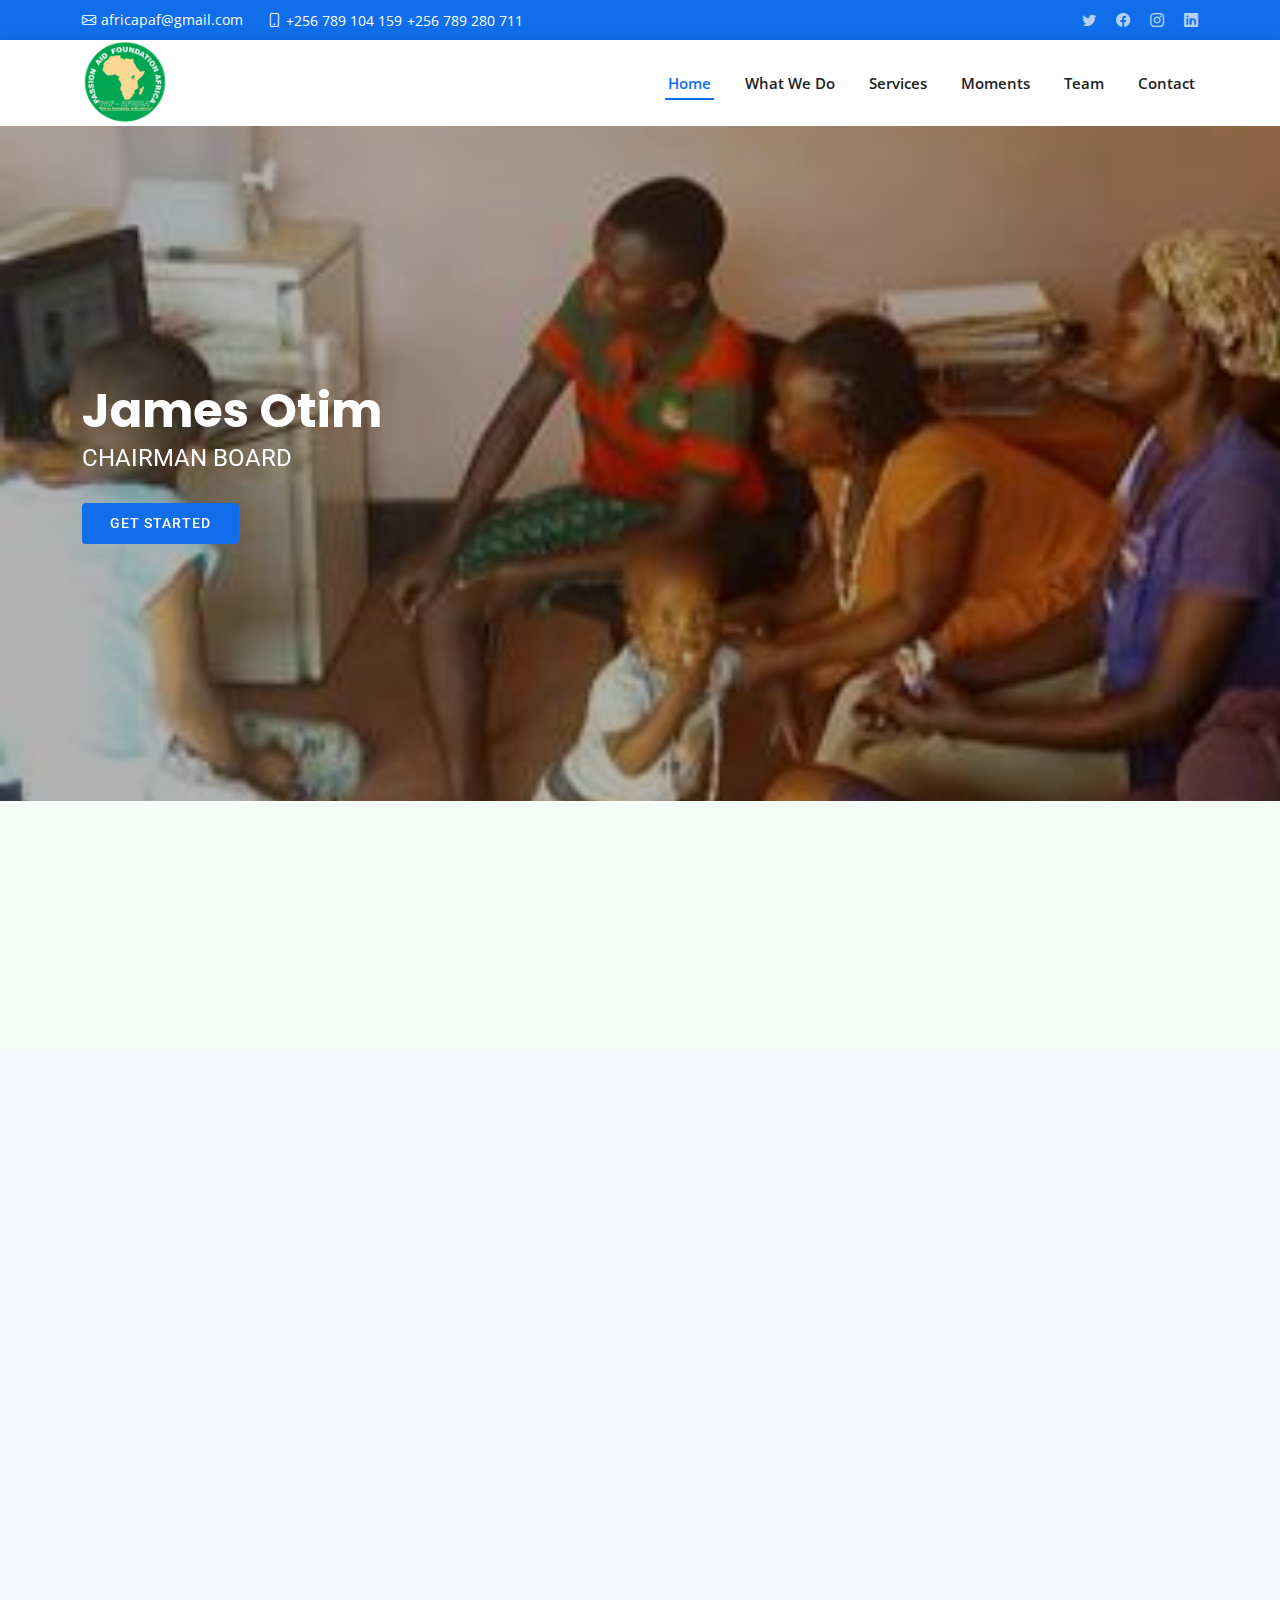
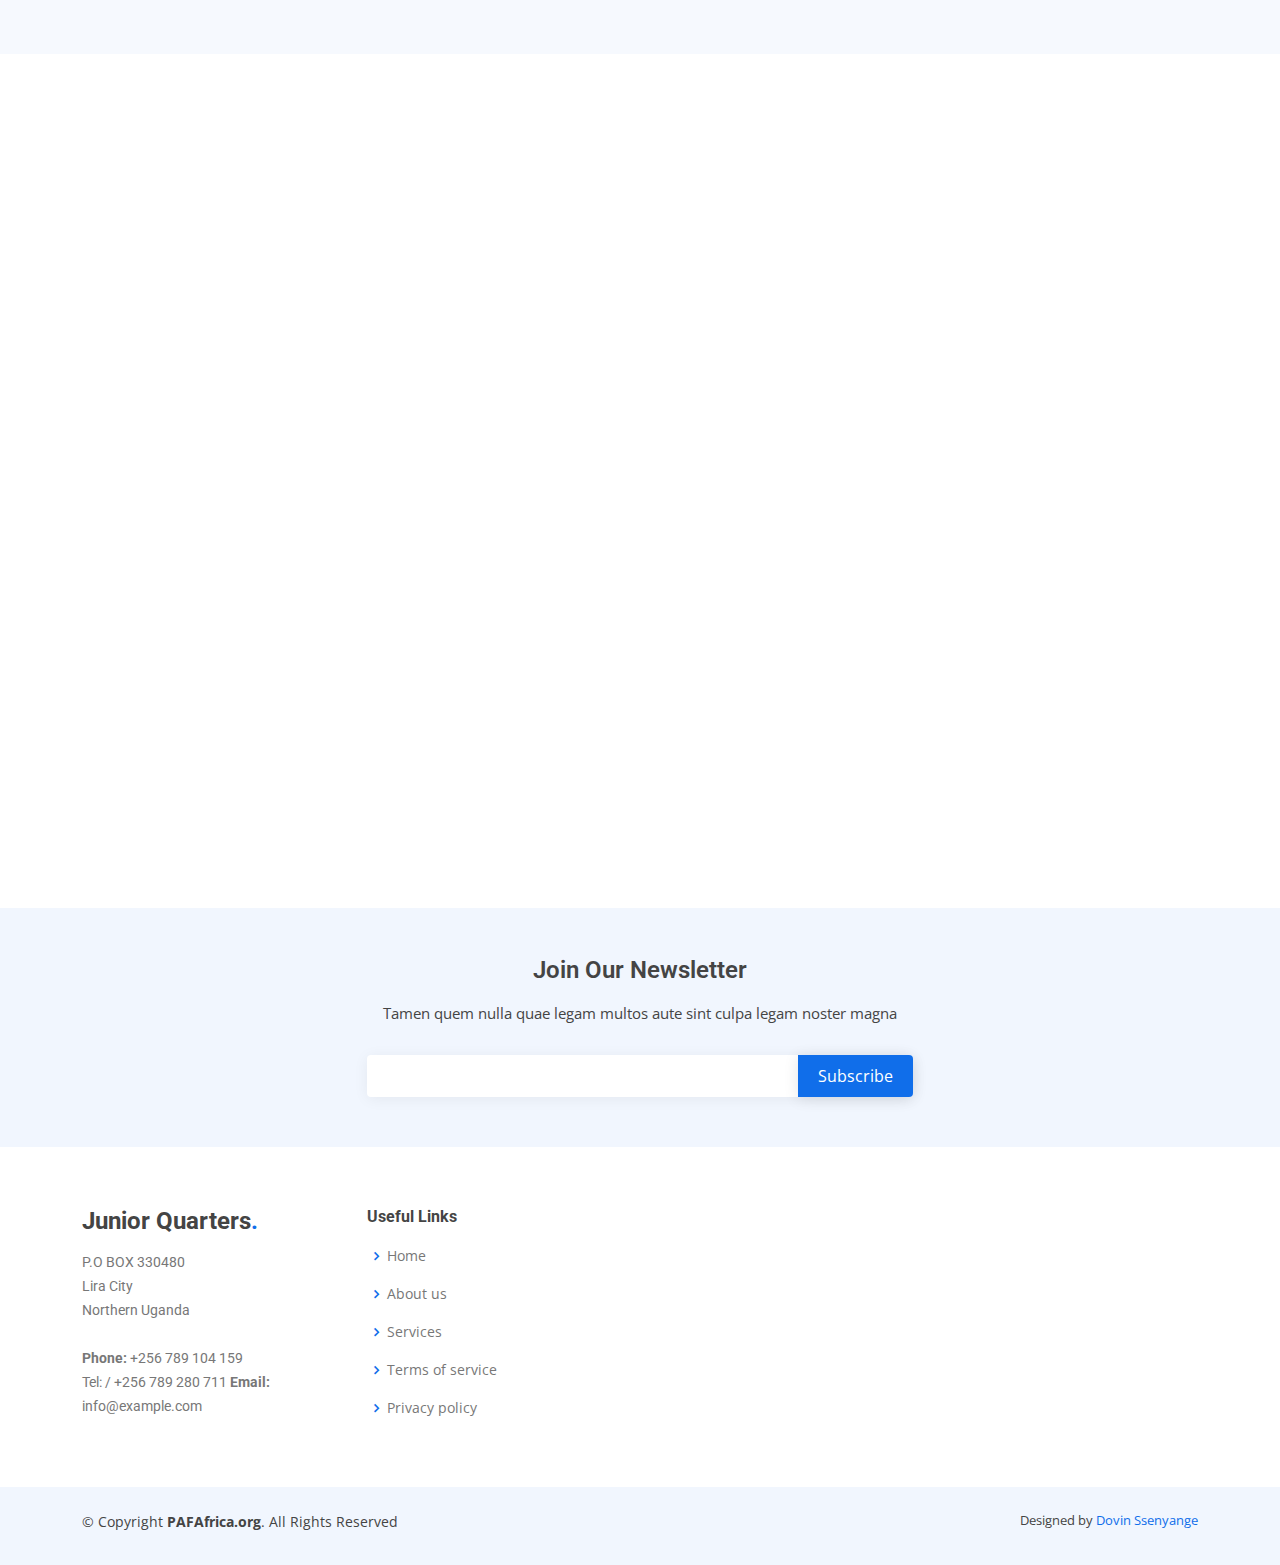
<file: james.html>
<!DOCTYPE html>
<html lang="en">

<head>
  <meta charset="utf-8">
  <meta content="width=device-width, initial-scale=1.0" name="viewport">

  <title>PAF - Team</title>
  <meta content="" name="description">
  <meta content="" name="keywords">

  <!-- Favicons -->
  <link href="assets/img/image001.png" rel="icon">
  

  <!-- Google Fonts -->
  <link rel="stylesheet" href="https://stackpath.bootstrapcdn.com/bootstrap/4.5.2/css/bootstrap.min.css">
  <link href="https://fonts.googleapis.com/css?family=Open+Sans:300,300i,400,400i,600,600i,700,700i|Roboto:300,300i,400,400i,500,500i,600,600i,700,700i|Poppins:300,300i,400,400i,500,500i,600,600i,700,700i" rel="stylesheet">

  <!-- Vendor CSS Files -->
  <link href="assets/vendor/aos/aos.css" rel="stylesheet">
  <link href="assets/vendor/bootstrap/css/bootstrap.min.css" rel="stylesheet">
  <link href="assets/vendor/bootstrap-icons/bootstrap-icons.css" rel="stylesheet">
  <link href="assets/vendor/boxicons/css/boxicons.min.css" rel="stylesheet">
  <link href="assets/vendor/glightbox/css/glightbox.min.css" rel="stylesheet">
  <link href="assets/vendor/swiper/swiper-bundle.min.css" rel="stylesheet">

  <!-- Template Main CSS File -->
  <link href="assets/css/style.css" rel="stylesheet">
  <style type="text/css">
  #hero {
  width: 100%;
  height: 75vh;
  //background: url("../img/hero.jpg") top left;
  background-size: cover;
  position: relative;
}

#hero2{
  width: 100%;
  height: 75vh;
  //background: url("../img/image012.jpg") top left;
  background-size: cover;
  position: relative;
}
#hero2:before {
  content: "";
  background: rgba(0, 0, 0, 0.6);
  position: absolute;
  bottom: 0;
  top: 0;
  left: 0;
  right: 0;
}

#hero:before {
  content: "";
  background: rgba(0, 0, 0, 0.3);
  position: absolute;
  bottom: 0;
  top: 0;
  left: 0;
  right: 0;
}



#hero h1 {
  margin: 0;
  font-size: 48px;
  font-weight: 700;
  line-height: 56px;
  color: #fff;
  font-family: "Poppins", sans-serif;
}

#hero h1 span {
  color: #00a651 ;
}


#hero h2 {
  color: #fff;
  margin: 5px 0 30px 0;
  font-size: 24px;
  font-weight: 400;
}

</style>


</head>

<body>

  <!-- ======= Top Bar ======= -->
  <section id="topbar" class="d-flex align-items-center">
    <div class="container d-flex justify-content-center justify-content-md-between">
      <div class="contact-info d-flex align-items-center">
        <i class="bi bi-envelope d-flex align-items-center"><a href="mailto:contact@example.com">africapaf@gmail.com </a></i>
        <i class="bi bi-phone d-flex align-items-center ms-4"><span>+256 789 104 159 </span> <span>+256 789 280 711</span></i>
      </div>
      <div class="social-links d-none d-md-flex align-items-center">
        <a href="#" class="twitter"><i class="bi bi-twitter"></i></a>
        <a href="#" class="facebook"><i class="bi bi-facebook"></i></a>
        <a href="#" class="instagram"><i class="bi bi-instagram"></i></a>
        <a href="#" class="linkedin"><i class="bi bi-linkedin"></i></i></a>
      </div>
    </div>
  </section>

  <!-- ======= Header ======= -->
  <header id="header" class="d-flex align-items-center">
    <div class="container d-flex align-items-center justify-content-between">

      <a href="index.html" class="logo"><img src="assets/img/image001.png" style="width: 85px; height: 85px;" alt=""></a>
     

      <nav id="navbar" class="navbar">
        <ul>
          <li><a class="nav-link scrollto" href="#hero">Home</a></li>
          <li><a class="nav-link scrollto" href="about.html">What We Do</a></li>
          <li><a class="nav-link scrollto" href="#services">Services</a></li>
          <li><a class="nav-link scrollto " href="#portfolio">Moments</a></li>
          <li><a class="nav-link scrollto" href="#team">Team</a></li>
         
      
          <li><a class="nav-link scrollto" href="#contact">Contact</a></li>
        </ul>
        <i class="bi bi-list mobile-nav-toggle"></i>
      </nav><!-- .navbar -->

    </div>
  </header><!-- End Header -->

  <!-- ======= Hero Section ======= -->
  <section id="hero" class="d-flex align-items-center">
    <div class="container" data-aos="zoom-out" data-aos-delay="100">
      <h1>James Otim<span> <br>  </span></h1>
      <h2>CHAIRMAN BOARD </h2>
      <div class="d-flex">
        <a href="#about" class="btn-get-started scrollto">Get Started</a>
        <!-- <a href="https://www.youtube.com/watch?v=jDDaplaOz7Q" class="glightbox btn-watch-video"><i class="bi bi-play-circle"></i><span>Watch Video</span></a> -->
      </div>
    </div>
  </section><!-- End Hero -->

  <main id="main">
    <section id="about" class="about section-bg2">
      <div class="container" data-aos="fade-up">

        <div class="section-title">
          <h2>Chairman Board</h2>
          <h3>James <span>Otim</span></h3>
          <p></p>
        </div>

      </div>
    </section><!-- End About Section -->

    <!-- ======= Team Section ======= -->
    <section id="team" class="team section-bg">
      <div class="container" data-aos="fade-up">
        
        <div class="row">
    
          <!-- Profile Information Column -->
          <div class="col-lg-4">
            <img src="assets/img/team/cp.jpg" class="img-fluid border-radius-photo" alt="Team Member Photo">
            <p class="mt-3 px-0 text-center">James Otim </p>
          </div>
          <div class="col-lg-8">
            <!-- First Paragraph -->
          <div class="row text-justify">
            <div class="col-lg-12 text-justify">
              <p>James Otim is the Board Chair of Passion Aid Foundation Africa where he provides leadership of the policy making and implementation processes and oversight of the management of the organization.
James is a Program Management professional with over 30 years of experience working in Western, Southern, Central and Northern Uganda managing projects focused on, Public Health, emergency relief response, integrated community development and rehabilitation, health system strengthening, HIV/AIDS, nutrition, and livelihood support. James possesses a unique balance of technical and managerial skills, demonstrated by increasing responsibility and oversight throughout his career.
James have over 23 years tenure with World Vision Uganda where he began work as an agricultural trainer and progressed as a program Director, 2 years with world bank, 6 years’ experience with USAID, 3 years with UNDP programs among others.
James serves as board chair for St Katherine Girls secondary school, Leader of the laity of the Pentecostal Assemblies of God church in Lango sub region and a member of the senior leadership for Uganda oil seed producers and processors Association.
James holds a Bachelor of Science in Agriculture from Makerere University, Post graduate diploma in Non-Profit leadership and MBA from Eastern University, state of Pennsylvania USA. James is a trainer in livelihoods improvement, financial literacy, and business management. He is a public speaker on marriage and youth issues. 
</p>
            </div>
          </div>

          <!-- Second Paragraph 
          <div class="row mt-4 text-justify">
            <div class="col-lg-12">
              <p>Beyond work, James serves as board chair for St Katherine Girls Secondary School and Leader of the laity at the Pentecostal Assemblies of God church in Lango. His contributions extend to the Uganda Oil Seed Producers and Processors Association. Academically, he holds a Bachelor of Science in Agriculture from Makerere University, a Postgraduate Diploma in Non-Profit Leadership, and an MBA from Eastern University, Pennsylvania, USA.</p>
            </div>
          </div>-->

          <!-- Third Paragraph 
          <div class="row mt-4 text-justify">
            <div class="col-lg-12">
              <p>Beyond his professional roles, James actively contributes to community development as the board chair for St Katherine Girls Secondary School and Leader of the laity at the Pentecostal Assemblies of God church in Lango sub-region. His educational background includes a Bachelor of Science in Agriculture from Makerere University, a Postgraduate Diploma in Non-Profit Leadership, and an MBA from Eastern University, Pennsylvania, USA. Beyond his professional roles, James engages in training, focusing on livelihood improvement, financial literacy, and business management.</p>
            </div>
          </div>
          </div>-->
        </div>
    
      </div>
    </section>

    

    <!-- ======= Frequently Asked Questions Section ======= -->
   

    <!-- ======= Contact Section ======= -->
    <section id="contact" class="contact">
      <div class="container" data-aos="fade-up">

        <div class="section-title">
          <h2>Contact</h2>
          <h3><span>Contact Us</span></h3>
          <p>Reach out to us for any support</p>
        </div>

        <div class="row" data-aos="fade-up" data-aos-delay="100">
          <div class="col-lg-6">
            <div class="info-box mb-4">
              <i class="bx bx-map"></i>
              <h3>Our Address</h3>
              <p>Junior Quarters, P.O BOX 330480 Lira City</p>
            </div>
          </div>

          <div class="col-lg-3 col-md-6">
            <div class="info-box  mb-4">
              <i class="bx bx-envelope"></i>
              <h3>Email Us</h3>
              <p>africapaf@gmail.com</p>
            </div>
          </div>

          <div class="col-lg-3 col-md-6">
            <div class="info-box  mb-4">
              <i class="bx bx-phone-call"></i>
              <h3>Call Us</h3>
              <p>+256 789 104 159 </p>
            </div>
          </div>

        </div>

        <div class="row" data-aos="fade-up" data-aos-delay="100">

          <div class="col-lg-6">
            <div style="width: 100%"><iframe width="100%" height="380" frameborder="0" scrolling="no" marginheight="0" marginwidth="0" src="https://maps.google.com/maps?width=100%25&amp;height=600&amp;hl=en&amp;q=Lira%20City%20+(PAFAfrica)&amp;t=&amp;z=14&amp;ie=UTF8&amp;iwloc=B&amp;output=embed"><a href="https://www.maps.ie/population/">Calculate population in area</a></iframe></div>
          </div>
          

          <div class="col-lg-6">
            <form action="forms/contact.php" method="post" role="form" class="php-email-form">
              <div class="row">
                <div class="col form-group">
                  <input type="text" name="name" class="form-control" id="name" placeholder="Your Name" required>
                </div>
                <div class="col form-group">
                  <input type="email" class="form-control" name="email" id="email" placeholder="Your Email" required>
                </div>
              </div>
              <div class="form-group">
                <input type="text" class="form-control" name="subject" id="subject" placeholder="Subject" required>
              </div>
              <div class="form-group">
                <textarea class="form-control" name="message" rows="5" placeholder="Message" required></textarea>
              </div>
              <div class="my-3">
                <div class="loading">Loading</div>
                <div class="error-message"></div>
                <div class="sent-message">Your message has been sent. Thank you!</div>
              </div>
              <div class="text-center"><button type="submit">Send Message</button></div>
            </form>
          </div>

        </div>

      </div>
    </section><!-- End Contact Section -->

  </main><!-- End #main -->

  <!-- ======= Footer ======= -->
  <footer id="footer">

    <div class="footer-newsletter">
      <div class="container">
        <div class="row justify-content-center">
          <div class="col-lg-6">
            <h4>Join Our Newsletter</h4>
            <p>Tamen quem nulla quae legam multos aute sint culpa legam noster magna</p>
            <form action="" method="post">
              <input type="email" name="email"><input type="submit" value="Subscribe">
            </form>
          </div>
        </div>
      </div>
    </div>

    <div class="footer-top">
      <div class="container">
        <div class="row">

          <div class="col-lg-3 col-md-6 footer-contact">
            <h3>Junior Quarters<span>.</span></h3>
            <p>
              P.O BOX 330480  <br>
              Lira City<br>
              Northern Uganda<br><br>
              <strong>Phone:</strong> +256 789 104 159<br>Tel:  / +256 789 280 711
              <strong>Email:</strong> info@example.com<br>
            </p>
          </div>

          <div class="col-lg-3 col-md-6 footer-links">
            <h4>Useful Links</h4>
            <ul>
              <li><i class="bx bx-chevron-right"></i> <a href="#">Home</a></li>
              <li><i class="bx bx-chevron-right"></i> <a href="#">About us</a></li>
              <li><i class="bx bx-chevron-right"></i> <a href="#">Services</a></li>
              <li><i class="bx bx-chevron-right"></i> <a href="#">Terms of service</a></li>
              <li><i class="bx bx-chevron-right"></i> <a href="#">Privacy policy</a></li>
            </ul>
          </div>

          <!-- <div class="col-lg-3 col-md-6 footer-links">
            <h4>Our Services</h4>
            <ul>
              <li><i class="bx bx-chevron-right"></i> <a href="#">Web Design</a></li>
              <li><i class="bx bx-chevron-right"></i> <a href="#">Web Development</a></li>
              <li><i class="bx bx-chevron-right"></i> <a href="#">Product Management</a></li>
              <li><i class="bx bx-chevron-right"></i> <a href="#">Marketing</a></li>
              <li><i class="bx bx-chevron-right"></i> <a href="#">Graphic Design</a></li>
            </ul>
          </div> -->

          <!-- <div class="col-lg-3 col-md-6 footer-links">
            <h4>Our Social Networks</h4>
            <p>Cras fermentum odio eu feugiat lide par naso tierra videa magna derita valies</p>
            <div class="social-links mt-3">
              <a href="#" class="twitter"><i class="bx bxl-twitter"></i></a>
              <a href="#" class="facebook"><i class="bx bxl-facebook"></i></a>
              <a href="#" class="instagram"><i class="bx bxl-instagram"></i></a>
              <a href="#" class="google-plus"><i class="bx bxl-skype"></i></a>
              <a href="#" class="linkedin"><i class="bx bxl-linkedin"></i></a>
            </div>
          </div> -->

        </div>
      </div>
    </div>

    <div class="container py-4">
      <div class="copyright">
        &copy; Copyright <strong><span>PAFAfrica.org</span></strong>. All Rights Reserved
      </div>
      <div class="credits">
        <!-- All the links in the footer should remain intact. -->
        <!-- You can delete the links only if you purchased the pro version. -->
        <!-- Licensing information: https://bootstrapmade.com/license/ -->
        <!-- Purchase the pro version with working PHP/AJAX contact form: https://bootstrapmade.com/bizland-bootstrap-business-template/ -->
        Designed by <a href="https://bootstrapmade.com/">Dovin Ssenyange</a>
      </div>
    </div>
  </footer><!-- End Footer -->

  <div id="preloader"></div>
  <a href="#" class="back-to-top d-flex align-items-center justify-content-center"><i class="bi bi-arrow-up-short"></i></a>

  <script src="https://code.jquery.com/jquery-3.5.1.slim.min.js"></script>
    <script src="https://cdn.jsdelivr.net/npm/@popperjs/core@2.9.2/dist/umd/popper.min.js"></script>
    <script src="https://stackpath.bootstrapcdn.com/bootstrap/4.5.2/js/bootstrap.min.js"></script>

  <!-- Vendor JS Files -->
  <script src="assets/vendor/purecounter/purecounter_vanilla.js"></script>
  <script src="assets/vendor/aos/aos.js"></script>
  <script src="assets/vendor/bootstrap/js/bootstrap.bundle.min.js"></script>
  <script src="assets/vendor/glightbox/js/glightbox.min.js"></script>
  <script src="assets/vendor/isotope-layout/isotope.pkgd.min.js"></script>
  <script src="assets/vendor/swiper/swiper-bundle.min.js"></script>
  <script src="assets/vendor/waypoints/noframework.waypoints.js"></script>
  <script src="assets/vendor/php-email-form/validate.js"></script>

  <!-- Template Main JS File -->
  <script src="assets/js/main.js"></script>

</body>

</html>
</file>
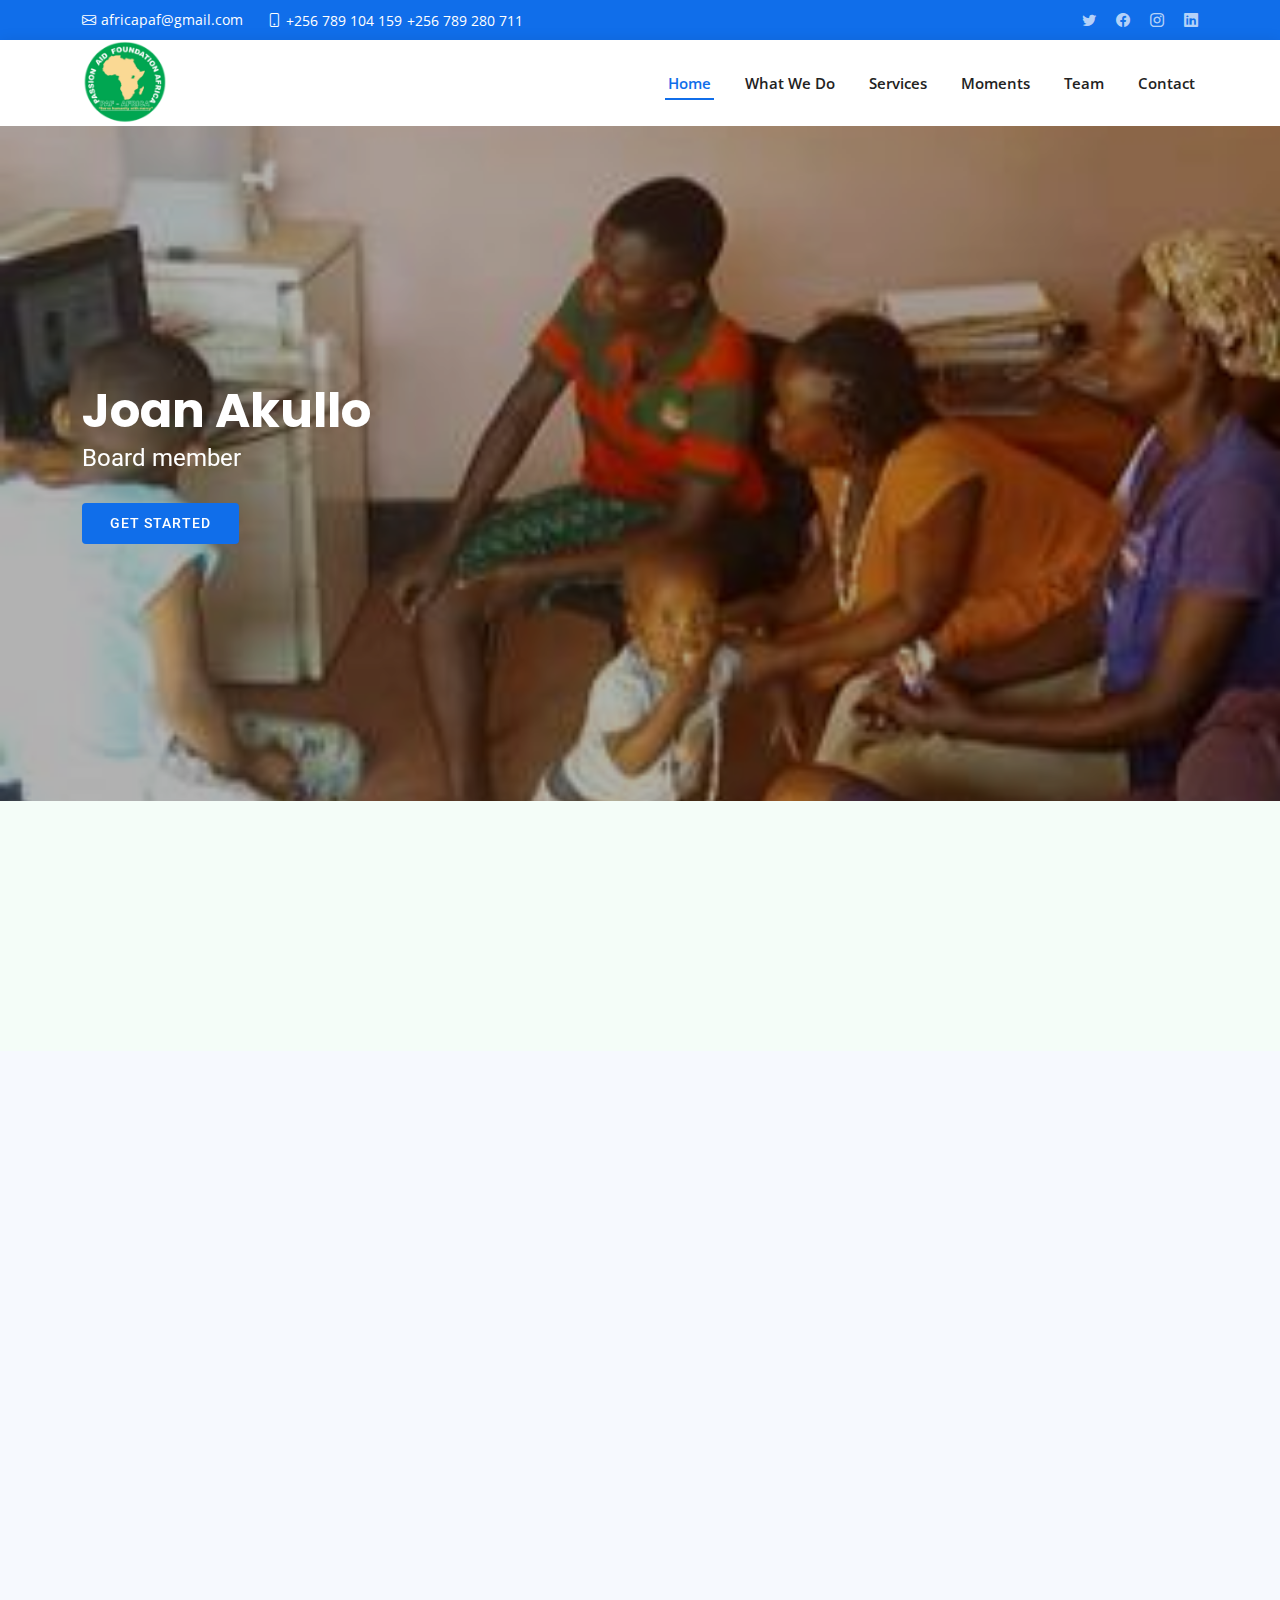
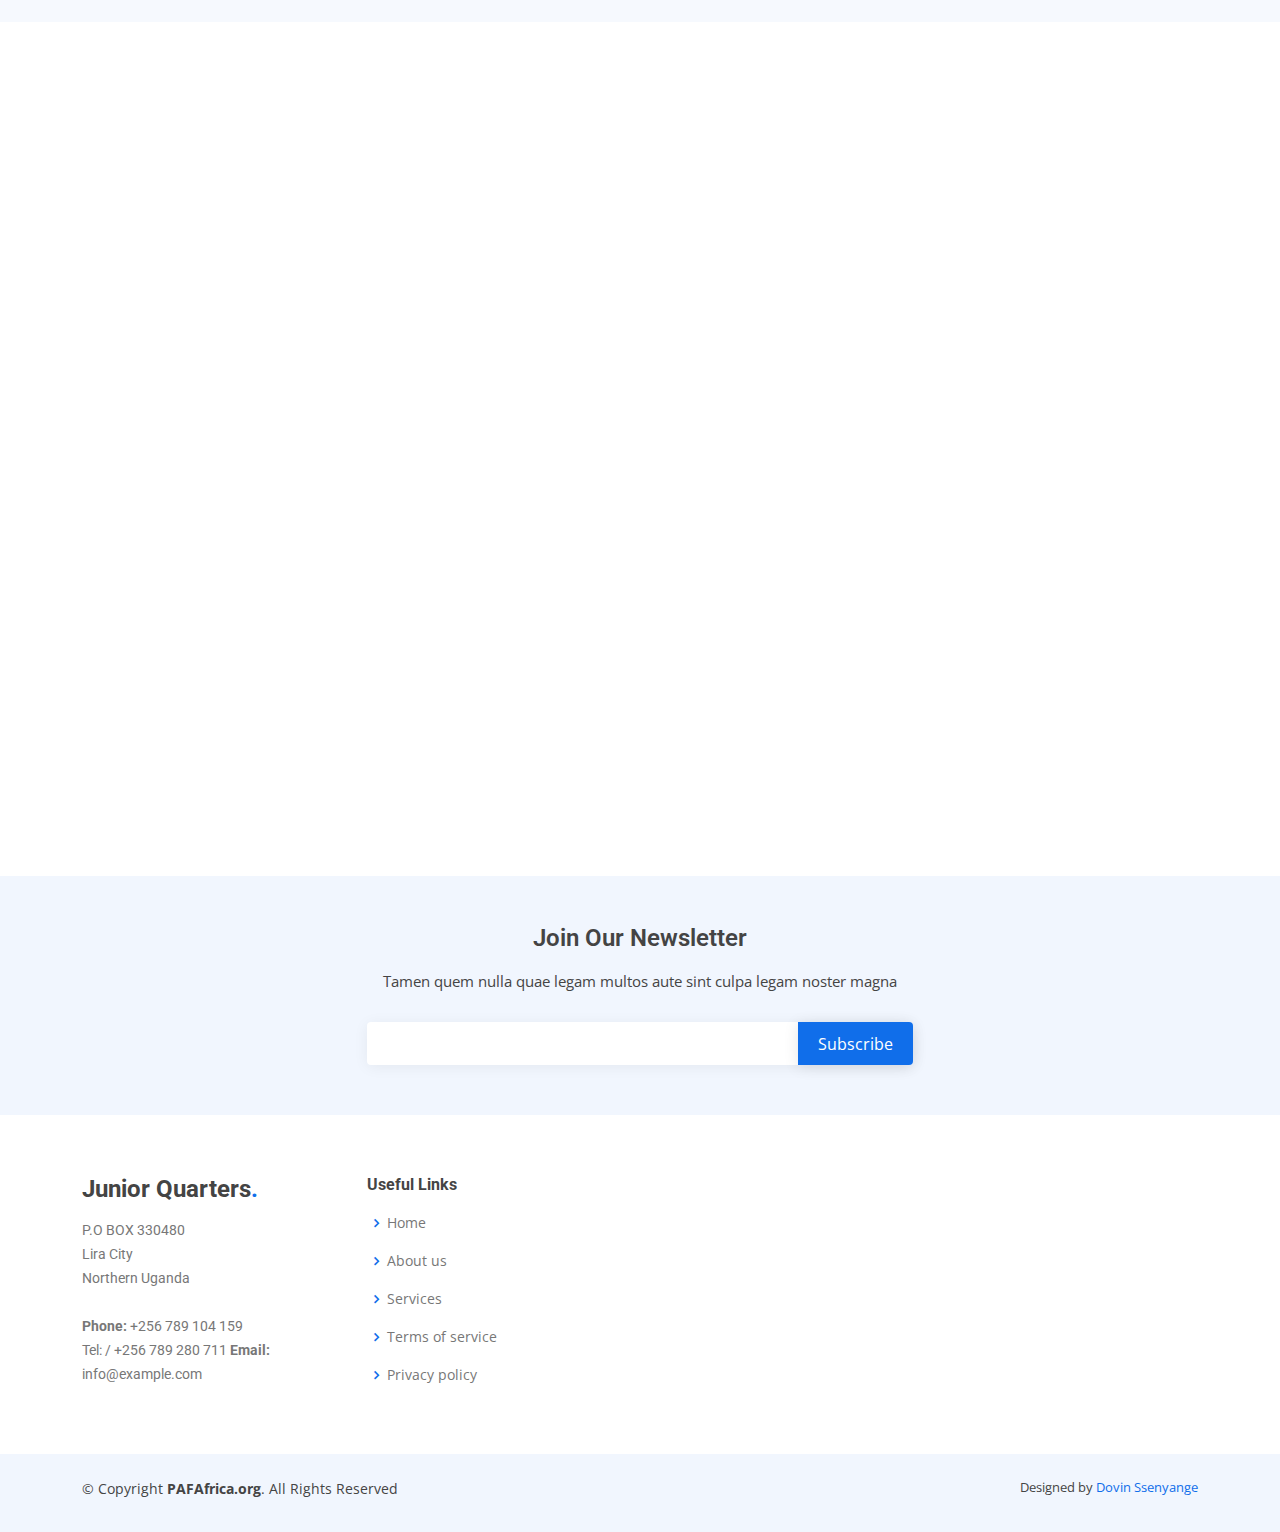
<file: joan.html>
<!DOCTYPE html>
<html lang="en">

<head>
  <meta charset="utf-8">
  <meta content="width=device-width, initial-scale=1.0" name="viewport">

  <title>PAF - Team</title>
  <meta content="" name="description">
  <meta content="" name="keywords">

  <!-- Favicons -->
  <link href="assets/img/image001.png" rel="icon">
  

  <!-- Google Fonts -->
  <link rel="stylesheet" href="https://stackpath.bootstrapcdn.com/bootstrap/4.5.2/css/bootstrap.min.css">
  <link href="https://fonts.googleapis.com/css?family=Open+Sans:300,300i,400,400i,600,600i,700,700i|Roboto:300,300i,400,400i,500,500i,600,600i,700,700i|Poppins:300,300i,400,400i,500,500i,600,600i,700,700i" rel="stylesheet">

  <!-- Vendor CSS Files -->
  <link href="assets/vendor/aos/aos.css" rel="stylesheet">
  <link href="assets/vendor/bootstrap/css/bootstrap.min.css" rel="stylesheet">
  <link href="assets/vendor/bootstrap-icons/bootstrap-icons.css" rel="stylesheet">
  <link href="assets/vendor/boxicons/css/boxicons.min.css" rel="stylesheet">
  <link href="assets/vendor/glightbox/css/glightbox.min.css" rel="stylesheet">
  <link href="assets/vendor/swiper/swiper-bundle.min.css" rel="stylesheet">

  <!-- Template Main CSS File -->
  <link href="assets/css/style.css" rel="stylesheet">
  <style type="text/css">
  #hero {
  width: 100%;
  height: 75vh;
  //background: url("../img/hero.jpg") top left;
  background-size: cover;
  position: relative;
}

#hero2{
  width: 100%;
  height: 75vh;
  //background: url("../img/image012.jpg") top left;
  background-size: cover;
  position: relative;
}
#hero2:before {
  content: "";
  background: rgba(0, 0, 0, 0.6);
  position: absolute;
  bottom: 0;
  top: 0;
  left: 0;
  right: 0;
}

#hero:before {
  content: "";
  background: rgba(0, 0, 0, 0.3);
  position: absolute;
  bottom: 0;
  top: 0;
  left: 0;
  right: 0;
}



#hero h1 {
  margin: 0;
  font-size: 48px;
  font-weight: 700;
  line-height: 56px;
  color: #fff;
  font-family: "Poppins", sans-serif;
}

#hero h1 span {
  color: #00a651 ;
}


#hero h2 {
  color: #fff;
  margin: 5px 0 30px 0;
  font-size: 24px;
  font-weight: 400;
}

</style>


</head>

<body>

  <!-- ======= Top Bar ======= -->
  <section id="topbar" class="d-flex align-items-center">
    <div class="container d-flex justify-content-center justify-content-md-between">
      <div class="contact-info d-flex align-items-center">
        <i class="bi bi-envelope d-flex align-items-center"><a href="mailto:contact@example.com">africapaf@gmail.com </a></i>
        <i class="bi bi-phone d-flex align-items-center ms-4"><span>+256 789 104 159 </span> <span>+256 789 280 711</span></i>
      </div>
      <div class="social-links d-none d-md-flex align-items-center">
        <a href="#" class="twitter"><i class="bi bi-twitter"></i></a>
        <a href="#" class="facebook"><i class="bi bi-facebook"></i></a>
        <a href="#" class="instagram"><i class="bi bi-instagram"></i></a>
        <a href="#" class="linkedin"><i class="bi bi-linkedin"></i></i></a>
      </div>
    </div>
  </section>

  <!-- ======= Header ======= -->
  <header id="header" class="d-flex align-items-center">
    <div class="container d-flex align-items-center justify-content-between">

      <a href="index.html" class="logo"><img src="assets/img/image001.png" style="width: 85px; height: 85px;" alt=""></a>
     

      <nav id="navbar" class="navbar">
        <ul>
          <li><a class="nav-link scrollto" href="#hero">Home</a></li>
          <li><a class="nav-link scrollto" href="about.html">What We Do</a></li>
          <li><a class="nav-link scrollto" href="#services">Services</a></li>
          <li><a class="nav-link scrollto " href="#portfolio">Moments</a></li>
          <li><a class="nav-link scrollto" href="#team">Team</a></li>
         
      
          <li><a class="nav-link scrollto" href="#contact">Contact</a></li>
        </ul>
        <i class="bi bi-list mobile-nav-toggle"></i>
      </nav><!-- .navbar -->

    </div>
  </header><!-- End Header -->

  <!-- ======= Hero Section ======= -->
  <section id="hero" class="d-flex align-items-center">
    <div class="container" data-aos="zoom-out" data-aos-delay="100">
      <h1>Joan Akullo<span> <br>  </span></h1>
      <h2>Board member </h2>
      <div class="d-flex">
        <a href="#about" class="btn-get-started scrollto">Get Started</a>
        <!-- <a href="https://www.youtube.com/watch?v=jDDaplaOz7Q" class="glightbox btn-watch-video"><i class="bi bi-play-circle"></i><span>Watch Video</span></a> -->
      </div>
    </div>
  </section><!-- End Hero -->

  <main id="main">
    <section id="about" class="about section-bg2">
      <div class="container" data-aos="fade-up">

        <div class="section-title">
          <h2>Board member </h2>
          <h3>Joan  <span>Akullo</span></h3>
          <p></p>
        </div>

      </div>
    </section><!-- End About Section -->

    <!-- ======= Team Section ======= -->
    <section id="team" class="team section-bg">
      <div class="container" data-aos="fade-up">
      
        <div class="row">
    
          <!-- Profile Information Column -->
          <div class="col-lg-4">
            <img src="assets/img/team/Picture1.jpg" class="img-fluid border-radius-photo" alt="Team Member Photo">
            <p class="mt-3 px-0 text-center">Joan Akullo</p>
          </div>
    
          <div class="col-lg-8">
            <!-- First Paragraph -->
            <div class="row text-justify">
              <div class="col-lg-12 text-justify mt-5">
                <p>Joan has been a member of the Passion Aid Foundation Africa’s board since 2021. She attended Nsambya school of nursing and midwifery and was awarded Diploma in midwifery, she went to Clarke international University where she was awarded a Bachelor of science in Midwifery and currently pursuing her Post graduate diploma in medical education. Joan has over 10 years working experience in health service provision, a wider knowledge and experience in maternal child health, reproductive health issues, counselling, HIV/AIDS prevention, care support, Family Planning, community -based service delivery and field work experience. She has worked in public, private and non- governmental sectors and gained experience in coordination, partnership, advocacy, learners field supervision, peace building and training plus mentorships. She is a highly committed, self-driven, self-motivated with a zeal to continually provide quality service, improve the quality of life of the people with ill health. Joan also serves as senior clinical instructor, chairperson disciplinary committee and head of department midwifery trainer at Jerusalem Institute of Health Sciences.  </p>
              </div>
            </div>
    
            <!-- Second Paragraph 
            <div class="row mt-4 text-justify">
              <div class="col-lg-12">
                <p>Joan has worked across public, private, and non-governmental sectors, gaining experience in coordination, partnership, advocacy, learner field supervision, peace-building, and training. She serves as a senior clinical instructor, chairperson of the disciplinary committee, and head of the department of midwifery trainer at Jerusalem Institute of Health Sciences. Her commitment, self-drive, and motivation reflect in her continuous efforts to provide quality service and improve the quality of life for people facing health challenges.</p>
              </div>
            </div>-->
          </div>
        </div>
      </div>
    </section>

    

    <!-- ======= Frequently Asked Questions Section ======= -->
   

    <!-- ======= Contact Section ======= -->
    <section id="contact" class="contact">
      <div class="container" data-aos="fade-up">

        <div class="section-title">
          <h2>Contact</h2>
          <h3><span>Contact Us</span></h3>
          <p>Reach out to us for any support</p>
        </div>

        <div class="row" data-aos="fade-up" data-aos-delay="100">
          <div class="col-lg-6">
            <div class="info-box mb-4">
              <i class="bx bx-map"></i>
              <h3>Our Address</h3>
              <p>Junior Quarters, P.O BOX 330480 Lira City</p>
            </div>
          </div>

          <div class="col-lg-3 col-md-6">
            <div class="info-box  mb-4">
              <i class="bx bx-envelope"></i>
              <h3>Email Us</h3>
              <p>africapaf@gmail.com</p>
            </div>
          </div>

          <div class="col-lg-3 col-md-6">
            <div class="info-box  mb-4">
              <i class="bx bx-phone-call"></i>
              <h3>Call Us</h3>
              <p>+256 789 104 159 </p>
            </div>
          </div>

        </div>

        <div class="row" data-aos="fade-up" data-aos-delay="100">

          <div class="col-lg-6">
            <div style="width: 100%"><iframe width="100%" height="380" frameborder="0" scrolling="no" marginheight="0" marginwidth="0" src="https://maps.google.com/maps?width=100%25&amp;height=600&amp;hl=en&amp;q=Lira%20City%20+(PAFAfrica)&amp;t=&amp;z=14&amp;ie=UTF8&amp;iwloc=B&amp;output=embed"><a href="https://www.maps.ie/population/">Calculate population in area</a></iframe></div>
          </div>
          

          <div class="col-lg-6">
            <form action="forms/contact.php" method="post" role="form" class="php-email-form">
              <div class="row">
                <div class="col form-group">
                  <input type="text" name="name" class="form-control" id="name" placeholder="Your Name" required>
                </div>
                <div class="col form-group">
                  <input type="email" class="form-control" name="email" id="email" placeholder="Your Email" required>
                </div>
              </div>
              <div class="form-group">
                <input type="text" class="form-control" name="subject" id="subject" placeholder="Subject" required>
              </div>
              <div class="form-group">
                <textarea class="form-control" name="message" rows="5" placeholder="Message" required></textarea>
              </div>
              <div class="my-3">
                <div class="loading">Loading</div>
                <div class="error-message"></div>
                <div class="sent-message">Your message has been sent. Thank you!</div>
              </div>
              <div class="text-center"><button type="submit">Send Message</button></div>
            </form>
          </div>

        </div>

      </div>
    </section><!-- End Contact Section -->

  </main><!-- End #main -->

  <!-- ======= Footer ======= -->
  <footer id="footer">

    <div class="footer-newsletter">
      <div class="container">
        <div class="row justify-content-center">
          <div class="col-lg-6">
            <h4>Join Our Newsletter</h4>
            <p>Tamen quem nulla quae legam multos aute sint culpa legam noster magna</p>
            <form action="" method="post">
              <input type="email" name="email"><input type="submit" value="Subscribe">
            </form>
          </div>
        </div>
      </div>
    </div>

    <div class="footer-top">
      <div class="container">
        <div class="row">

          <div class="col-lg-3 col-md-6 footer-contact">
            <h3>Junior Quarters<span>.</span></h3>
            <p>
              P.O BOX 330480  <br>
              Lira City<br>
              Northern Uganda<br><br>
              <strong>Phone:</strong> +256 789 104 159<br>Tel:  / +256 789 280 711
              <strong>Email:</strong> info@example.com<br>
            </p>
          </div>

          <div class="col-lg-3 col-md-6 footer-links">
            <h4>Useful Links</h4>
            <ul>
              <li><i class="bx bx-chevron-right"></i> <a href="#">Home</a></li>
              <li><i class="bx bx-chevron-right"></i> <a href="#">About us</a></li>
              <li><i class="bx bx-chevron-right"></i> <a href="#">Services</a></li>
              <li><i class="bx bx-chevron-right"></i> <a href="#">Terms of service</a></li>
              <li><i class="bx bx-chevron-right"></i> <a href="#">Privacy policy</a></li>
            </ul>
          </div>

          <!-- <div class="col-lg-3 col-md-6 footer-links">
            <h4>Our Services</h4>
            <ul>
              <li><i class="bx bx-chevron-right"></i> <a href="#">Web Design</a></li>
              <li><i class="bx bx-chevron-right"></i> <a href="#">Web Development</a></li>
              <li><i class="bx bx-chevron-right"></i> <a href="#">Product Management</a></li>
              <li><i class="bx bx-chevron-right"></i> <a href="#">Marketing</a></li>
              <li><i class="bx bx-chevron-right"></i> <a href="#">Graphic Design</a></li>
            </ul>
          </div> -->

          <!-- <div class="col-lg-3 col-md-6 footer-links">
            <h4>Our Social Networks</h4>
            <p>Cras fermentum odio eu feugiat lide par naso tierra videa magna derita valies</p>
            <div class="social-links mt-3">
              <a href="#" class="twitter"><i class="bx bxl-twitter"></i></a>
              <a href="#" class="facebook"><i class="bx bxl-facebook"></i></a>
              <a href="#" class="instagram"><i class="bx bxl-instagram"></i></a>
              <a href="#" class="google-plus"><i class="bx bxl-skype"></i></a>
              <a href="#" class="linkedin"><i class="bx bxl-linkedin"></i></a>
            </div>
          </div> -->

        </div>
      </div>
    </div>

    <div class="container py-4">
      <div class="copyright">
        &copy; Copyright <strong><span>PAFAfrica.org</span></strong>. All Rights Reserved
      </div>
      <div class="credits">
        <!-- All the links in the footer should remain intact. -->
        <!-- You can delete the links only if you purchased the pro version. -->
        <!-- Licensing information: https://bootstrapmade.com/license/ -->
        <!-- Purchase the pro version with working PHP/AJAX contact form: https://bootstrapmade.com/bizland-bootstrap-business-template/ -->
        Designed by <a href="https://bootstrapmade.com/">Dovin Ssenyange</a>
      </div>
    </div>
  </footer><!-- End Footer -->

  <div id="preloader"></div>
  <a href="#" class="back-to-top d-flex align-items-center justify-content-center"><i class="bi bi-arrow-up-short"></i></a>

  <script src="https://code.jquery.com/jquery-3.5.1.slim.min.js"></script>
    <script src="https://cdn.jsdelivr.net/npm/@popperjs/core@2.9.2/dist/umd/popper.min.js"></script>
    <script src="https://stackpath.bootstrapcdn.com/bootstrap/4.5.2/js/bootstrap.min.js"></script>

  <!-- Vendor JS Files -->
  <script src="assets/vendor/purecounter/purecounter_vanilla.js"></script>
  <script src="assets/vendor/aos/aos.js"></script>
  <script src="assets/vendor/bootstrap/js/bootstrap.bundle.min.js"></script>
  <script src="assets/vendor/glightbox/js/glightbox.min.js"></script>
  <script src="assets/vendor/isotope-layout/isotope.pkgd.min.js"></script>
  <script src="assets/vendor/swiper/swiper-bundle.min.js"></script>
  <script src="assets/vendor/waypoints/noframework.waypoints.js"></script>
  <script src="assets/vendor/php-email-form/validate.js"></script>

  <!-- Template Main JS File -->
  <script src="assets/js/main.js"></script>

</body>

</html>
</file>
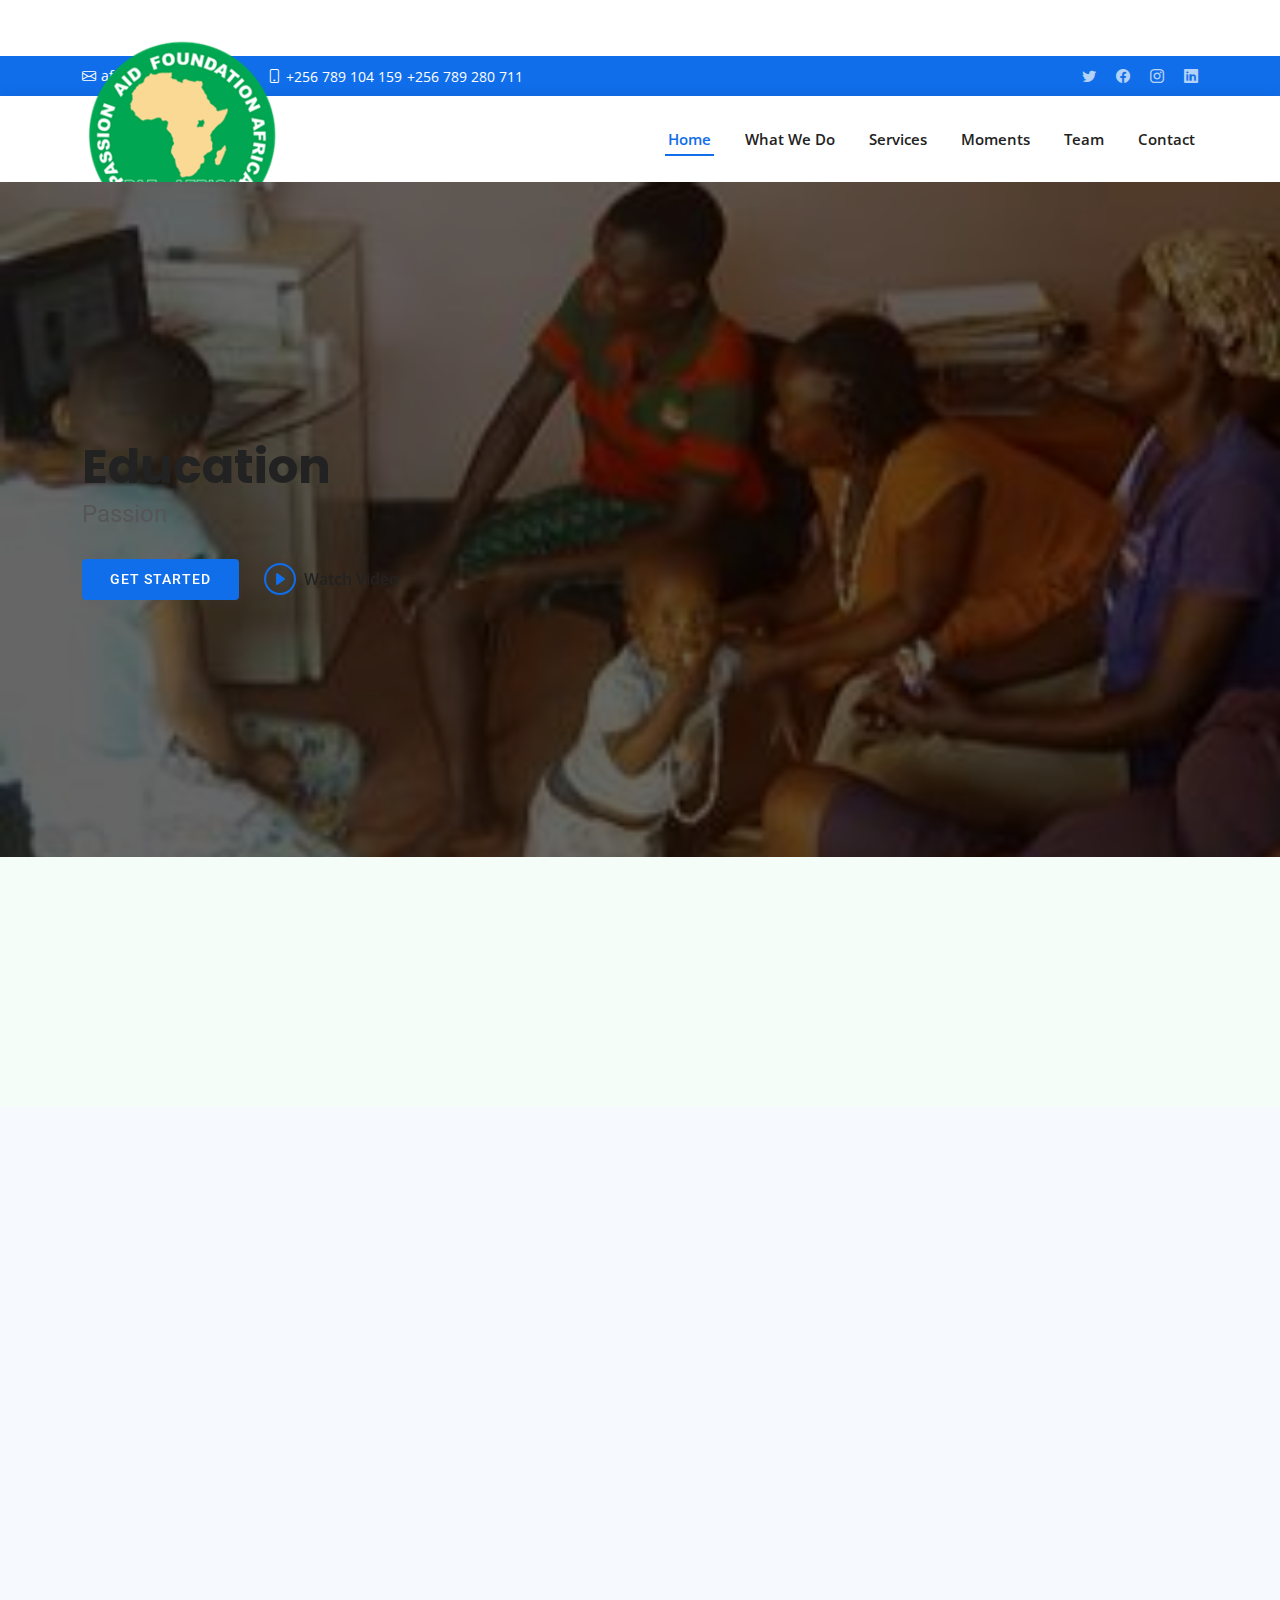
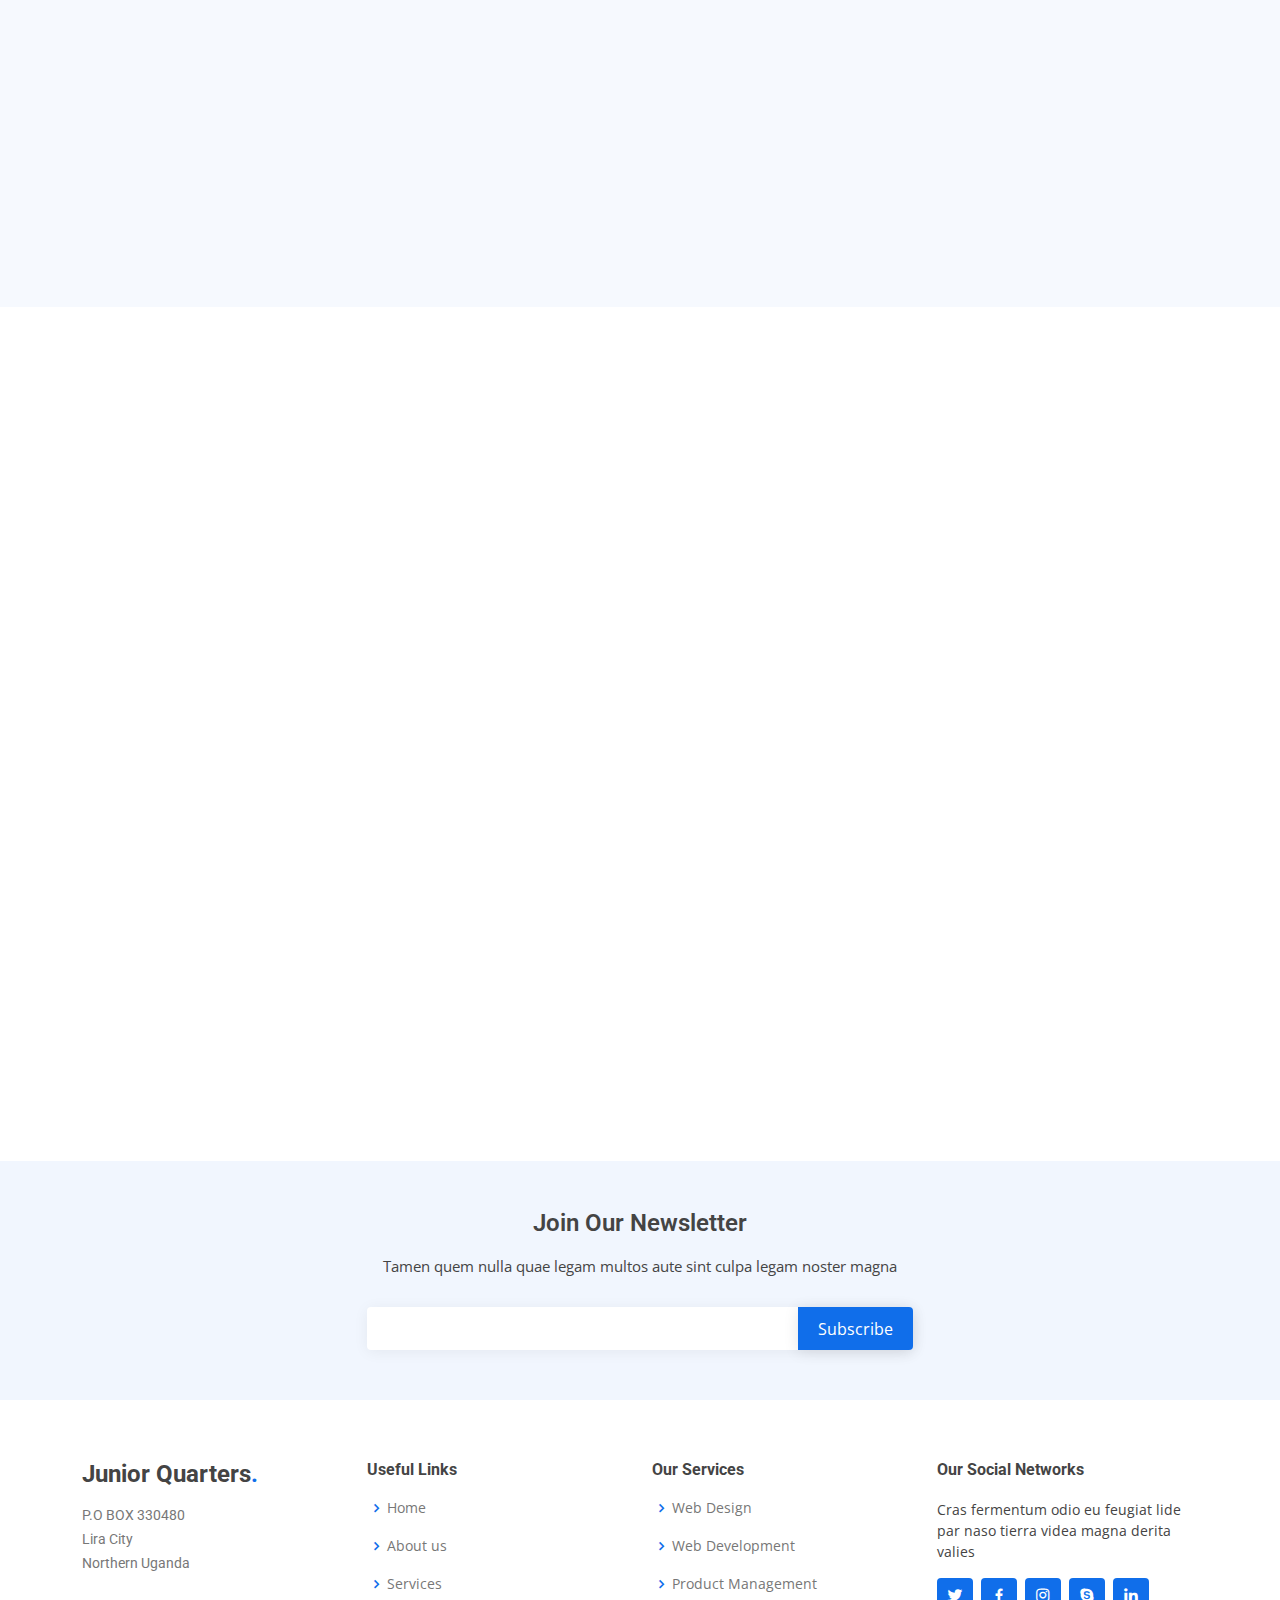
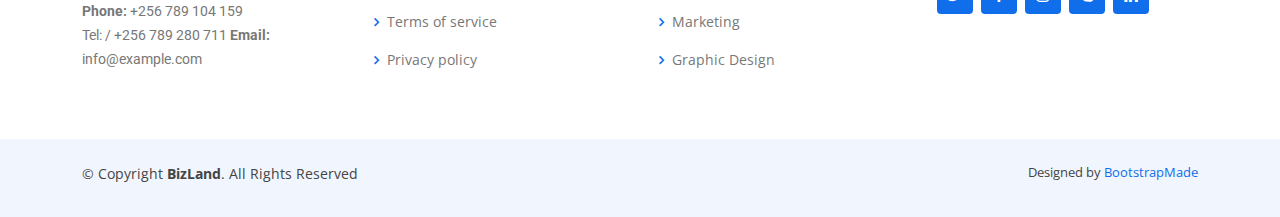
<file: nixon.html>
<!DOCTYPE html>
<html lang="en">

<head>
  <meta charset="utf-8">
  <meta content="width=device-width, initial-scale=1.0" name="viewport">

  <title>PAF - Team</title>
  <meta content="" name="description">
  <meta content="" name="keywords">

  <!-- Favicons -->
  <link href="assets/img/image001.png" rel="icon">
  

  <!-- Google Fonts -->
  <link rel="stylesheet" href="https://stackpath.bootstrapcdn.com/bootstrap/4.5.2/css/bootstrap.min.css">
  <link href="https://fonts.googleapis.com/css?family=Open+Sans:300,300i,400,400i,600,600i,700,700i|Roboto:300,300i,400,400i,500,500i,600,600i,700,700i|Poppins:300,300i,400,400i,500,500i,600,600i,700,700i" rel="stylesheet">

  <!-- Vendor CSS Files -->
  <link href="assets/vendor/aos/aos.css" rel="stylesheet">
  <link href="assets/vendor/bootstrap/css/bootstrap.min.css" rel="stylesheet">
  <link href="assets/vendor/bootstrap-icons/bootstrap-icons.css" rel="stylesheet">
  <link href="assets/vendor/boxicons/css/boxicons.min.css" rel="stylesheet">
  <link href="assets/vendor/glightbox/css/glightbox.min.css" rel="stylesheet">
  <link href="assets/vendor/swiper/swiper-bundle.min.css" rel="stylesheet">

  <!-- Template Main CSS File -->
  <link href="assets/css/style.css" rel="stylesheet">
  <style>
    /* Add any custom styles here */
    body {
        padding-top: 56px;
    }
</style>


</head>

<body>

  <!-- ======= Top Bar ======= -->
  <section id="topbar" class="d-flex align-items-center">
    <div class="container d-flex justify-content-center justify-content-md-between">
      <div class="contact-info d-flex align-items-center">
        <i class="bi bi-envelope d-flex align-items-center"><a href="mailto:contact@example.com">africapaf@gmail.com </a></i>
        <i class="bi bi-phone d-flex align-items-center ms-4"><span>+256 789 104 159 </span> <span>+256 789 280 711</span></i>
      </div>
      <div class="social-links d-none d-md-flex align-items-center">
        <a href="#" class="twitter"><i class="bi bi-twitter"></i></a>
        <a href="#" class="facebook"><i class="bi bi-facebook"></i></a>
        <a href="#" class="instagram"><i class="bi bi-instagram"></i></a>
        <a href="#" class="linkedin"><i class="bi bi-linkedin"></i></i></a>
      </div>
    </div>
  </section>

  <!-- ======= Header ======= -->
  <header id="header" class="d-flex align-items-center">
    <div class="container d-flex align-items-center justify-content-between">

      <a href="index.html" class="logo"><img src="assets/img/image001.png" alt=""></a>
     

      <nav id="navbar" class="navbar">
        <ul>
          <li><a class="nav-link scrollto" href="#hero">Home</a></li>
          <li><a class="nav-link scrollto" href="about.html">What We Do</a></li>
          <li><a class="nav-link scrollto" href="#services">Services</a></li>
          <li><a class="nav-link scrollto " href="#portfolio">Moments</a></li>
          <li><a class="nav-link scrollto" href="#team">Team</a></li>
         
      
          <li><a class="nav-link scrollto" href="#contact">Contact</a></li>
        </ul>
        <i class="bi bi-list mobile-nav-toggle"></i>
      </nav><!-- .navbar -->

    </div>
  </header><!-- End Header -->

  <!-- ======= Hero Section ======= -->
  <section id="hero" class="d-flex align-items-center">
    <div class="container" data-aos="zoom-out" data-aos-delay="100">
      <h1>Education<span> <br>  </span></h1>
      <h2>Passion </h2>
      <div class="d-flex">
        <a href="#about" class="btn-get-started scrollto">Get Started</a>
        <a href="https://www.youtube.com/watch?v=jDDaplaOz7Q" class="glightbox btn-watch-video"><i class="bi bi-play-circle"></i><span>Watch Video</span></a>
      </div>
    </div>
  </section><!-- End Hero -->

  <main id="main">
    <section id="about" class="about section-bg2">
      <div class="container" data-aos="fade-up">

        <div class="section-title">
          <h2>Chairman Board</h2>
          <h3>Ochen <span>A. Peregrine</span></h3>
          <p></p>
        </div>

      </div>
    </section><!-- End About Section -->

    <!-- ======= Team Section ======= -->
<section id="team" class="team section-bg">
  <div class="container" data-aos="fade-up">

    <div class="row">

      <!-- Profile Information Column -->
      <div class="col-lg-4">
        <img src="assets/img/team/team-1.jpg" class="img-fluid border-radius-photo" alt="Team Member Photo">
        <p class="mt-3 px-0 text-center">Mr. Nixson Ayena</p>
      </div>

      <div class="col-lg-8">
        <!-- First Paragraph -->
        <div class="row text-justify">
          <div class="col-lg-12 text-justify">
            <p>Mr. Nixson Ayena, Director of Monitoring, Evaluation, and Learning at Passion Aid Foundation Africa, is an accomplished M&E Professional and Biostatistician with a mission to foster decision-making through data-driven strategies.</p>
          </div>
        </div>

        <!-- Second Paragraph -->
        <div class="row mt-4 text-justify">
          <div class="col-lg-12">
            <p>His academic journey includes a Master of Biostatistics in progress at Makerere University, concurrent with a Master of Monitoring and Evaluation at Uganda Technology and Management University. Mr. Nixson holds a postgraduate diploma in Monitoring and Evaluation from Uganda Management Institute and a bachelor’s degree in economics and Statistics from Kyambogo University, forming the base of his expertise in the field.</p>
          </div>
        </div>

        <!-- Third Paragraph -->
        <div class="row mt-4 text-justify">
          <div class="col-lg-12">
            <p>Mr. Nixson served as a Data Manager at MU-JHU Research Collaboration/MUJHU CARE LTD, playing a crucial role in the MERIT/MIRASOL project. His responsibilities encompassed developing study CRFs, maintaining data management plans, providing expert technical guidance, and ensuring flawless data quality through careful oversight.</p>
          </div>
        </div>

        <!-- Fourth Paragraph -->
        <div class="row mt-4 text-justify">
          <div class="col-lg-12">
            <p>Mr. Nixson's career is marked by remarkable achievements in the data field, supporting both individuals and organizations in data management and analysis. His mastery of vast statistical analysis techniques, including regression, survival analysis, and longitudinal data analysis, has yielded groundbreaking insights into public health.</p>
          </div>
        </div>

        <!-- Fifth Paragraph -->
        <div class="row mt-4 text-justify">
          <div class="col-lg-12">
            <p>Proficient in STATA, R, SPSS, and digital data collection tools like Survey CTO, Kobo toolbox, and ODK, he remains at the forefront of data management and analytics. Beyond his technical ability, he possesses a deep understanding of epidemiology and statistical methodologies, enriching his contributions to healthcare research. His remarkable ability to translate complex data into accessible visualizations underscores his exceptional talent.</p>
          </div>
        </div>
      </div>
    </div>
  </div>
</section>
<!-- End Team Section -->


    

    <!-- ======= Frequently Asked Questions Section ======= -->
   

    <!-- ======= Contact Section ======= -->
    <section id="contact" class="contact">
      <div class="container" data-aos="fade-up">

        <div class="section-title">
          <h2>Contact</h2>
          <h3><span>Contact Us</span></h3>
          <p>Reach out to us for any support</p>
        </div>

        <div class="row" data-aos="fade-up" data-aos-delay="100">
          <div class="col-lg-6">
            <div class="info-box mb-4">
              <i class="bx bx-map"></i>
              <h3>Our Address</h3>
              <p>Junior Quarters, P.O BOX 330480 Lira City</p>
            </div>
          </div>

          <div class="col-lg-3 col-md-6">
            <div class="info-box  mb-4">
              <i class="bx bx-envelope"></i>
              <h3>Email Us</h3>
              <p>africapaf@gmail.com</p>
            </div>
          </div>

          <div class="col-lg-3 col-md-6">
            <div class="info-box  mb-4">
              <i class="bx bx-phone-call"></i>
              <h3>Call Us</h3>
              <p>+256 789 104 159 </p>
            </div>
          </div>

        </div>

        <div class="row" data-aos="fade-up" data-aos-delay="100">

          <div class="col-lg-6">
            <div style="width: 100%"><iframe width="100%" height="380" frameborder="0" scrolling="no" marginheight="0" marginwidth="0" src="https://maps.google.com/maps?width=100%25&amp;height=600&amp;hl=en&amp;q=Lira%20City%20+(PAFAfrica)&amp;t=&amp;z=14&amp;ie=UTF8&amp;iwloc=B&amp;output=embed"><a href="https://www.maps.ie/population/">Calculate population in area</a></iframe></div>
          </div>
          

          <div class="col-lg-6">
            <form action="forms/contact.php" method="post" role="form" class="php-email-form">
              <div class="row">
                <div class="col form-group">
                  <input type="text" name="name" class="form-control" id="name" placeholder="Your Name" required>
                </div>
                <div class="col form-group">
                  <input type="email" class="form-control" name="email" id="email" placeholder="Your Email" required>
                </div>
              </div>
              <div class="form-group">
                <input type="text" class="form-control" name="subject" id="subject" placeholder="Subject" required>
              </div>
              <div class="form-group">
                <textarea class="form-control" name="message" rows="5" placeholder="Message" required></textarea>
              </div>
              <div class="my-3">
                <div class="loading">Loading</div>
                <div class="error-message"></div>
                <div class="sent-message">Your message has been sent. Thank you!</div>
              </div>
              <div class="text-center"><button type="submit">Send Message</button></div>
            </form>
          </div>

        </div>

      </div>
    </section><!-- End Contact Section -->

  </main><!-- End #main -->

  <!-- ======= Footer ======= -->
  <footer id="footer">

    <div class="footer-newsletter">
      <div class="container">
        <div class="row justify-content-center">
          <div class="col-lg-6">
            <h4>Join Our Newsletter</h4>
            <p>Tamen quem nulla quae legam multos aute sint culpa legam noster magna</p>
            <form action="" method="post">
              <input type="email" name="email"><input type="submit" value="Subscribe">
            </form>
          </div>
        </div>
      </div>
    </div>

    <div class="footer-top">
      <div class="container">
        <div class="row">

          <div class="col-lg-3 col-md-6 footer-contact">
            <h3>Junior Quarters<span>.</span></h3>
            <p>
              P.O BOX 330480  <br>
              Lira City<br>
              Northern Uganda<br><br>
              <strong>Phone:</strong> +256 789 104 159<br>Tel:  / +256 789 280 711
              <strong>Email:</strong> info@example.com<br>
            </p>
          </div>

          <div class="col-lg-3 col-md-6 footer-links">
            <h4>Useful Links</h4>
            <ul>
              <li><i class="bx bx-chevron-right"></i> <a href="#">Home</a></li>
              <li><i class="bx bx-chevron-right"></i> <a href="#">About us</a></li>
              <li><i class="bx bx-chevron-right"></i> <a href="#">Services</a></li>
              <li><i class="bx bx-chevron-right"></i> <a href="#">Terms of service</a></li>
              <li><i class="bx bx-chevron-right"></i> <a href="#">Privacy policy</a></li>
            </ul>
          </div>

          <div class="col-lg-3 col-md-6 footer-links">
            <h4>Our Services</h4>
            <ul>
              <li><i class="bx bx-chevron-right"></i> <a href="#">Web Design</a></li>
              <li><i class="bx bx-chevron-right"></i> <a href="#">Web Development</a></li>
              <li><i class="bx bx-chevron-right"></i> <a href="#">Product Management</a></li>
              <li><i class="bx bx-chevron-right"></i> <a href="#">Marketing</a></li>
              <li><i class="bx bx-chevron-right"></i> <a href="#">Graphic Design</a></li>
            </ul>
          </div>

          <div class="col-lg-3 col-md-6 footer-links">
            <h4>Our Social Networks</h4>
            <p>Cras fermentum odio eu feugiat lide par naso tierra videa magna derita valies</p>
            <div class="social-links mt-3">
              <a href="#" class="twitter"><i class="bx bxl-twitter"></i></a>
              <a href="#" class="facebook"><i class="bx bxl-facebook"></i></a>
              <a href="#" class="instagram"><i class="bx bxl-instagram"></i></a>
              <a href="#" class="google-plus"><i class="bx bxl-skype"></i></a>
              <a href="#" class="linkedin"><i class="bx bxl-linkedin"></i></a>
            </div>
          </div>

        </div>
      </div>
    </div>

    <div class="container py-4">
      <div class="copyright">
        &copy; Copyright <strong><span>BizLand</span></strong>. All Rights Reserved
      </div>
      <div class="credits">
        <!-- All the links in the footer should remain intact. -->
        <!-- You can delete the links only if you purchased the pro version. -->
        <!-- Licensing information: https://bootstrapmade.com/license/ -->
        <!-- Purchase the pro version with working PHP/AJAX contact form: https://bootstrapmade.com/bizland-bootstrap-business-template/ -->
        Designed by <a href="https://bootstrapmade.com/">BootstrapMade</a>
      </div>
    </div>
  </footer><!-- End Footer -->

  <div id="preloader"></div>
  <a href="#" class="back-to-top d-flex align-items-center justify-content-center"><i class="bi bi-arrow-up-short"></i></a>

  <script src="https://code.jquery.com/jquery-3.5.1.slim.min.js"></script>
    <script src="https://cdn.jsdelivr.net/npm/@popperjs/core@2.9.2/dist/umd/popper.min.js"></script>
    <script src="https://stackpath.bootstrapcdn.com/bootstrap/4.5.2/js/bootstrap.min.js"></script>

  <!-- Vendor JS Files -->
  <script src="assets/vendor/purecounter/purecounter_vanilla.js"></script>
  <script src="assets/vendor/aos/aos.js"></script>
  <script src="assets/vendor/bootstrap/js/bootstrap.bundle.min.js"></script>
  <script src="assets/vendor/glightbox/js/glightbox.min.js"></script>
  <script src="assets/vendor/isotope-layout/isotope.pkgd.min.js"></script>
  <script src="assets/vendor/swiper/swiper-bundle.min.js"></script>
  <script src="assets/vendor/waypoints/noframework.waypoints.js"></script>
  <script src="assets/vendor/php-email-form/validate.js"></script>

  <!-- Template Main JS File -->
  <script src="assets/js/main.js"></script>

</body>

</html>
</file>
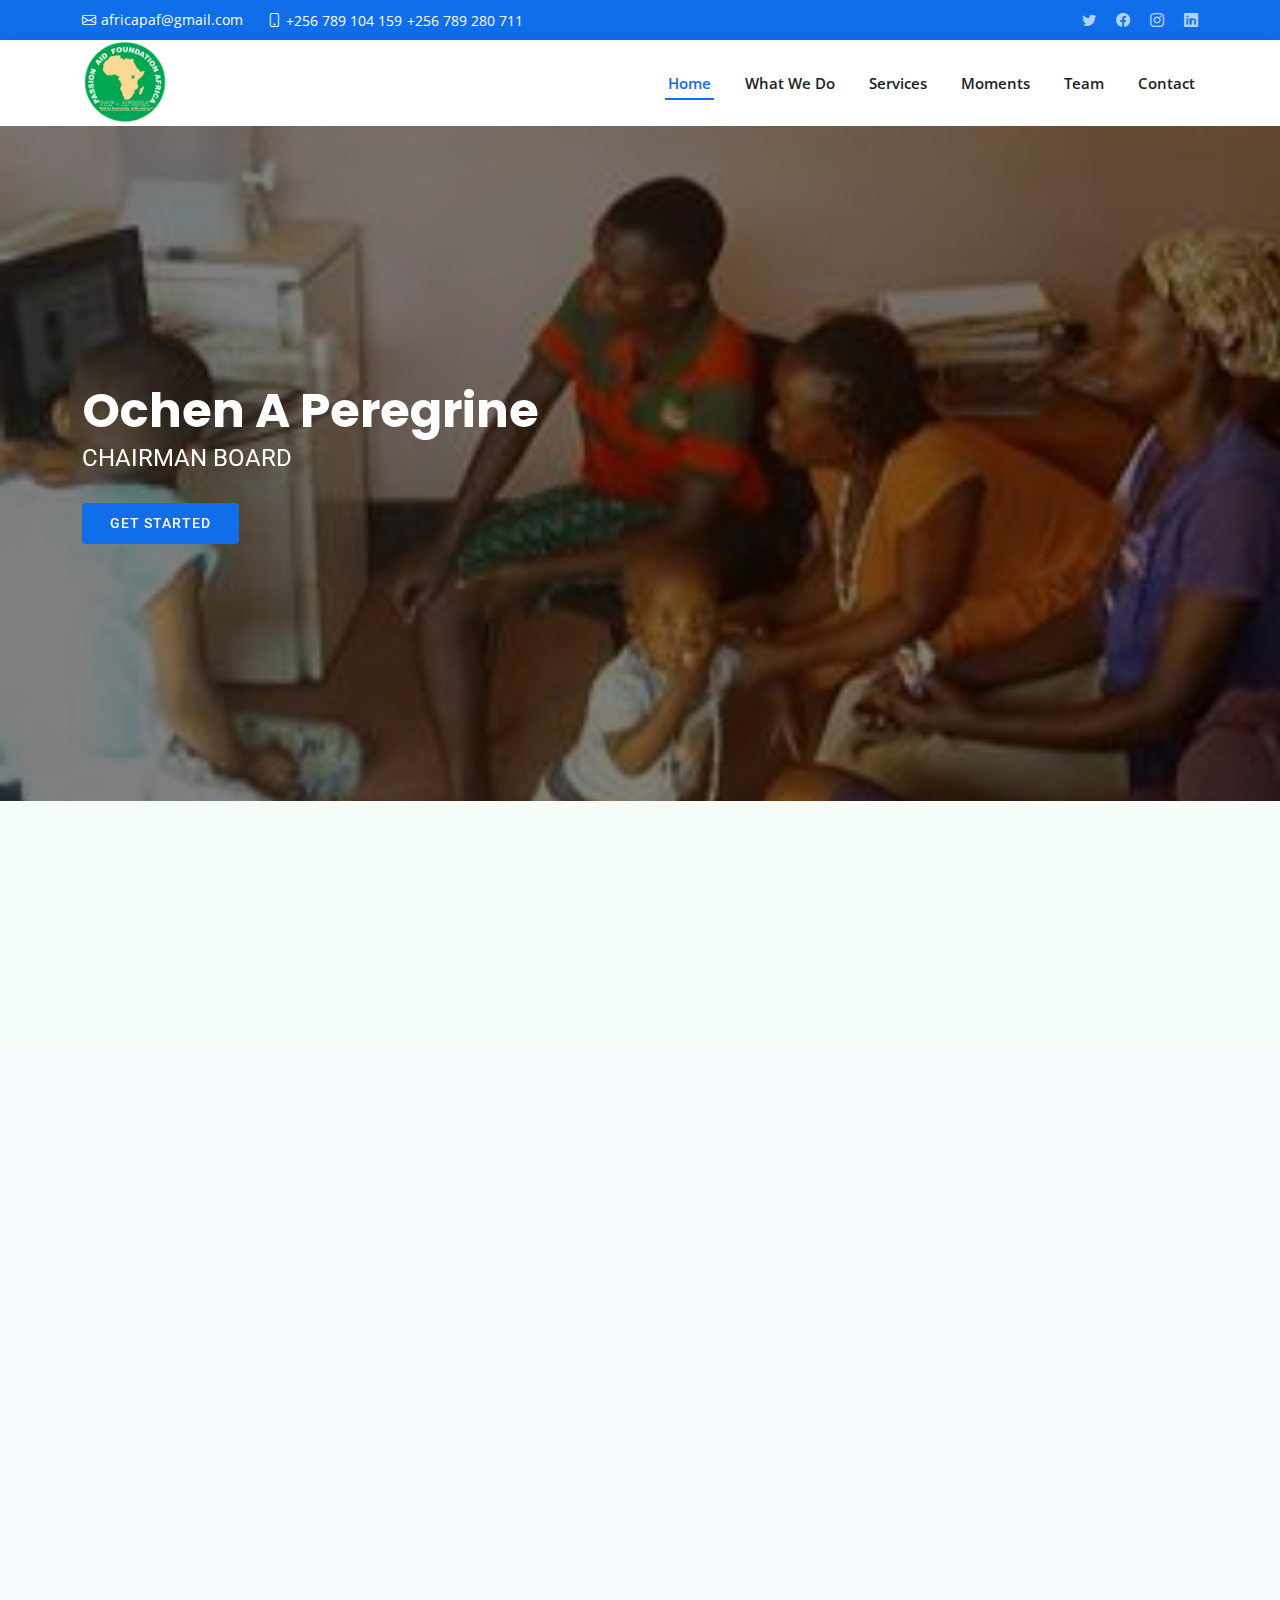
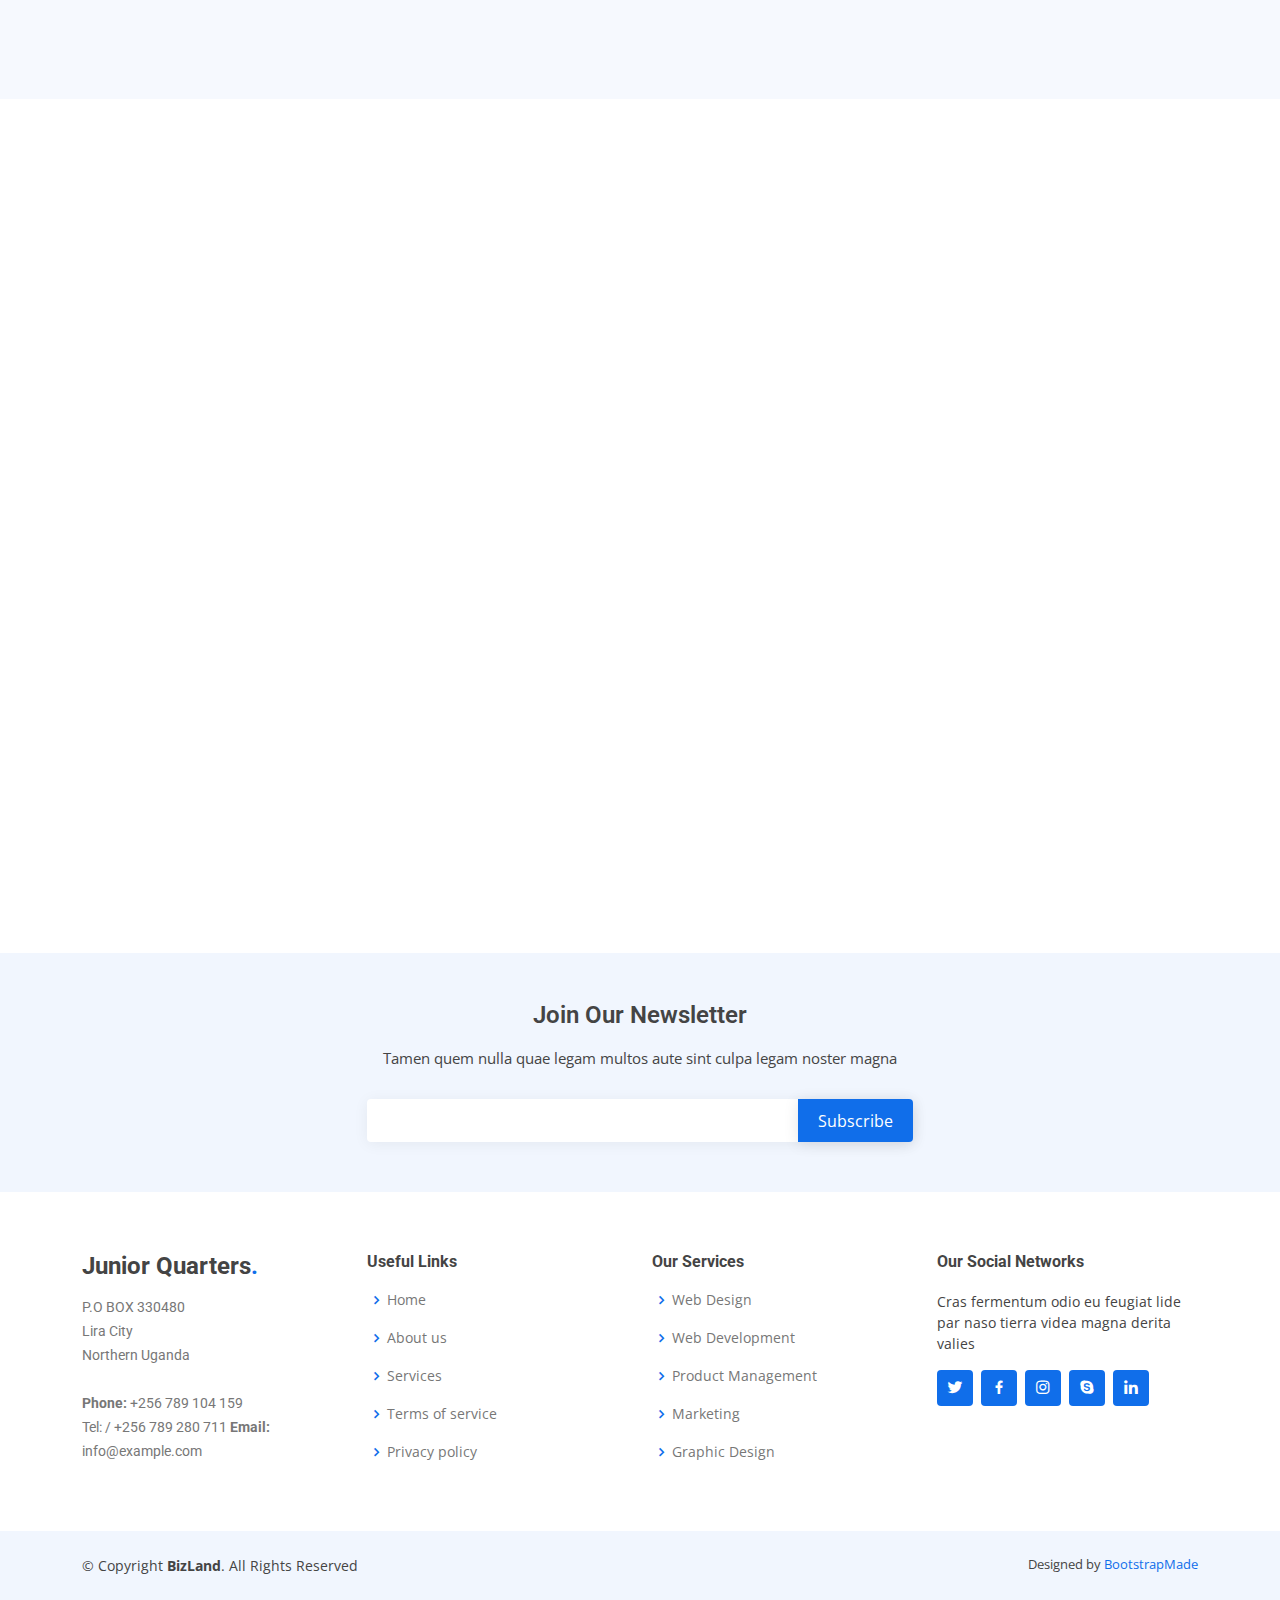
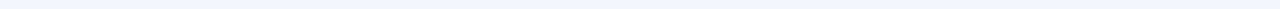
<file: ochen.html>
<!DOCTYPE html>
<html lang="en">

<head>
  <meta charset="utf-8">
  <meta content="width=device-width, initial-scale=1.0" name="viewport">

  <title>PAF - Team</title>
  <meta content="" name="description">
  <meta content="" name="keywords">

  <!-- Favicons -->
  <link href="assets/img/image001.png" rel="icon">
  

  <!-- Google Fonts -->
  <link rel="stylesheet" href="https://stackpath.bootstrapcdn.com/bootstrap/4.5.2/css/bootstrap.min.css">
  <link href="https://fonts.googleapis.com/css?family=Open+Sans:300,300i,400,400i,600,600i,700,700i|Roboto:300,300i,400,400i,500,500i,600,600i,700,700i|Poppins:300,300i,400,400i,500,500i,600,600i,700,700i" rel="stylesheet">

  <!-- Vendor CSS Files -->
  <link href="assets/vendor/aos/aos.css" rel="stylesheet">
  <link href="assets/vendor/bootstrap/css/bootstrap.min.css" rel="stylesheet">
  <link href="assets/vendor/bootstrap-icons/bootstrap-icons.css" rel="stylesheet">
  <link href="assets/vendor/boxicons/css/boxicons.min.css" rel="stylesheet">
  <link href="assets/vendor/glightbox/css/glightbox.min.css" rel="stylesheet">
  <link href="assets/vendor/swiper/swiper-bundle.min.css" rel="stylesheet">

  <!-- Template Main CSS File -->
  <link href="assets/css/style.css" rel="stylesheet">
  <style type="text/css">
  #hero {
  width: 100%;
  height: 75vh;
  //background: url("../img/hero.jpg") top left;
  background-size: cover;
  position: relative;
}

#hero2{
  width: 100%;
  height: 75vh;
  //background: url("../img/image012.jpg") top left;
  background-size: cover;
  position: relative;
}
#hero2:before {
  content: "";
  background: rgba(0, 0, 0, 0.6);
  position: absolute;
  bottom: 0;
  top: 0;
  left: 0;
  right: 0;
}

#hero:before {
  content: "";
  background: rgba(0, 0, 0, 0.5);
  position: absolute;
  bottom: 0;
  top: 0;
  left: 0;
  right: 0;
}



#hero h1 {
  margin: 0;
  font-size: 48px;
  font-weight: 700;
  line-height: 56px;
  color: #fff;
  font-family: "Poppins", sans-serif;
}

#hero h1 span {
  color: #00a651 ;
}


#hero h2 {
  color: #fff;
  margin: 5px 0 30px 0;
  font-size: 24px;
  font-weight: 400;
}

</style>


</head>

<body>

  <!-- ======= Top Bar ======= -->
  <section id="topbar" class="d-flex align-items-center">
    <div class="container d-flex justify-content-center justify-content-md-between">
      <div class="contact-info d-flex align-items-center">
        <i class="bi bi-envelope d-flex align-items-center"><a href="mailto:contact@example.com">africapaf@gmail.com </a></i>
        <i class="bi bi-phone d-flex align-items-center ms-4"><span>+256 789 104 159 </span> <span>+256 789 280 711</span></i>
      </div>
      <div class="social-links d-none d-md-flex align-items-center">
        <a href="#" class="twitter"><i class="bi bi-twitter"></i></a>
        <a href="#" class="facebook"><i class="bi bi-facebook"></i></a>
        <a href="#" class="instagram"><i class="bi bi-instagram"></i></a>
        <a href="#" class="linkedin"><i class="bi bi-linkedin"></i></i></a>
      </div>
    </div>
  </section>

  <!-- ======= Header ======= -->
  <header id="header" class="d-flex align-items-center">
    <div class="container d-flex align-items-center justify-content-between">

      <a href="index.html" class="logo"><img src="assets/img/image001.png" style="width: 85px; height: 85px;" alt=""></a>
     

      <nav id="navbar" class="navbar">
        <ul>
          <li><a class="nav-link scrollto" href="#hero">Home</a></li>
          <li><a class="nav-link scrollto" href="about.html">What We Do</a></li>
          <li><a class="nav-link scrollto" href="#services">Services</a></li>
          <li><a class="nav-link scrollto " href="#portfolio">Moments</a></li>
          <li><a class="nav-link scrollto" href="#team">Team</a></li>
         
      
          <li><a class="nav-link scrollto" href="#contact">Contact</a></li>
        </ul>
        <i class="bi bi-list mobile-nav-toggle"></i>
      </nav><!-- .navbar -->

    </div>
  </header><!-- End Header -->

  <!-- ======= Hero Section ======= -->
  <section id="hero" class="d-flex align-items-center">
    <div class="container" data-aos="zoom-out" data-aos-delay="100">
      <h1>Ochen A Peregrine<span> <br>  </span></h1>
      <h2>CHAIRMAN BOARD</h2>
      <div class="d-flex">
        <a href="#about" class="btn-get-started scrollto">Get Started</a>
        <!-- <a href="https://www.youtube.com/watch?v=jDDaplaOz7Q" class="glightbox btn-watch-video"><i class="bi bi-play-circle"></i><span>Watch Video</span></a> -->
      </div>
    </div>
  </section><!-- End Hero -->

  <main id="main">
    <section id="about" class="about section-bg2">
      <div class="container" data-aos="fade-up">

        <div class="section-title">
          <h2>Chairman Board</h2>
          <h3>Ochen <span>A. Peregrine</span></h3>
          <p></p>
        </div>

      </div>
    </section><!-- End About Section -->

    <!-- ======= Team Section ======= -->
    <!-- ======= Team Section ======= -->
<section id="team" class="team section-bg">
  <div class="container" data-aos="fade-up">

    <div class="row">

      <!-- Profile Information Column -->
      <div class="col-lg-4">
        <img src="assets/img/team/Picture5.png" class="img-fluid border-radius-photo" alt="Team Member Photo">
        <p class="mt-3 px-0 text-center">Ochen A. Peregrine</p>
      </div>

      <div class="col-lg-8">
        <!-- First Paragraph -->
        <div class="row text-justify">
          <div class="col-lg-12 text-justify">
            <p>Peregrine is an experienced and cost-control focused professional with demonstrated track record of creating program-related financial frameworks, policies and operations for accuracy and efficiency in the preparation and analysis of financial reports, budgets, and forecasts related to grant portfolio funding for projects. Peregrine has adeptly maintained complete accuracy in accounting functions and contract / proposal management. He aspires for efficiency-oriented accounting environments while training and mentoring teams of local and field-based staff in administering financial processes to include projections, forecasts, trend analysis, and surveys for grant awards and sub-awards. Peregrine's experience is more than 15 years working in EasternAfrica. 
In general, Peregrine's competencies in financial and grant management competencies are summarized as below:
<ul> 
<li> Grant Award Administration </li>
<li> Financial Technology Integration</li>
<li> Cost Analysis and Forecasting</li>
<li> Strategic Planning and Implementation </li>
<li> Contract Financial Compliance and Oversight</li>
<li> Proposal Budget Creation and Modification</li>
<li> Regulatory Compliance</li>
<li> Reporting and Accounting Management</li>
</ul>
Peregrine is a holder of MBA Finance and Accounting, Bachelor of Business Administration, Certified Grants Manager, Certified Sun systems Finance Manager among others.
</p>
          </div>
        </div>

        <!-- Second Paragraph
        <div class="row mt-4 text-justify">
          <div class="col-lg-12">
            <p>Peregrine adeptly maintains complete accuracy in accounting functions and contract/proposal management. With over 15 years of experience working in Eastern Africa, Peregrine aspires for efficiency-oriented accounting environments. He trains and mentors teams of local and field-based staff in administering financial processes, including projections, forecasts, trend analysis, and surveys for grant awards and sub-awards.</p>
          </div>
        </div>

         Third Paragraph 
        <div class="row mt-4 text-justify">
          <div class="col-lg-12">
            <p>Peregrine's competencies in financial and grant management include Grant Award Administration, Financial Technology Integration, Cost Analysis and Forecasting, Strategic Planning and Implementation, Contract Financial Compliance and Oversight, Proposal Budget Creation and Modification, Regulatory Compliance, and Reporting and Accounting Management.</p>
          </div>
        </div>

        Fourth Paragraph
        <div class="row mt-4 text-justify">
          <div class="col-lg-12">
            <p>Peregrine holds an MBA in Finance and Accounting, a Bachelor of Business Administration, and certifications including Certified Grants Manager and Certified Sun Systems Finance Manager, among others.</p>
          </div>
        </div> -->
      </div>
    </div>
  </div>
</section>
<!-- End Team Section -->

    

    <!-- ======= Frequently Asked Questions Section ======= -->
   

    <!-- ======= Contact Section ======= -->
    <section id="contact" class="contact">
      <div class="container" data-aos="fade-up">

        <div class="section-title">
          <h2>Contact</h2>
          <h3><span>Contact Us</span></h3>
          <p>Reach out to us for any support</p>
        </div>

        <div class="row" data-aos="fade-up" data-aos-delay="100">
          <div class="col-lg-6">
            <div class="info-box mb-4">
              <i class="bx bx-map"></i>
              <h3>Our Address</h3>
              <p>Junior Quarters, P.O BOX 330480 Lira City</p>
            </div>
          </div>

          <div class="col-lg-3 col-md-6">
            <div class="info-box  mb-4">
              <i class="bx bx-envelope"></i>
              <h3>Email Us</h3>
              <p>africapaf@gmail.com</p>
            </div>
          </div>

          <div class="col-lg-3 col-md-6">
            <div class="info-box  mb-4">
              <i class="bx bx-phone-call"></i>
              <h3>Call Us</h3>
              <p>+256 789 104 159 </p>
            </div>
          </div>

        </div>

        <div class="row" data-aos="fade-up" data-aos-delay="100">

          <div class="col-lg-6">
            <div style="width: 100%"><iframe width="100%" height="380" frameborder="0" scrolling="no" marginheight="0" marginwidth="0" src="https://maps.google.com/maps?width=100%25&amp;height=600&amp;hl=en&amp;q=Lira%20City%20+(PAFAfrica)&amp;t=&amp;z=14&amp;ie=UTF8&amp;iwloc=B&amp;output=embed"><a href="https://www.maps.ie/population/">Calculate population in area</a></iframe></div>
          </div>
          

          <div class="col-lg-6">
            <form action="forms/contact.php" method="post" role="form" class="php-email-form">
              <div class="row">
                <div class="col form-group">
                  <input type="text" name="name" class="form-control" id="name" placeholder="Your Name" required>
                </div>
                <div class="col form-group">
                  <input type="email" class="form-control" name="email" id="email" placeholder="Your Email" required>
                </div>
              </div>
              <div class="form-group">
                <input type="text" class="form-control" name="subject" id="subject" placeholder="Subject" required>
              </div>
              <div class="form-group">
                <textarea class="form-control" name="message" rows="5" placeholder="Message" required></textarea>
              </div>
              <div class="my-3">
                <div class="loading">Loading</div>
                <div class="error-message"></div>
                <div class="sent-message">Your message has been sent. Thank you!</div>
              </div>
              <div class="text-center"><button type="submit">Send Message</button></div>
            </form>
          </div>

        </div>

      </div>
    </section><!-- End Contact Section -->

  </main><!-- End #main -->

  <!-- ======= Footer ======= -->
  <footer id="footer">

    <div class="footer-newsletter">
      <div class="container">
        <div class="row justify-content-center">
          <div class="col-lg-6">
            <h4>Join Our Newsletter</h4>
            <p>Tamen quem nulla quae legam multos aute sint culpa legam noster magna</p>
            <form action="" method="post">
              <input type="email" name="email"><input type="submit" value="Subscribe">
            </form>
          </div>
        </div>
      </div>
    </div>

    <div class="footer-top">
      <div class="container">
        <div class="row">

          <div class="col-lg-3 col-md-6 footer-contact">
            <h3>Junior Quarters<span>.</span></h3>
            <p>
              P.O BOX 330480  <br>
              Lira City<br>
              Northern Uganda<br><br>
              <strong>Phone:</strong> +256 789 104 159<br>Tel:  / +256 789 280 711
              <strong>Email:</strong> info@example.com<br>
            </p>
          </div>

          <div class="col-lg-3 col-md-6 footer-links">
            <h4>Useful Links</h4>
            <ul>
              <li><i class="bx bx-chevron-right"></i> <a href="#">Home</a></li>
              <li><i class="bx bx-chevron-right"></i> <a href="#">About us</a></li>
              <li><i class="bx bx-chevron-right"></i> <a href="#">Services</a></li>
              <li><i class="bx bx-chevron-right"></i> <a href="#">Terms of service</a></li>
              <li><i class="bx bx-chevron-right"></i> <a href="#">Privacy policy</a></li>
            </ul>
          </div>

          <div class="col-lg-3 col-md-6 footer-links">
            <h4>Our Services</h4>
            <ul>
              <li><i class="bx bx-chevron-right"></i> <a href="#">Web Design</a></li>
              <li><i class="bx bx-chevron-right"></i> <a href="#">Web Development</a></li>
              <li><i class="bx bx-chevron-right"></i> <a href="#">Product Management</a></li>
              <li><i class="bx bx-chevron-right"></i> <a href="#">Marketing</a></li>
              <li><i class="bx bx-chevron-right"></i> <a href="#">Graphic Design</a></li>
            </ul>
          </div>

          <div class="col-lg-3 col-md-6 footer-links">
            <h4>Our Social Networks</h4>
            <p>Cras fermentum odio eu feugiat lide par naso tierra videa magna derita valies</p>
            <div class="social-links mt-3">
              <a href="#" class="twitter"><i class="bx bxl-twitter"></i></a>
              <a href="#" class="facebook"><i class="bx bxl-facebook"></i></a>
              <a href="#" class="instagram"><i class="bx bxl-instagram"></i></a>
              <a href="#" class="google-plus"><i class="bx bxl-skype"></i></a>
              <a href="#" class="linkedin"><i class="bx bxl-linkedin"></i></a>
            </div>
          </div>

        </div>
      </div>
    </div>

    <div class="container py-4">
      <div class="copyright">
        &copy; Copyright <strong><span>BizLand</span></strong>. All Rights Reserved
      </div>
      <div class="credits">
        <!-- All the links in the footer should remain intact. -->
        <!-- You can delete the links only if you purchased the pro version. -->
        <!-- Licensing information: https://bootstrapmade.com/license/ -->
        <!-- Purchase the pro version with working PHP/AJAX contact form: https://bootstrapmade.com/bizland-bootstrap-business-template/ -->
        Designed by <a href="https://bootstrapmade.com/">BootstrapMade</a>
      </div>
    </div>
  </footer><!-- End Footer -->

  <div id="preloader"></div>
  <a href="#" class="back-to-top d-flex align-items-center justify-content-center"><i class="bi bi-arrow-up-short"></i></a>

  <script src="https://code.jquery.com/jquery-3.5.1.slim.min.js"></script>
    <script src="https://cdn.jsdelivr.net/npm/@popperjs/core@2.9.2/dist/umd/popper.min.js"></script>
    <script src="https://stackpath.bootstrapcdn.com/bootstrap/4.5.2/js/bootstrap.min.js"></script>

  <!-- Vendor JS Files -->
  <script src="assets/vendor/purecounter/purecounter_vanilla.js"></script>
  <script src="assets/vendor/aos/aos.js"></script>
  <script src="assets/vendor/bootstrap/js/bootstrap.bundle.min.js"></script>
  <script src="assets/vendor/glightbox/js/glightbox.min.js"></script>
  <script src="assets/vendor/isotope-layout/isotope.pkgd.min.js"></script>
  <script src="assets/vendor/swiper/swiper-bundle.min.js"></script>
  <script src="assets/vendor/waypoints/noframework.waypoints.js"></script>
  <script src="assets/vendor/php-email-form/validate.js"></script>

  <!-- Template Main JS File -->
  <script src="assets/js/main.js"></script>

</body>

</html>
</file>
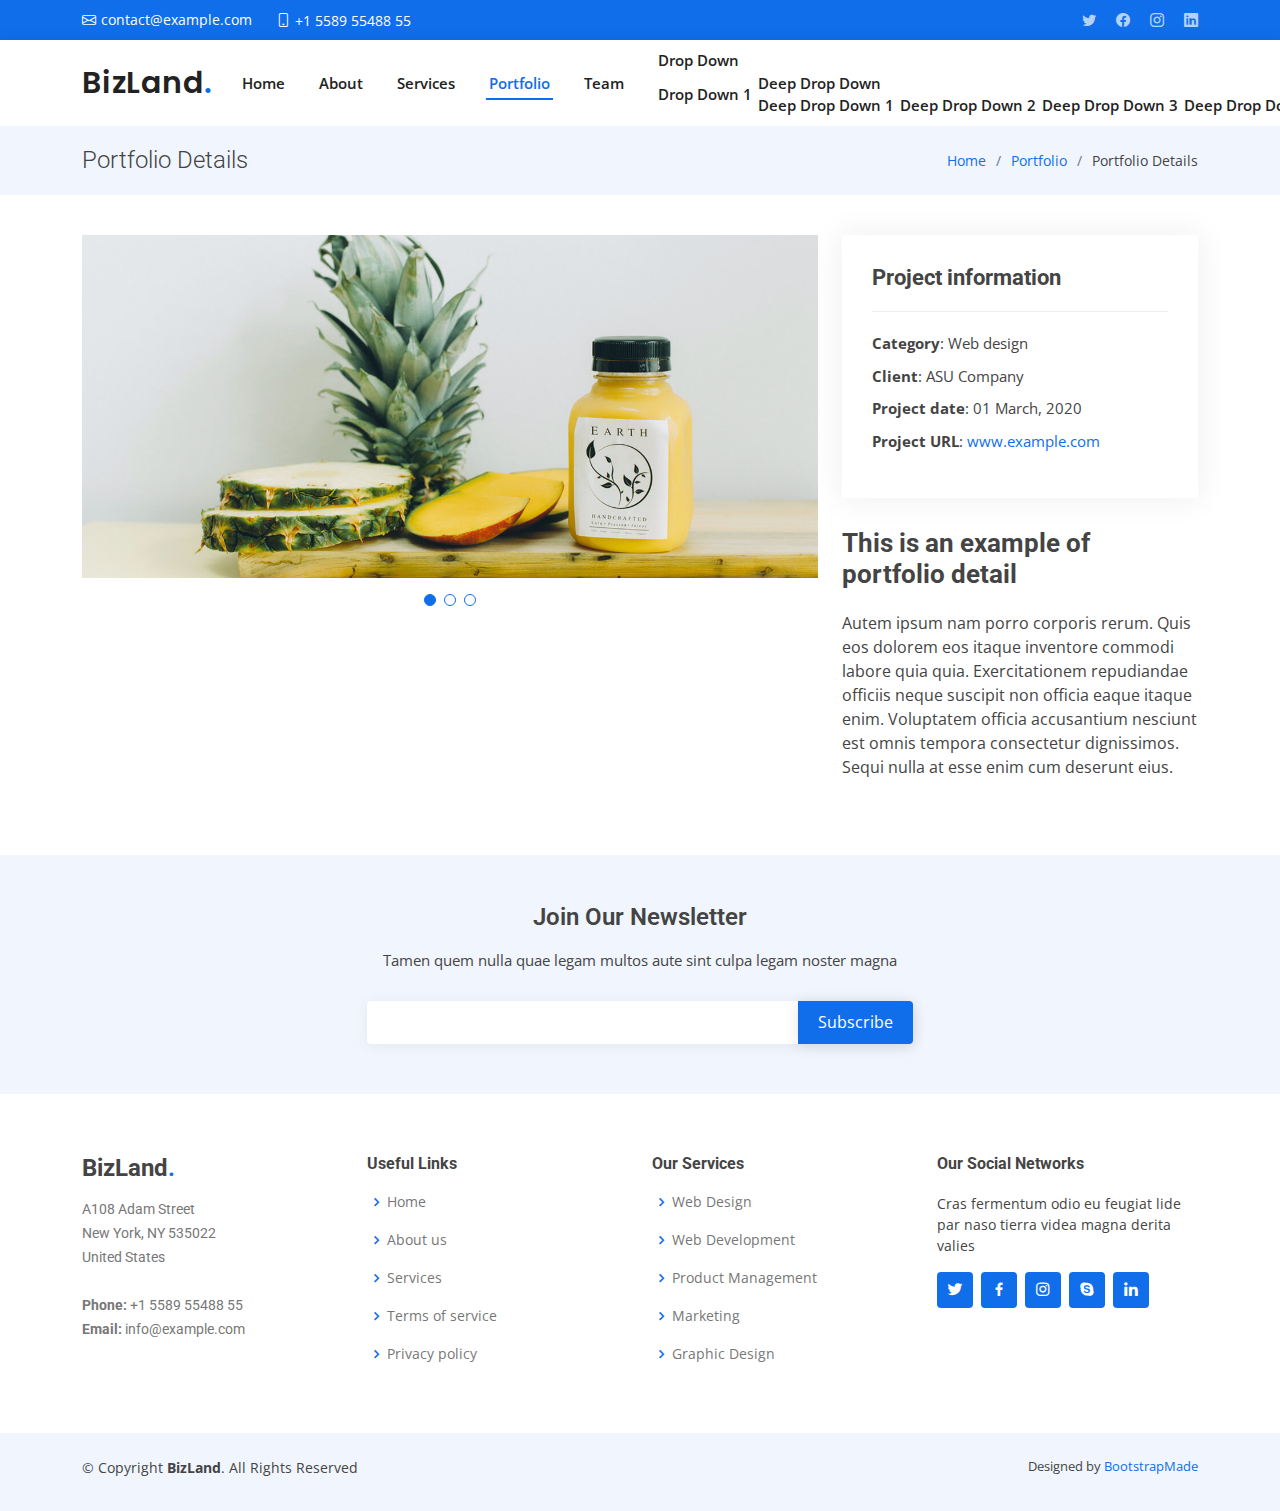
<file: portfolio-details.html>
<!DOCTYPE html>
<html lang="en">

<head>
  <meta charset="utf-8">
  <meta content="width=device-width, initial-scale=1.0" name="viewport">

  <title>Portfolio Details - BizLand Bootstrap Template</title>
  <meta content="" name="description">
  <meta content="" name="keywords">

  <!-- Favicons -->
  <link href="assets/img/favicon.png" rel="icon">
  <link href="assets/img/apple-touch-icon.png" rel="apple-touch-icon">

  <!-- Google Fonts -->
  <link href="https://fonts.googleapis.com/css?family=Open+Sans:300,300i,400,400i,600,600i,700,700i|Roboto:300,300i,400,400i,500,500i,600,600i,700,700i|Poppins:300,300i,400,400i,500,500i,600,600i,700,700i" rel="stylesheet">

  <!-- Vendor CSS Files -->
  <link href="assets/vendor/aos/aos.css" rel="stylesheet">
  <link href="assets/vendor/bootstrap/css/bootstrap.min.css" rel="stylesheet">
  <link href="assets/vendor/bootstrap-icons/bootstrap-icons.css" rel="stylesheet">
  <link href="assets/vendor/boxicons/css/boxicons.min.css" rel="stylesheet">
  <link href="assets/vendor/glightbox/css/glightbox.min.css" rel="stylesheet">
  <link href="assets/vendor/swiper/swiper-bundle.min.css" rel="stylesheet">

  <!-- Template Main CSS File -->
  <link href="assets/css/style.css" rel="stylesheet">

  <!-- =======================================================
  * Template Name: BizLand
  * Updated: Sep 18 2023 with Bootstrap v5.3.2
  * Template URL: https://bootstrapmade.com/bizland-bootstrap-business-template/
  * Author: BootstrapMade.com
  * License: https://bootstrapmade.com/license/
  ======================================================== -->
</head>

<body>

  <!-- ======= Top Bar ======= -->
  <section id="topbar" class="d-flex align-items-center">
    <div class="container d-flex justify-content-center justify-content-md-between">
      <div class="contact-info d-flex align-items-center">
        <i class="bi bi-envelope d-flex align-items-center"><a href="mailto:contact@example.com">contact@example.com</a></i>
        <i class="bi bi-phone d-flex align-items-center ms-4"><span>+1 5589 55488 55</span></i>
      </div>
      <div class="social-links d-none d-md-flex align-items-center">
        <a href="#" class="twitter"><i class="bi bi-twitter"></i></a>
        <a href="#" class="facebook"><i class="bi bi-facebook"></i></a>
        <a href="#" class="instagram"><i class="bi bi-instagram"></i></a>
        <a href="#" class="linkedin"><i class="bi bi-linkedin"></i></i></a>
      </div>
    </div>
  </section>

  <!-- ======= Header ======= -->
  <header id="header" class="d-flex align-items-center">
    <div class="container d-flex align-items-center justify-content-between">

      <h1 class="logo"><a href="index.html">BizLand<span>.</span></a></h1>
      <!-- Uncomment below if you prefer to use an image logo -->
      <!-- <a href="index.html" class="logo"><img src="assets/img/logo.png" alt=""></a>-->

      <nav id="navbar" class="navbar">
        <ul>
          <li><a class="nav-link scrollto " href="#hero">Home</a></li>
          <li><a class="nav-link scrollto" href="#about">About</a></li>
          <li><a class="nav-link scrollto" href="#services">Services</a></li>
          <li><a class="nav-link scrollto active" href="#portfolio">Portfolio</a></li>
          <li><a class="nav-link scrollto" href="#team">Team</a></li>
          <li class="dropdown"><a href="#"><span>Drop Down</span> <i class="bi bi-chevron-down"></i></a>
            <ul>
              <li><a href="#">Drop Down 1</a></li>
              <li class="dropdown"><a href="#"><span>Deep Drop Down</span> <i class="bi bi-chevron-right"></i></a>
                <ul>
                  <li><a href="#">Deep Drop Down 1</a></li>
                  <li><a href="#">Deep Drop Down 2</a></li>
                  <li><a href="#">Deep Drop Down 3</a></li>
                  <li><a href="#">Deep Drop Down 4</a></li>
                  <li><a href="#">Deep Drop Down 5</a></li>
                </ul>
              </li>
              <li><a href="#">Drop Down 2</a></li>
              <li><a href="#">Drop Down 3</a></li>
              <li><a href="#">Drop Down 4</a></li>
            </ul>
          </li>
          <li><a class="nav-link scrollto" href="#contact">Contact</a></li>
        </ul>
        <i class="bi bi-list mobile-nav-toggle"></i>
      </nav><!-- .navbar -->

    </div>
  </header><!-- End Header -->

  <main id="main" data-aos="fade-up">

    <!-- ======= Breadcrumbs Section ======= -->
    <section class="breadcrumbs">
      <div class="container">

        <div class="d-flex justify-content-between align-items-center">
          <h2>Portfolio Details</h2>
          <ol>
            <li><a href="index.html">Home</a></li>
            <li><a href="portfolio.html">Portfolio</a></li>
            <li>Portfolio Details</li>
          </ol>
        </div>

      </div>
    </section><!-- Breadcrumbs Section -->

    <!-- ======= Portfolio Details Section ======= -->
    <section id="portfolio-details" class="portfolio-details">
      <div class="container">

        <div class="row gy-4">

          <div class="col-lg-8">
            <div class="portfolio-details-slider swiper">
              <div class="swiper-wrapper align-items-center">

                <div class="swiper-slide">
                  <img src="assets/img/portfolio/portfolio-details-1.jpg" alt="">
                </div>

                <div class="swiper-slide">
                  <img src="assets/img/portfolio/portfolio-details-2.jpg" alt="">
                </div>

                <div class="swiper-slide">
                  <img src="assets/img/portfolio/portfolio-details-3.jpg" alt="">
                </div>

              </div>
              <div class="swiper-pagination"></div>
            </div>
          </div>

          <div class="col-lg-4">
            <div class="portfolio-info">
              <h3>Project information</h3>
              <ul>
                <li><strong>Category</strong>: Web design</li>
                <li><strong>Client</strong>: ASU Company</li>
                <li><strong>Project date</strong>: 01 March, 2020</li>
                <li><strong>Project URL</strong>: <a href="#">www.example.com</a></li>
              </ul>
            </div>
            <div class="portfolio-description">
              <h2>This is an example of portfolio detail</h2>
              <p>
                Autem ipsum nam porro corporis rerum. Quis eos dolorem eos itaque inventore commodi labore quia quia. Exercitationem repudiandae officiis neque suscipit non officia eaque itaque enim. Voluptatem officia accusantium nesciunt est omnis tempora consectetur dignissimos. Sequi nulla at esse enim cum deserunt eius.
              </p>
            </div>
          </div>

        </div>

      </div>
    </section><!-- End Portfolio Details Section -->

  </main><!-- End #main -->

  <!-- ======= Footer ======= -->
  <footer id="footer">

    <div class="footer-newsletter">
      <div class="container">
        <div class="row justify-content-center">
          <div class="col-lg-6">
            <h4>Join Our Newsletter</h4>
            <p>Tamen quem nulla quae legam multos aute sint culpa legam noster magna</p>
            <form action="" method="post">
              <input type="email" name="email"><input type="submit" value="Subscribe">
            </form>
          </div>
        </div>
      </div>
    </div>

    <div class="footer-top">
      <div class="container">
        <div class="row">

          <div class="col-lg-3 col-md-6 footer-contact">
            <h3>BizLand<span>.</span></h3>
            <p>
              A108 Adam Street <br>
              New York, NY 535022<br>
              United States <br><br>
              <strong>Phone:</strong> +1 5589 55488 55<br>
              <strong>Email:</strong> info@example.com<br>
            </p>
          </div>

          <div class="col-lg-3 col-md-6 footer-links">
            <h4>Useful Links</h4>
            <ul>
              <li><i class="bx bx-chevron-right"></i> <a href="#">Home</a></li>
              <li><i class="bx bx-chevron-right"></i> <a href="#">About us</a></li>
              <li><i class="bx bx-chevron-right"></i> <a href="#">Services</a></li>
              <li><i class="bx bx-chevron-right"></i> <a href="#">Terms of service</a></li>
              <li><i class="bx bx-chevron-right"></i> <a href="#">Privacy policy</a></li>
            </ul>
          </div>

          <div class="col-lg-3 col-md-6 footer-links">
            <h4>Our Services</h4>
            <ul>
              <li><i class="bx bx-chevron-right"></i> <a href="#">Web Design</a></li>
              <li><i class="bx bx-chevron-right"></i> <a href="#">Web Development</a></li>
              <li><i class="bx bx-chevron-right"></i> <a href="#">Product Management</a></li>
              <li><i class="bx bx-chevron-right"></i> <a href="#">Marketing</a></li>
              <li><i class="bx bx-chevron-right"></i> <a href="#">Graphic Design</a></li>
            </ul>
          </div>

          <div class="col-lg-3 col-md-6 footer-links">
            <h4>Our Social Networks</h4>
            <p>Cras fermentum odio eu feugiat lide par naso tierra videa magna derita valies</p>
            <div class="social-links mt-3">
              <a href="#" class="twitter"><i class="bx bxl-twitter"></i></a>
              <a href="#" class="facebook"><i class="bx bxl-facebook"></i></a>
              <a href="#" class="instagram"><i class="bx bxl-instagram"></i></a>
              <a href="#" class="google-plus"><i class="bx bxl-skype"></i></a>
              <a href="#" class="linkedin"><i class="bx bxl-linkedin"></i></a>
            </div>
          </div>

        </div>
      </div>
    </div>

    <div class="container py-4">
      <div class="copyright">
        &copy; Copyright <strong><span>BizLand</span></strong>. All Rights Reserved
      </div>
      <div class="credits">
        <!-- All the links in the footer should remain intact. -->
        <!-- You can delete the links only if you purchased the pro version. -->
        <!-- Licensing information: https://bootstrapmade.com/license/ -->
        <!-- Purchase the pro version with working PHP/AJAX contact form: https://bootstrapmade.com/bizland-bootstrap-business-template/ -->
        Designed by <a href="https://bootstrapmade.com/">BootstrapMade</a>
      </div>
    </div>
  </footer><!-- End Footer -->

  <div id="preloader"></div>
  <a href="#" class="back-to-top d-flex align-items-center justify-content-center"><i class="bi bi-arrow-up-short"></i></a>

  <!-- Vendor JS Files -->
  <script src="assets/vendor/purecounter/purecounter_vanilla.js"></script>
  <script src="assets/vendor/aos/aos.js"></script>
  <script src="assets/vendor/bootstrap/js/bootstrap.bundle.min.js"></script>
  <script src="assets/vendor/glightbox/js/glightbox.min.js"></script>
  <script src="assets/vendor/isotope-layout/isotope.pkgd.min.js"></script>
  <script src="assets/vendor/swiper/swiper-bundle.min.js"></script>
  <script src="assets/vendor/waypoints/noframework.waypoints.js"></script>
  <script src="assets/vendor/php-email-form/validate.js"></script>

  <!-- Template Main JS File -->
  <script src="assets/js/main.js"></script>

</body>

</html>
</file>
<file: assets/css/style.css>
/*--------------------------------------------------------------
# General
--------------------------------------------------------------*/
body {
  font-family: "Open Sans", sans-serif;
  color: #444444;
}

a {
  color: #106eea;
  text-decoration: none;
}

a:hover {
  color: #3b8af2;
  text-decoration: none;
}

h1,
h2,
h3,
h4,
h5,
h6 {
  font-family: "Roboto", sans-serif;
}

/*--------------------------------------------------------------
# Preloader
--------------------------------------------------------------*/
#preloader {
  position: fixed;
  top: 0;
  left: 0;
  right: 0;
  bottom: 0;
  z-index: 9999;
  overflow: hidden;
  background: #fff;
}

#preloader:before {
  content: "";
  position: fixed;
  top: calc(50% - 30px);
  left: calc(50% - 30px);
  border: 6px solid #106eea;
  border-top-color: #e2eefd;
  border-radius: 50%;
  width: 60px;
  height: 60px;
  animation: animate-preloader 1s linear infinite;
}

@keyframes animate-preloader {
  0% {
    transform: rotate(0deg);
  }

  100% {
    transform: rotate(360deg);
  }
}

/*--------------------------------------------------------------
# Back to top button
--------------------------------------------------------------*/
.back-to-top {
  position: fixed;
  visibility: hidden;
  opacity: 0;
  right: 15px;
  bottom: 15px;
  z-index: 996;
  background: #106eea;
  width: 40px;
  height: 40px;
  border-radius: 4px;
  transition: all 0.4s;
}

.back-to-top i {
  font-size: 28px;
  color: #fff;
  line-height: 0;
}

.back-to-top:hover {
  background: #3284f1;
  color: #fff;
}

.back-to-top.active {
  visibility: visible;
  opacity: 1;
}

/*--------------------------------------------------------------
# Disable aos animation delay on mobile devices
--------------------------------------------------------------*/
@media screen and (max-width: 768px) {
  [data-aos-delay] {
    transition-delay: 0 !important;
  }
}

/*--------------------------------------------------------------
# Top Bar
--------------------------------------------------------------*/
#topbar {
  background: #106eea;
  height: 40px;
  font-size: 14px;
  transition: all 0.5s;
  color: #fff;
  padding: 0;
}

#topbar .contact-info i {
  font-style: normal;
  color: #fff;
}

#topbar .contact-info i a,
#topbar .contact-info i span {
  padding-left: 5px;
  color: #fff;
}

#topbar .contact-info i a {
  line-height: 0;
  transition: 0.3s;
  transition: 0.3s;
}

#topbar .contact-info i a:hover {
  color: #fff;
  text-decoration: underline;
}

#topbar .social-links a {
  color: rgba(255, 255, 255, 0.7);
  line-height: 0;
  transition: 0.3s;
  margin-left: 20px;
}

#topbar .social-links a:hover {
  color: white;
}

/*--------------------------------------------------------------
# Header
--------------------------------------------------------------*/
#header {
  background: #fff;
  transition: all 0.5s;
  z-index: 997;
  height: 86px;
  box-shadow: 0px 2px 15px rgba(0, 0, 0, 0.1);
}

#header.fixed-top {
  height: 70px;
}

#header .logo {
  font-size: 30px;
  margin: 0;
  padding: 0;
  line-height: 1;
  font-weight: 600;
  letter-spacing: 0.8px;
  font-family: "Poppins", sans-serif;
}

#header .logo a {
  color: #222222;
}

#header .logo a span {
  color: #106eea;
}

#header .logo img {
  height: 200px;
}

.scrolled-offset {
  margin-top: 70px;
}

/*--------------------------------------------------------------
# Navigation Menu
--------------------------------------------------------------*/
/**
* Desktop Navigation 
*/
.navbar {
  padding: 0;
}

.navbar ul {
  margin: 0;
  padding: 0;
  display: flex;
  list-style: none;
  align-items: center;
}

.navbar li {
  position: relative;
}

.navbar>ul>li {
  white-space: nowrap;
  padding: 10px 0 10px 28px;
}

.navbar a,
.navbar a:focus {
  display: flex;
  align-items: center;
  justify-content: space-between;
  padding: 0 3px;
  font-size: 15px;
  font-weight: 600;
  color: #222222;
  white-space: nowrap;
  transition: 0.3s;
  position: relative;
}

.navbar a i,
.navbar a:focus i {
  font-size: 12px;
  line-height: 0;
  margin-left: 5px;
}

.navbar>ul>li>a:before {
  content: "";
  position: absolute;
  width: 100%;
  height: 2px;
  bottom: -6px;
  left: 0;
  background-color: #106eea;
  visibility: hidden;
  width: 0px;
  transition: all 0.3s ease-in-out 0s;
}

.navbar a:hover:before,
.navbar li:hover>a:before,
.navbar .active:before {
  visibility: visible;
  width: 100%;
}

.navbar a:hover,
.navbar .active,
.navbar .active:focus,
.navbar li:hover>a {
  color: #106eea;
}


@media (max-width: 1366px) {
  .navbar .dropdown .dropdown ul {
    left: -90%;
  }

  .navbar .dropdown .dropdown:hover>ul {
    left: -100%;
  }
}

/**
* Mobile Navigation 
*/
.mobile-nav-toggle {
  color: #222222;
  font-size: 28px;
  cursor: pointer;
  display: none;
  line-height: 0;
  transition: 0.5s;
}

.mobile-nav-toggle.bi-x {
  color: #fff;
}

@media (max-width: 991px) {
  .mobile-nav-toggle {
    display: block;
  }

  .navbar ul {
    display: none;
  }
}

.navbar-mobile {
  position: fixed;
  overflow: hidden;
  top: 0;
  right: 0;
  left: 0;
  bottom: 0;
  background: rgba(9, 9, 9, 0.9);
  transition: 0.3s;
  z-index: 999;
}

.navbar-mobile .mobile-nav-toggle {
  position: absolute;
  top: 15px;
  right: 15px;
}

.navbar-mobile ul {
  display: block;
  position: absolute;
  top: 55px;
  right: 15px;
  bottom: 15px;
  left: 15px;
  padding: 10px 0;
  background-color: #fff;
  overflow-y: auto;
  transition: 0.3s;
}

.navbar-mobile a,
.navbar-mobile a:focus {
  padding: 10px 20px;
  font-size: 15px;
  color: #222222;
}

.navbar-mobile>ul>li {
  padding: 0;
}

.navbar-mobile a:hover:before,
.navbar-mobile li:hover>a:before,
.navbar-mobile .active:before {
  visibility: hidden;
}

.navbar-mobile a:hover,
.navbar-mobile .active,
.navbar-mobile li:hover>a {
  color: #106eea;
}

.navbar-mobile .getstarted,
.navbar-mobile .getstarted:focus {
  margin: 15px;
}




/*--------------------------------------------------------------
# Hero Section
--------------------------------------------------------------*/
#hero {
  width: 100%;
  height: 75vh;
  background: url("../img/hero.jpg") top left;
  background-size: cover;
  position: relative;
}

#hero2{
  width: 100%;
  height: 75vh;
  //background: url("../img/image012.jpg") top left;
  background-size: cover;
  position: relative;
}
#hero2:before {
  content: "";
  background: rgba(0, 0, 0, 0.6);
  position: absolute;
  bottom: 0;
  top: 0;
  left: 0;
  right: 0;
}

#hero:before {
  content: "";
  background: rgba(0, 0, 0, 0.6);
  position: absolute;
  bottom: 0;
  top: 0;
  left: 0;
  right: 0;
}



/* the accordion */

  .faq-list ul {
    list-style: none;
    padding: 0;
    padding-left: 50px;
    padding-top: 20px;
  }

  .faq-list ul li {
    position: relative;
    padding-left: 30px;
    margin-bottom: 10px;
  }

  .faq-list ul li::before {
    content: "";
    position: absolute;
    left: 0;
    top: 5px;
    width: 10px;
    height: 10px;
    background-color: #28a745; /* You can adjust the color as needed */
    border-radius: 50%;
  }




#hero .container {
  position: relative;
}

.border-radius-photo{
  border-radius: 20px;
}
.section-bg2{
  background-color: #18d26f0c;
}

.text-justify{
  text-align: justify !important;
}

#hero h1 {
  margin: 0;
  font-size: 48px;
  font-weight: 700;
  line-height: 56px;
  color: #222222;
  font-family: "Poppins", sans-serif;
}

#hero h1 span {
  color: #00a651 ;
}
#hero2 h1 span {
  color: #00a651 ;
}

#hero h2 {
  color: #555555;
  margin: 5px 0 30px 0;
  font-size: 24px;
  font-weight: 400;
}

#hero2 h2 {
  color: #555555;
  margin: 5px 0 30px 0;
  font-size: 24px;
  font-weight: 400;
}

#hero .btn-get-started {
  font-family: "Roboto", sans-serif;
  text-transform: uppercase;
  font-weight: 500;
  font-size: 14px;
  letter-spacing: 1px;
  display: inline-block;
  padding: 10px 28px;
  border-radius: 4px;
  transition: 0.5s;
  color: #fff;
  background: #106eea;
}

#hero .btn-get-started:hover {
  background: #247cf0;
}

#hero .btn-watch-video {
  font-size: 16px;
  transition: 0.5s;
  margin-left: 25px;
  color: #222222;
  font-weight: 600;
  display: flex;
  align-items: center;
}

#hero .btn-watch-video i {
  color: #106eea;
  font-size: 32px;
  transition: 0.3s;
  line-height: 0;
  margin-right: 8px;
}

#hero .btn-watch-video:hover {
  color: #106eea;
}

#hero .btn-watch-video:hover i {
  color: #3b8af2;
}

@media (min-width: 1024px) {
  #hero {
    background-attachment: fixed;
  }
}

@media (max-width: 768px) {
  #hero {
    height: 100vh;
  }

  #hero h1 {
    font-size: 28px;
    line-height: 36px;
  }

  #hero h2 {
    font-size: 18px;
    line-height: 24px;
    margin-bottom: 30px;
  }

  #hero .btn-get-started,
  #hero .btn-watch-video {
    font-size: 13px;
  }
}

@media (max-height: 500px) {
  #hero {
    height: 120vh;
  }
}

/*--------------------------------------------------------------
# Sections General
--------------------------------------------------------------*/
section {
  padding: 60px 0;
  overflow: hidden;
}

.section-bg {
  background-color: #f6f9fe;
}

.section-title {
  text-align: center;
  padding-bottom: 30px;
}

.section-title h2 {
  font-size: 13px;
  letter-spacing: 1px;
  font-weight: 700;
  padding: 8px 20px;
  margin: 0;
  background: #e7f1fd;
  color: #106eea;
  display: inline-block;
  text-transform: uppercase;
  border-radius: 50px;
}

.section-title h3 {
  margin: 15px 0 0 0;
  font-size: 32px;
  font-weight: 700;
}

.section-title h3 span {
  color: #106eea;
}

.section-title p {
  margin: 15px auto 0 auto;
  font-weight: 600;
}

@media (min-width: 1024px) {
  .section-title p {
    width: 50%;
  }
}

/*--------------------------------------------------------------
# Breadcrumbs
--------------------------------------------------------------*/
.breadcrumbs {
  padding: 20px 0;
  background-color: #f1f6fe;
  min-height: 40px;
}

.breadcrumbs h2 {
  font-size: 24px;
  font-weight: 300;
  margin: 0;
}

@media (max-width: 992px) {
  .breadcrumbs h2 {
    margin: 0 0 10px 0;
  }
}

.breadcrumbs ol {
  display: flex;
  flex-wrap: wrap;
  list-style: none;
  padding: 0;
  margin: 0;
  font-size: 14px;
}

.breadcrumbs ol li+li {
  padding-left: 10px;
}

.breadcrumbs ol li+li::before {
  display: inline-block;
  padding-right: 10px;
  color: #6c757d;
  content: "/";
}

@media (max-width: 768px) {
  .breadcrumbs .d-flex {
    display: block !important;
  }

  .breadcrumbs ol {
    display: block;
  }

  .breadcrumbs ol li {
    display: inline-block;
  }
}

/*--------------------------------------------------------------
# Featured Services
--------------------------------------------------------------*/
.featured-services .icon-box {
  padding: 30px;
  position: relative;
  overflow: hidden;
  background: #fff;
  box-shadow: 0 0 29px 0 rgba(68, 88, 144, 0.12);
  transition: all 0.3s ease-in-out;
  border-radius: 8px;
  z-index: 1;
}

.featured-services .icon-box::before {
  content: "";
  position: absolute;
  background: #cbe0fb;
  right: 0;
  left: 0;
  bottom: 0;
  top: 100%;
  transition: all 0.3s;
  z-index: -1;
}

.featured-services .icon-box:hover::before {
  background: #106eea;
  top: 0;
  border-radius: 0px;
}

.featured-services .icon {
  margin-bottom: 15px;
}

.featured-services .icon i {
  font-size: 48px;
  line-height: 1;
  color: #106eea;
  transition: all 0.3s ease-in-out;
}

.featured-services .title {
  font-weight: 700;
  margin-bottom: 15px;
  font-size: 18px;
}

.featured-services .title a {
  color: #111;
}

.featured-services .description {
  font-size: 15px;
  line-height: 28px;
  margin-bottom: 0;
}

.featured-services .icon-box:hover .title a,
.featured-services .icon-box:hover .description {
  color: #fff;
}

.featured-services .icon-box:hover .icon i {
  color: #fff;
}

/*--------------------------------------------------------------
# About
--------------------------------------------------------------*/
.about .content h3 {
  font-weight: 600;
  font-size: 26px;
}

.about .content ul {
  list-style: none;
  padding: 0;
}

.about .content ul li {
  display: flex;
  align-items: flex-start;
  margin-bottom: 35px;
}

.about .content ul li:first-child {
  margin-top: 35px;
}

.about .content ul i {
  background: #fff;
  box-shadow: 0px 6px 15px rgba(16, 110, 234, 0.12);
  font-size: 24px;
  padding: 20px;
  margin-right: 15px;
  color: #106eea;
  border-radius: 50px;
}

.about .content ul h5 {
  font-size: 18px;
  color: #555555;
}

.about .content ul p {
  font-size: 15px;
}

.about .content p:last-child {
  margin-bottom: 0;
}

/*--------------------------------------------------------------
# Skills
--------------------------------------------------------------*/
.skills .progress {
  height: 60px;
  display: block;
  background: none;
  border-radius: 0;
}

.skills .progress .skill {
  padding: 0;
  margin: 0 0 6px 0;
  text-transform: uppercase;
  display: block;
  font-weight: 600;
  font-family: "Poppins", sans-serif;
  color: #222222;
}

.skills .progress .skill .val {
  float: right;
  font-style: normal;
}

.skills .progress-bar-wrap {
  background: #e2eefd;
  height: 10px;
}

.skills .progress-bar {
  width: 1px;
  height: 10px;
  transition: 0.9s;
  background-color: #106eea;
}

/*--------------------------------------------------------------
# Counts
--------------------------------------------------------------*/
.counts {
  padding: 70px 0 60px;
}

.counts .count-box {
  padding: 30px 30px 25px 30px;
  width: 100%;
  position: relative;
  text-align: center;
  background: #f1f6fe;
}

.counts .count-box i {
  position: absolute;
  top: -28px;
  left: 50%;
  transform: translateX(-50%);
  font-size: 24px;
  background: #106eea;
  color: #fff;
  width: 56px;
  height: 56px;
  line-height: 0;
  border-radius: 50px;
  border: 5px solid #fff;
  display: inline-flex;
  align-items: center;
  justify-content: center;
}

.counts .count-box span {
  font-size: 36px;
  display: block;
  font-weight: 600;
  color: #062b5b;
}

.counts .count-box p {
  padding: 0;
  margin: 0;
  font-family: "Roboto", sans-serif;
  font-size: 14px;
}

/*--------------------------------------------------------------
# Clients
--------------------------------------------------------------*/
.clients {
  padding: 15px 0;
  text-align: center;
}

.clients img {
  max-width: 45%;
  transition: all 0.4s ease-in-out;
  display: inline-block;
  padding: 15px 0;
}

.clients img:hover {
  transform: scale(1.15);
}

@media (max-width: 768px) {
  .clients img {
    max-width: 40%;
  }
}

/*--------------------------------------------------------------
# Services
--------------------------------------------------------------*/
.services .icon-box {
  text-align: center;
  border: 1px solid #e2eefd;
  padding: 80px 20px;
  transition: all ease-in-out 0.3s;
  background: #fff;
}

.services .icon-box .icon {
  margin: 0 auto;
  width: 64px;
  height: 64px;
  background: #f1f6fe;
  border-radius: 4px;
  border: 1px solid #deebfd;
  display: flex;
  align-items: center;
  justify-content: center;
  margin-bottom: 20px;
  transition: ease-in-out 0.3s;
}

.services .icon-box .icon i {
  color: #3b8af2;
  font-size: 28px;
  transition: ease-in-out 0.3s;
}

.services .icon-box h4 {
  font-weight: 700;
  margin-bottom: 15px;
  font-size: 24px;
}

.services .icon-box h4 a {
  color: #222222;
  transition: ease-in-out 0.3s;
}

.services .icon-box p {
  line-height: 24px;
  font-size: 14px;
  margin-bottom: 0;
}

.services .icon-box:hover {
  border-color: #fff;
  box-shadow: 0px 0 25px 0 rgba(16, 110, 234, 0.1);
}

.services .icon-box:hover h4 a,
.services .icon-box:hover .icon i {
  color: #106eea;
}

.services .icon-box:hover .icon {
  border-color: #106eea;
}

/*--------------------------------------------------------------
# Testimonials
--------------------------------------------------------------*/
.testimonials {
  padding: 80px 0;
  background: url("../img/testimonials-bg.jpg") no-repeat;
  background-position: center center;
  background-size: cover;
  position: relative;
}

.testimonials::before {
  content: "";
  position: absolute;
  left: 0;
  right: 0;
  top: 0;
  bottom: 0;
  background: rgba(0, 0, 0, 0.7);
}

.testimonials .section-header {
  margin-bottom: 40px;
}

.testimonials .testimonials-carousel,
.testimonials .testimonials-slider {
  overflow: hidden;
}

.testimonials .testimonial-item {
  text-align: center;
  color: #fff;
}

.testimonials .testimonial-item .testimonial-img {
  width: 100px;
  border-radius: 50%;
  border: 6px solid rgba(255, 255, 255, 0.15);
  margin: 0 auto;
}

.testimonials .testimonial-item h3 {
  font-size: 20px;
  font-weight: bold;
  margin: 10px 0 5px 0;
  color: #fff;
}

.testimonials .testimonial-item h4 {
  font-size: 14px;
  color: #ddd;
  margin: 0 0 15px 0;
}

.testimonials .testimonial-item .quote-icon-left,
.testimonials .testimonial-item .quote-icon-right {
  color: rgba(255, 255, 255, 0.4);
  font-size: 26px;
}

.testimonials .testimonial-item .quote-icon-left {
  display: inline-block;
  left: -5px;
  position: relative;
}

.testimonials .testimonial-item .quote-icon-right {
  display: inline-block;
  right: -5px;
  position: relative;
  top: 10px;
}

.testimonials .testimonial-item p {
  font-style: italic;
  margin: 0 auto 15px auto;
  color: #eee;
}

.testimonials .swiper-pagination {
  margin-top: 20px;
  position: relative;
}

.testimonials .swiper-pagination .swiper-pagination-bullet {
  width: 12px;
  height: 12px;
  background-color: rgba(255, 255, 255, 0.5);
  opacity: 1;
}

.testimonials .swiper-pagination .swiper-pagination-bullet-active {
  background-color: #106eea;
}

@media (min-width: 992px) {
  .testimonials .testimonial-item p {
    width: 80%;
  }
}

/*--------------------------------------------------------------
# Portfolio
--------------------------------------------------------------*/
.portfolio #portfolio-flters {
  padding: 0;
  margin: 0 auto 15px auto;
  list-style: none;
  text-align: center;
  border-radius: 50px;
  padding: 2px 15px;
}

.portfolio #portfolio-flters li {
  cursor: pointer;
  display: inline-block;
  padding: 10px 15px 8px 15px;
  font-size: 16px;
  font-weight: 600;
  line-height: 1;
  text-transform: uppercase;
  color: #444444;
  margin-bottom: 5px;
  transition: all 0.3s ease-in-out;
}

.portfolio #portfolio-flters li:hover,
.portfolio #portfolio-flters li.filter-active {
  color: #106eea;
}

.portfolio #portfolio-flters li:last-child {
  margin-right: 0;
}

.portfolio .portfolio-item {
  margin-bottom: 30px;
}

.portfolio .portfolio-item .portfolio-info {
  opacity: 0;
  position: absolute;
  left: 30px;
  right: 30px;
  bottom: 0;
  z-index: 3;
  transition: all ease-in-out 0.3s;
  background: rgba(255, 255, 255, 0.9);
  padding: 15px;
}

.portfolio .portfolio-item .portfolio-info h4 {
  font-size: 18px;
  color: #fff;
  font-weight: 600;
  color: #222222;
}

.portfolio .portfolio-item .portfolio-info p {
  color: #555555;
  font-size: 14px;
  margin-bottom: 0;
}

.portfolio .portfolio-item .portfolio-info .preview-link,
.portfolio .portfolio-item .portfolio-info .details-link {
  position: absolute;
  right: 40px;
  font-size: 24px;
  top: calc(50% - 18px);
  color: #3c3c3c;
}

.portfolio .portfolio-item .portfolio-info .preview-link:hover,
.portfolio .portfolio-item .portfolio-info .details-link:hover {
  color: #106eea;
}

.portfolio .portfolio-item .portfolio-info .details-link {
  right: 10px;
}

.portfolio .portfolio-item .portfolio-links {
  opacity: 0;
  left: 0;
  right: 0;
  text-align: center;
  z-index: 3;
  position: absolute;
  transition: all ease-in-out 0.3s;
}

.portfolio .portfolio-item .portfolio-links a {
  color: #fff;
  margin: 0 2px;
  font-size: 28px;
  display: inline-block;
  transition: 0.3s;
}

.portfolio .portfolio-item .portfolio-links a:hover {
  color: #6ba7f5;
}

.portfolio .portfolio-item:hover .portfolio-info {
  opacity: 1;
  bottom: 20px;
}

/*--------------------------------------------------------------
# Portfolio Details
--------------------------------------------------------------*/
.portfolio-details {
  padding-top: 40px;
}

.portfolio-details .portfolio-details-slider img {
  width: 100%;
}

.portfolio-details .portfolio-details-slider .swiper-pagination {
  margin-top: 20px;
  position: relative;
}

.portfolio-details .portfolio-details-slider .swiper-pagination .swiper-pagination-bullet {
  width: 12px;
  height: 12px;
  background-color: #fff;
  opacity: 1;
  border: 1px solid #106eea;
}

.portfolio-details .portfolio-details-slider .swiper-pagination .swiper-pagination-bullet-active {
  background-color: #106eea;
}

.portfolio-details .portfolio-info {
  padding: 30px;
  box-shadow: 0px 0 30px rgba(34, 34, 34, 0.08);
}

.portfolio-details .portfolio-info h3 {
  font-size: 22px;
  font-weight: 700;
  margin-bottom: 20px;
  padding-bottom: 20px;
  border-bottom: 1px solid #eee;
}

.portfolio-details .portfolio-info ul {
  list-style: none;
  padding: 0;
  font-size: 15px;
}

.portfolio-details .portfolio-info ul li+li {
  margin-top: 10px;
}

.portfolio-details .portfolio-description {
  padding-top: 30px;
}

.portfolio-details .portfolio-description h2 {
  font-size: 26px;
  font-weight: 700;
  margin-bottom: 20px;
}

.portfolio-details .portfolio-description p {
  padding: 0;
}

/*--------------------------------------------------------------
# Team
--------------------------------------------------------------*/
.team {
  padding: 60px 0;
}

.team .member {
  margin-bottom: 20px;
  overflow: hidden;
  border-radius: 4px;
  background: #fff;
  box-shadow: 0px 2px 15px rgba(16, 110, 234, 0.15);
}

.team .member .member-img {
  position: relative;
  overflow: hidden;
}

.team .member .social {
  position: absolute;
  left: 0;
  bottom: 30px;
  right: 0;
  opacity: 0;
  transition: ease-in-out 0.3s;
  text-align: center;
}

.team .member .social a {
  transition: color 0.3s;
  color: #222222;
  margin: 0 3px;
  padding-top: 7px;
  border-radius: 4px;
  width: 36px;
  height: 36px;
  background: rgba(16, 110, 234, 0.8);
  display: inline-block;
  transition: ease-in-out 0.3s;
  color: #fff;
}

.team .member .social a:hover {
  background: #3b8af2;
}

.team .member .social i {
  font-size: 18px;
}

.team .member .member-info {
  padding: 25px 15px;
}

.team .member .member-info h4 {
  font-weight: 700;
  margin-bottom: 5px;
  font-size: 18px;
  color: #222222;
}

.team .member .member-info span {
  display: block;
  font-size: 13px;
  font-weight: 400;
  color: #aaaaaa;
}

.team .member .member-info p {
  font-style: italic;
  font-size: 14px;
  line-height: 26px;
  color: #777777;
}

.team .member:hover .social {
  opacity: 1;
  bottom: 15px;
}

/*--------------------------------------------------------------
# Pricing
--------------------------------------------------------------*/
.pricing .box {
  padding: 20px;
  background: #fff;
  text-align: center;
  box-shadow: 0px 0px 4px rgba(0, 0, 0, 0.12);
  border-radius: 5px;
  position: relative;
  overflow: hidden;
}

.pricing .box h3 {
  font-weight: 400;
  margin: -20px -20px 20px -20px;
  padding: 20px 15px;
  font-size: 16px;
  font-weight: 600;
  color: #777777;
  background: #f8f8f8;
}

.pricing .box h4 {
  font-size: 36px;
  color: #106eea;
  font-weight: 600;
  font-family: "Poppins", sans-serif;
  margin-bottom: 20px;
}

.pricing .box h4 sup {
  font-size: 20px;
  top: -15px;
  left: -3px;
}

.pricing .box h4 span {
  color: #bababa;
  font-size: 16px;
  font-weight: 300;
}

.pricing .box ul {
  padding: 0;
  list-style: none;
  color: #444444;
  text-align: center;
  line-height: 20px;
  font-size: 14px;
}

.pricing .box ul li {
  padding-bottom: 16px;
}

.pricing .box ul i {
  color: #106eea;
  font-size: 18px;
  padding-right: 4px;
}

.pricing .box ul .na {
  color: #ccc;
  text-decoration: line-through;
}

.pricing .btn-wrap {
  margin: 20px -20px -20px -20px;
  padding: 20px 15px;
  background: #f8f8f8;
  text-align: center;
}

.pricing .btn-buy {
  background: #106eea;
  display: inline-block;
  padding: 8px 35px 10px 35px;
  border-radius: 4px;
  color: #fff;
  transition: none;
  font-size: 14px;
  font-weight: 400;
  font-family: "Roboto", sans-serif;
  font-weight: 600;
  transition: 0.3s;
}

.pricing .btn-buy:hover {
  background: #3b8af2;
}

.pricing .featured h3 {
  color: #fff;
  background: #106eea;
}

.pricing .advanced {
  width: 200px;
  position: absolute;
  top: 18px;
  right: -68px;
  transform: rotate(45deg);
  z-index: 1;
  font-size: 14px;
  padding: 1px 0 3px 0;
  background: #106eea;
  color: #fff;
}

/*--------------------------------------------------------------
# Frequently Asked Questions
--------------------------------------------------------------*/
.faq {
  padding: 60px 0;
}

.faq .faq-list {
  padding: 0;
  list-style: none;
}

.faq .faq-list li {
  border-bottom: 1px solid #d4e5fc;
  margin-bottom: 20px;
  padding-bottom: 20px;
}

.faq .faq-list .question {
  display: block;
  position: relative;
  font-family: #106eea;
  font-size: 18px;
  line-height: 24px;
  font-weight: 400;
  padding-left: 25px;
  cursor: pointer;
  color: #0d58ba;
  transition: 0.3s;
}

.faq .faq-list i {
  font-size: 16px;
  position: absolute;
  left: 0;
  top: -2px;
}

.faq .faq-list p {
  margin-bottom: 0;
  padding: 10px 0 0 25px;
}

.faq .faq-list .icon-show {
  display: none;
}

.faq .faq-list .collapsed {
  color: black;
}

.faq .faq-list .collapsed:hover {
  color: #106eea;
}

.faq .faq-list .collapsed .icon-show {
  display: inline-block;
  transition: 0.6s;
}

.faq .faq-list .collapsed .icon-close {
  display: none;
  transition: 0.6s;
}

/*--------------------------------------------------------------
# Contact
--------------------------------------------------------------*/
.contact .info-box {
  color: #444444;
  text-align: center;
  box-shadow: 0 0 30px rgba(214, 215, 216, 0.3);
  padding: 20px 0 30px 0;
}

.contact .info-box i {
  font-size: 32px;
  color: #106eea;
  border-radius: 50%;
  padding: 8px;
  border: 2px dotted #b3d1fa;
}

.contact .info-box h3 {
  font-size: 20px;
  color: #777777;
  font-weight: 700;
  margin: 10px 0;
}

.contact .info-box p {
  padding: 0;
  line-height: 24px;
  font-size: 14px;
  margin-bottom: 0;
}

.contact .php-email-form {
  box-shadow: 0 0 30px rgba(214, 215, 216, 0.4);
  padding: 30px;
}

.contact .php-email-form .error-message {
  display: none;
  color: #fff;
  background: #ed3c0d;
  text-align: left;
  padding: 15px;
  font-weight: 600;
}

.contact .php-email-form .error-message br+br {
  margin-top: 25px;
}

.contact .php-email-form .sent-message {
  display: none;
  color: #fff;
  background: #18d26e;
  text-align: center;
  padding: 15px;
  font-weight: 600;
}

.contact .php-email-form .loading {
  display: none;
  background: #fff;
  text-align: center;
  padding: 15px;
}

.contact .php-email-form .loading:before {
  content: "";
  display: inline-block;
  border-radius: 50%;
  width: 24px;
  height: 24px;
  margin: 0 10px -6px 0;
  border: 3px solid #18d26e;
  border-top-color: #eee;
  animation: animate-loading 1s linear infinite;
}

.contact .php-email-form .form-group {
  margin-bottom: 20px;
}

.contact .php-email-form input,
.contact .php-email-form textarea {
  border-radius: 0;
  box-shadow: none;
  font-size: 14px;
}

.contact .php-email-form input:focus,
.contact .php-email-form textarea:focus {
  border-color: #106eea;
}

.contact .php-email-form input {
  padding: 10px 15px;
}

.contact .php-email-form textarea {
  padding: 12px 15px;
}

.contact .php-email-form button[type=submit] {
  background: #106eea;
  border: 0;
  padding: 10px 30px;
  color: #fff;
  transition: 0.4s;
  border-radius: 4px;
}

.contact .php-email-form button[type=submit]:hover {
  background: #3b8af2;
}

@keyframes animate-loading {
  0% {
    transform: rotate(0deg);
  }

  100% {
    transform: rotate(360deg);
  }
}

/*--------------------------------------------------------------
# Footer
--------------------------------------------------------------*/
#footer {
  background: #fff;
  padding: 0 0 30px 0;
  color: #444444;
  font-size: 14px;
  background: #f1f6fe;
}

#footer .footer-newsletter {
  padding: 50px 0;
  background: #f1f6fe;
  text-align: center;
  font-size: 15px;
}

#footer .footer-newsletter h4 {
  font-size: 24px;
  margin: 0 0 20px 0;
  padding: 0;
  line-height: 1;
  font-weight: 600;
}

#footer .footer-newsletter form {
  margin-top: 30px;
  background: #fff;
  padding: 6px 10px;
  position: relative;
  border-radius: 4px;
  box-shadow: 0px 2px 15px rgba(0, 0, 0, 0.06);
  text-align: left;
}

#footer .footer-newsletter form input[type=email] {
  border: 0;
  padding: 4px 8px;
  width: calc(100% - 100px);
}

#footer .footer-newsletter form input[type=submit] {
  position: absolute;
  top: 0;
  right: 0;
  bottom: 0;
  border: 0;
  background: none;
  font-size: 16px;
  padding: 0 20px;
  background: #106eea;
  color: #fff;
  transition: 0.3s;
  border-radius: 0 4px 4px 0;
  box-shadow: 0px 2px 15px rgba(0, 0, 0, 0.1);
}

#footer .footer-newsletter form input[type=submit]:hover {
  background: #0d58ba;
}

#footer .footer-top {
  padding: 60px 0 30px 0;
  background: #fff;
}

#footer .footer-top .footer-contact {
  margin-bottom: 30px;
}

#footer .footer-top .footer-contact h3 {
  font-size: 24px;
  margin: 0 0 15px 0;
  padding: 2px 0 2px 0;
  line-height: 1;
  font-weight: 700;
}

#footer .footer-top .footer-contact h3 span {
  color: #106eea;
}

#footer .footer-top .footer-contact p {
  font-size: 14px;
  line-height: 24px;
  margin-bottom: 0;
  font-family: "Roboto", sans-serif;
  color: #777777;
}

#footer .footer-top h4 {
  font-size: 16px;
  font-weight: bold;
  color: #444444;
  position: relative;
  padding-bottom: 12px;
}

#footer .footer-top .footer-links {
  margin-bottom: 30px;
}

#footer .footer-top .footer-links ul {
  list-style: none;
  padding: 0;
  margin: 0;
}

#footer .footer-top .footer-links ul i {
  padding-right: 2px;
  color: #106eea;
  font-size: 18px;
  line-height: 1;
}

#footer .footer-top .footer-links ul li {
  padding: 10px 0;
  display: flex;
  align-items: center;
}

#footer .footer-top .footer-links ul li:first-child {
  padding-top: 0;
}

#footer .footer-top .footer-links ul a {
  color: #777777;
  transition: 0.3s;
  display: inline-block;
  line-height: 1;
}

#footer .footer-top .footer-links ul a:hover {
  text-decoration: none;
  color: #106eea;
}

#footer .footer-top .social-links a {
  font-size: 18px;
  display: inline-block;
  background: #106eea;
  color: #fff;
  line-height: 1;
  padding: 8px 0;
  margin-right: 4px;
  border-radius: 4px;
  text-align: center;
  width: 36px;
  height: 36px;
  transition: 0.3s;
}

#footer .footer-top .social-links a:hover {
  background: #3b8af2;
  color: #fff;
  text-decoration: none;
}

#footer .copyright {
  text-align: center;
  float: left;
}

#footer .credits {
  float: right;
  text-align: center;
  font-size: 13px;
  color: #444444;
}

@media (max-width: 768px) {

  #footer .copyright,
  #footer .credits {
    float: none;
    text-align: center;
    padding: 2px 0;
  }
}
</file>
